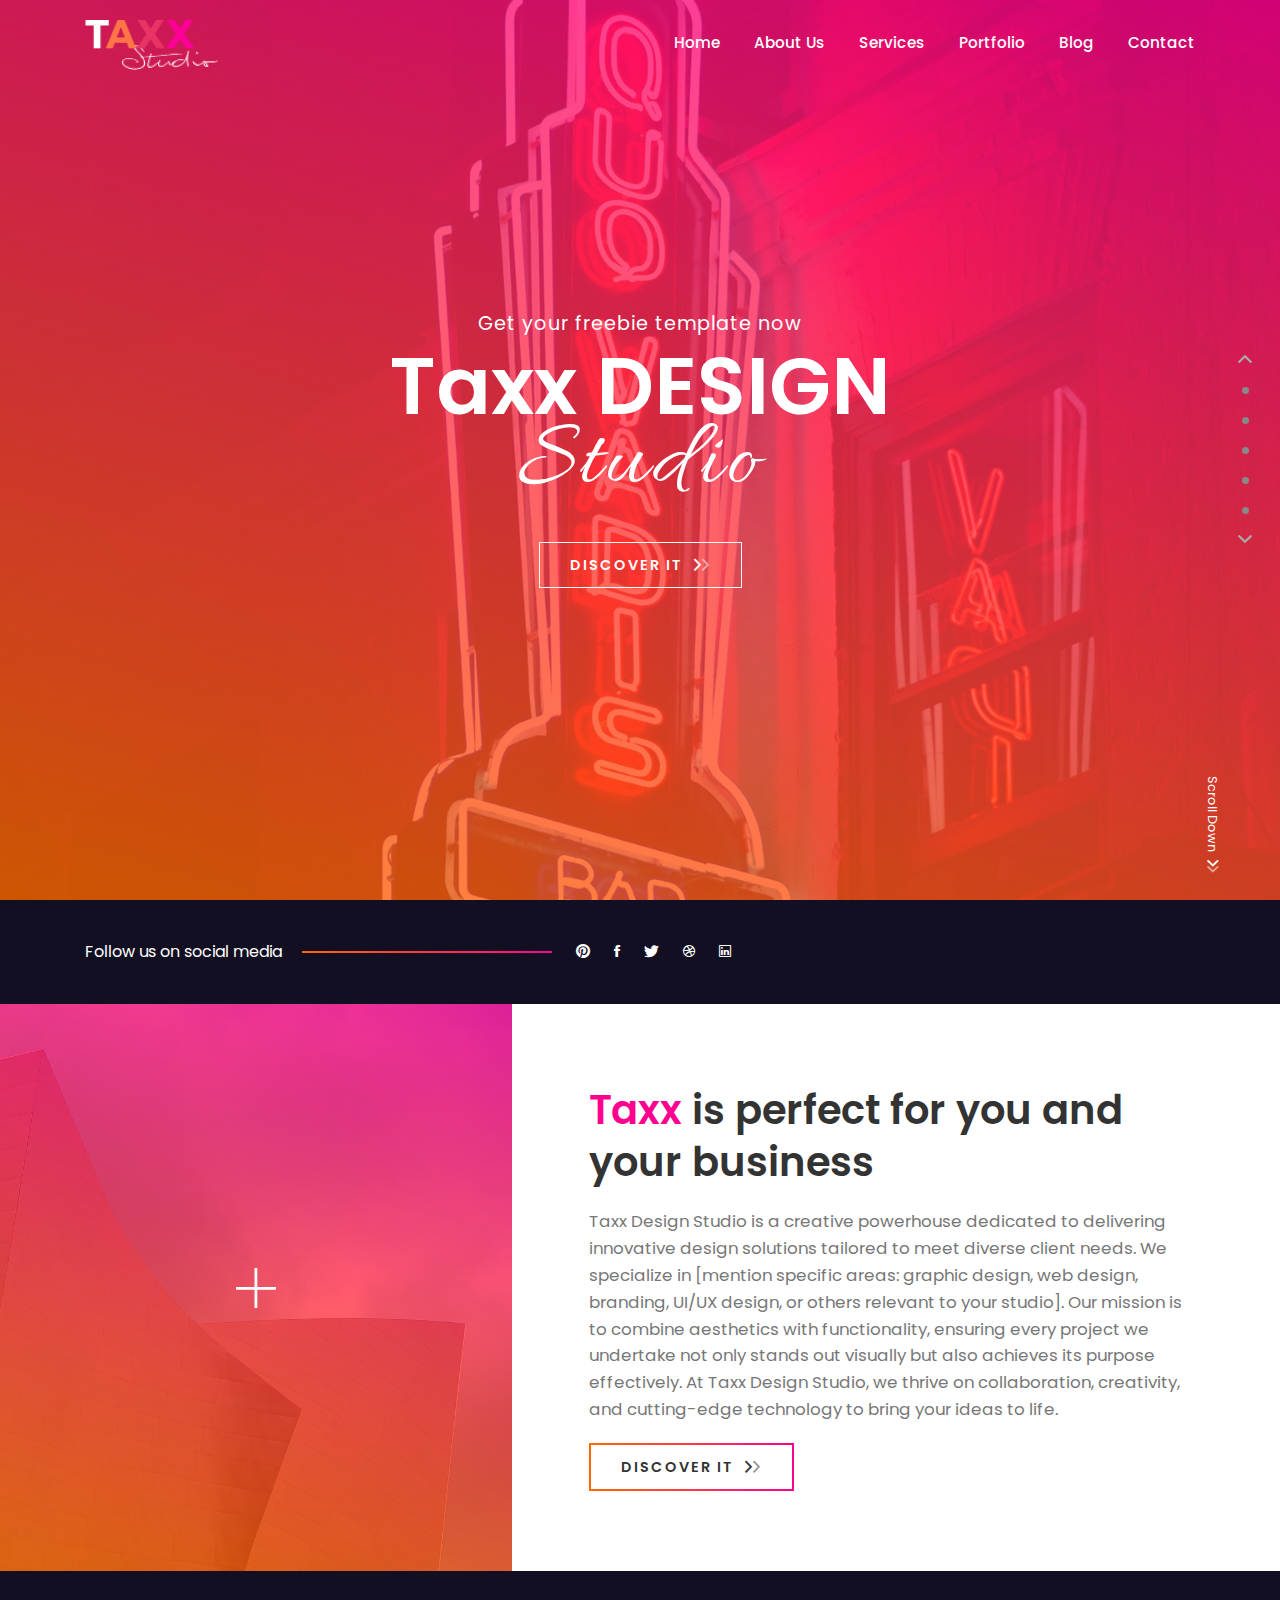
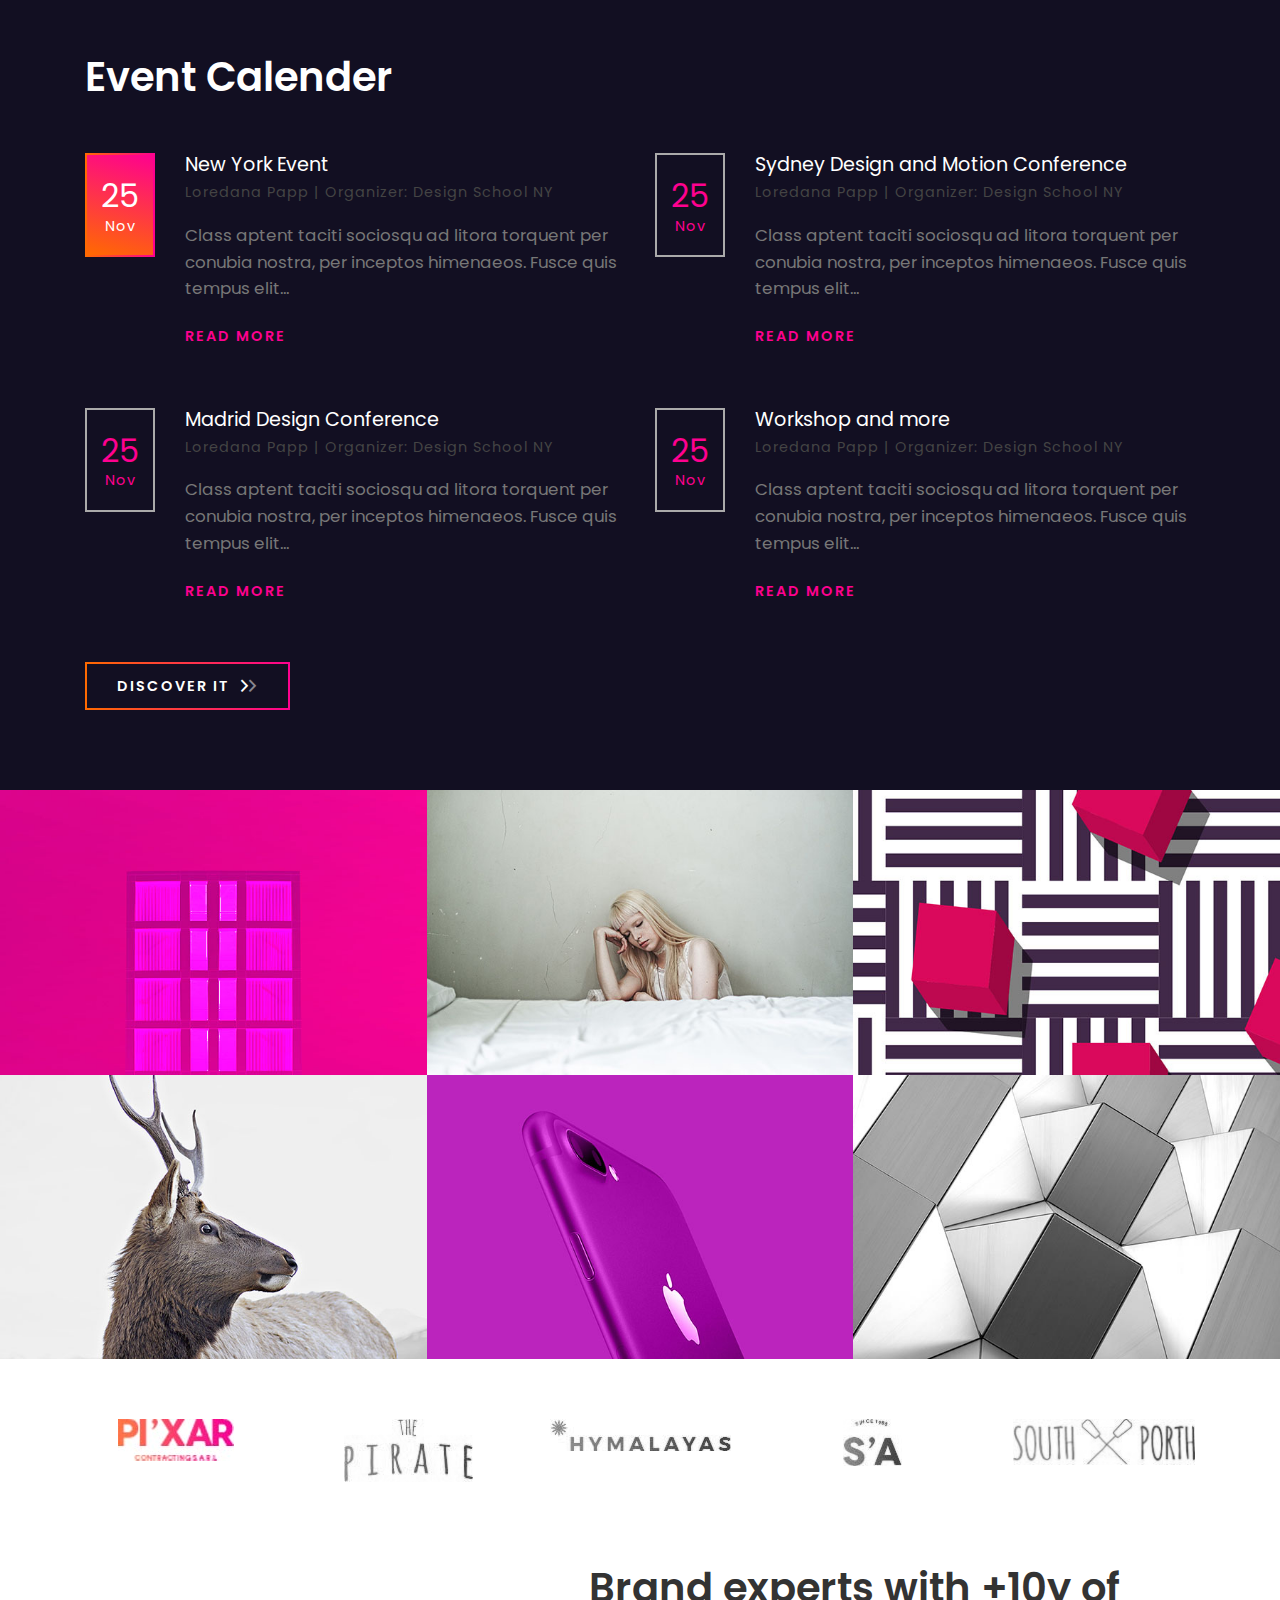
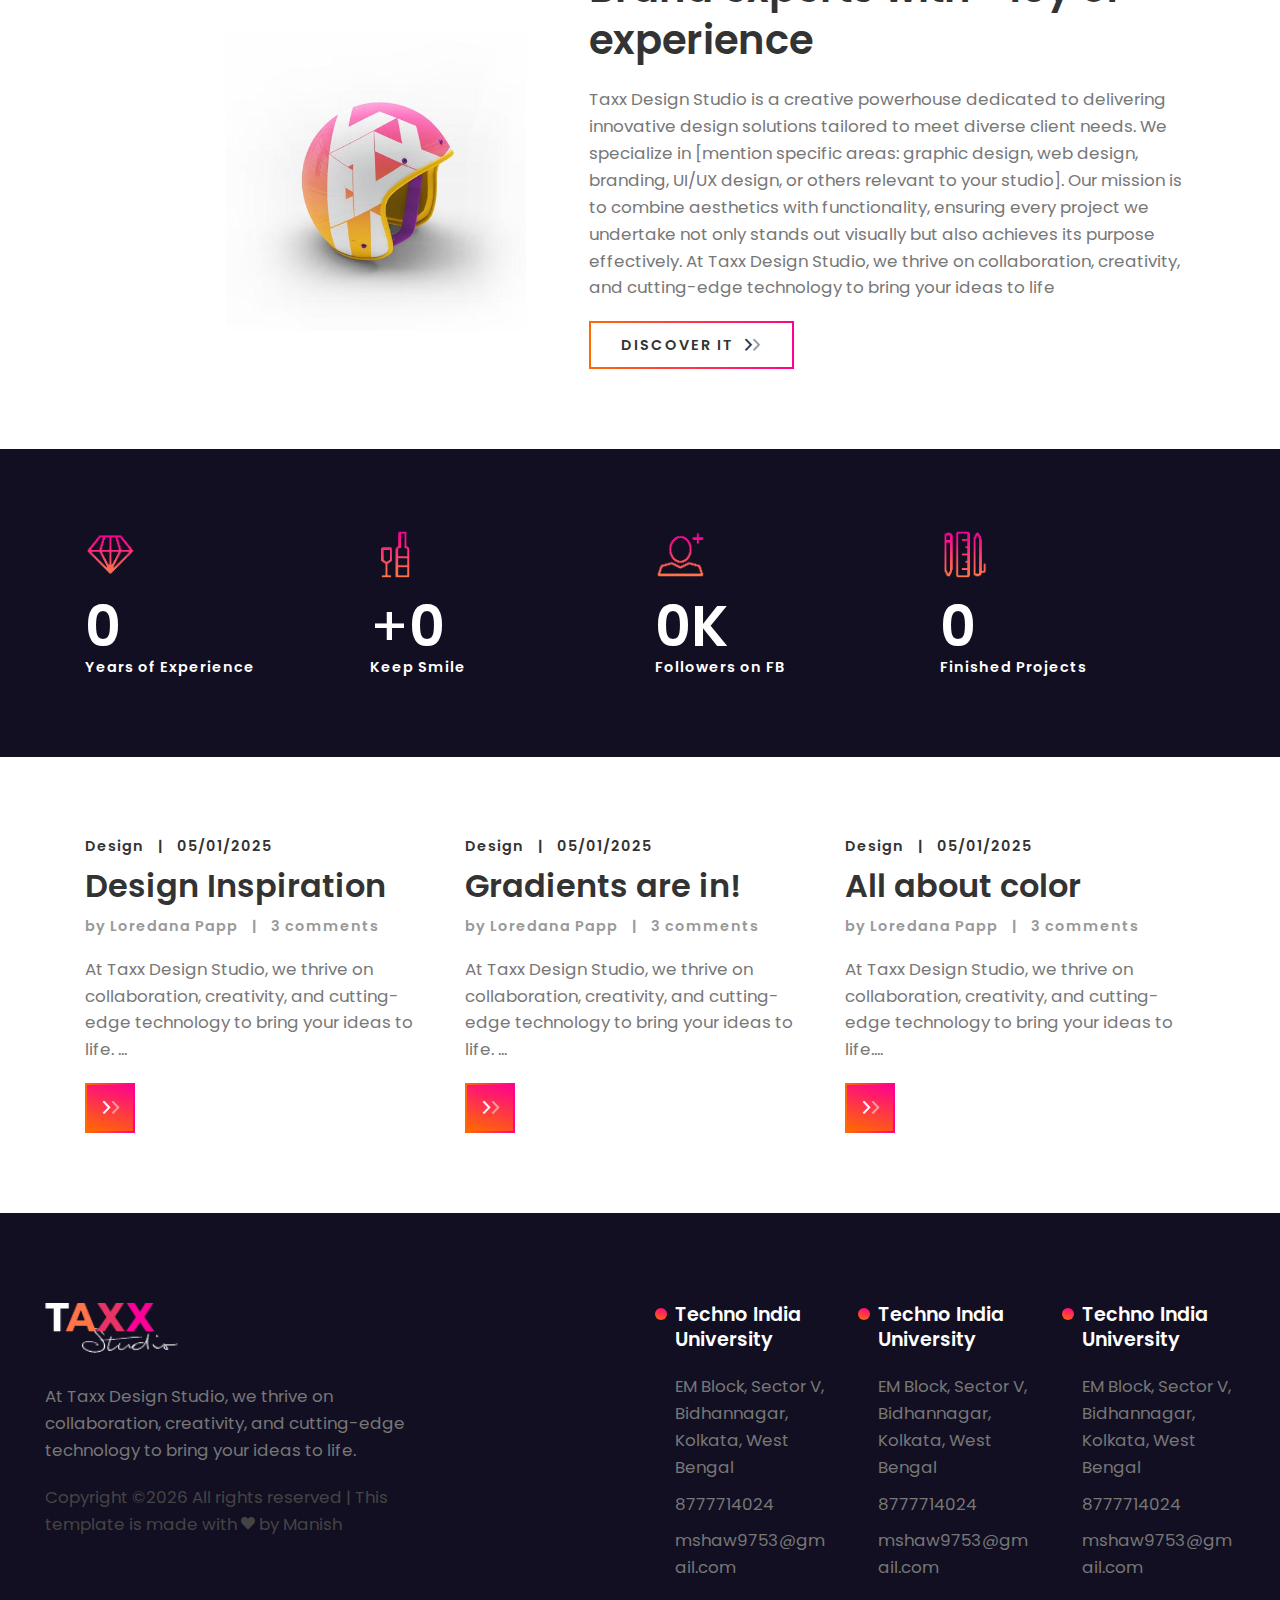
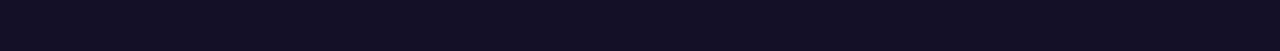
<file: index.html>
<!DOCTYPE HTML>
<html lang="en">
<head>
	<title>Taxx</title>
	<meta http-equiv="X-UA-Compatible" content="IE=edge">
    <meta name="viewport" content="width=device-width, initial-scale=1">
	<meta charset="UTF-8">
	
	
	<!-- Font -->
	
	<link href="https://fonts.googleapis.com/css?family=Poppins:400,500,600,700%7CAllura" rel="stylesheet">
	
	<!-- Stylesheets -->
	
	<link href="common-css/bootstrap.css" rel="stylesheet">
	
	<link href="common-css/ionicons.css" rel="stylesheet">
	
	<link href="common-css/swiper.css" rel="stylesheet">
	
	<link href="01-homepage/css/styles.css" rel="stylesheet">
	
	<link href="01-homepage/css/responsive.css" rel="stylesheet">
	
</head>
<body>
	
	<ul class="site-navigation">
		<li><a class="nav-btn btn-prev" href="#"><i class="ion-chevron-up"></i></a></li>
		<li><a href="#intro"><span class="tool-tip">Intro</span></a></li>
		<li><a href="#event"><span class="tool-tip">Event</span></a></li>
		<li><a href="#portfolio"><span class="tool-tip">Portfolio</span></a></li>
		<li><a href="#about"><span class="tool-tip">About</span></a></li>
		<li><a href="#blog"><span class="tool-tip">Blog</span></a></li>
		<li><a class="nav-btn btn-next" href="#"><i class="ion-chevron-down"></i></a></li>
	</ul><!-- site-navigation -->
	
		
 	<header>
		
		<div class="container">
		
			<a class="logo" href="#"><img src="images/logo-white.png" alt="Logo"></a>
			
			<div class="menu-nav-icon" data-nav-menu="#main-menu"><i class="ion-navicon"></i></div>
			
			<ul class="main-menu visible-on-click" id="main-menu">
				<li><a href="index.html">Home</a></li>
				<li><a href="02-about-us.html">About Us</a></li>
				<li><a href="03-services.html">Services</a></li>
				<li><a href="04-portfolio.html">Portfolio</a></li>
				<li><a href="05-news.html">Blog</a></li>
				<li><a href="06-contact.html">Contact</a></li>
			</ul><!-- main-menu -->
			
		</div><!-- container -->
	</header>

	
	<div class="main-slider" style="background-image: url(images/slider-1-1920x1080.jpg);">
		
		<a class="scroll-down-btn" href="#social-section">Scroll Down
			<i class="ion-chevron-right"></i><i class="ion-chevron-right"></i></a>	
		
		<div class="display-table center-text">
			<div class="display-table-cell">
				<div class="slider-content">
				
					<h5 class="pre-heading">Get your freebie template now</h5>
					<h1><b>Taxx DESIGN</b></h1>
					<h1 class="hand-writing">Studio</h1>
					<a class="btn slider-btn" href="#"><b>DISCOVER IT</b>
						<i class="ion-chevron-right"></i><i class="ion-chevron-right"></i></a>

				</div><!-- slider-content-->
			</div><!--display-table-cell-->
		</div><!-- display-table-->
	</div><!-- main-slider -->
	
	
	<div class="social-section" id="social-section">
		<div class="container">
			
			<ul>
				<li>Follow us on social media</li>
				<li><a href="#"><i class="ion-social-pinterest"></i></a></li>
				<li><a href="#"><i class="ion-social-facebook"></i></a></li>
				<li><a href="#"><i class="ion-social-twitter"></i></a></li>
				<li><a href="#"><i class="ion-social-dribbble-outline"></i></a></li>
				<li><a href="#"><i class="ion-social-linkedin-outline"></i></a></li>
			</ul>
			
		</div><!-- container-->
	</div><!-- social-section -->
	
	
	<section class="intro-section" id="intro">
		
		<div class="image-wrapper" style="background-image: url(images/intro-image-1000x1000.jpg)">
			<a href="#"><i class="icon ion-ios-plus-empty"></i></a>
		</div>
		
		<div class="container">
			<div class="intro section">
				<h3><b><span class="font-red">Taxx</span> is perfect for you and your business</b></h3>
				<p class="margin-tb-20">Taxx Design Studio is a creative powerhouse dedicated to delivering innovative design solutions tailored to meet diverse client needs. We specialize in [mention specific areas: graphic design, web design, branding, UI/UX design, or others relevant to your studio].

					Our mission is to combine aesthetics with functionality, ensuring every project we undertake not only stands out visually but also achieves its purpose effectively. At Taxx Design Studio, we thrive on collaboration, creativity, and cutting-edge technology to bring your ideas to life.</p>
				<a class="btn btn-border margin-b-30" href="#"><b>DISCOVER IT</b>
					<i class="ion-chevron-right"></i><i class="ion-chevron-right"></i></a>
			</div><!-- intro-->
		</div><!-- container-->
			
	</section><!-- intro-section -->
	
	<section class="event-section section" id="event">
		<div class="container">
			
			<div class="heading-area"><h3><b>Event Calender</b></h3></div>
			
			<div class="row">
			
				<div class="col-sm-12 col-md-6">
					<div class="single-event margin-b-50">
					
						<div class="date center-text active">
							<h4>25</h4>
							<h6>Nov</h6>
						</div><!-- left-area-->
						
						<div class="event-info">
							<h5><a href="#">New York Event</a></h5>
							<h6 class="margin-t-5 font-black-lite">Loredana Papp | Organizer: Design School NY</h6>
							<p class="margin-tb-20">Class aptent taciti sociosqu ad litora torquent per 
								conubia nostra, per inceptos himenaeos. Fusce quis tempus elit...</p>
							<a class="btn-underline" href="#"><b>READ MORE</b></a>
						</div><!-- right-area-->
						
					</div><!-- single-event -->
				</div><!-- col-sm-6-->
				
				<div class="col-sm-12 col-md-6">
					<div class="single-event margin-b-50">
					
						<div class="date center-text">
							<h4>25</h4>
							<h6>Nov</h6>
						</div><!-- left-area-->
						
						<div class="event-info">
							<h5><a href="#">Sydney Design and Motion Conference</a></h5>
							<h6 class="margin-t-5 font-black-lite">Loredana Papp | Organizer: Design School NY</h6>
							<p class="margin-tb-20">Class aptent taciti sociosqu ad litora torquent per 
								conubia nostra, per inceptos himenaeos. Fusce quis tempus elit...</p>
							<a class="btn-underline" href="#"><b>READ MORE</b></a>
						</div><!-- right-area-->
						
					</div><!-- single-event -->
				</div><!-- col-sm-6-->
				
				<div class="col-sm-12 col-md-6">
					<div class="single-event margin-b-50">
					
						<div class="date center-text">
							<h4>25</h4>
							<h6>Nov</h6>
						</div><!-- left-area-->
						
						<div class="event-info">
							<h5><a href="#">Madrid Design Conference</a></h5>
							<h6 class="margin-t-5 font-black-lite">Loredana Papp | Organizer: Design School NY</h6>
							<p class="margin-tb-20">Class aptent taciti sociosqu ad litora torquent per 
								conubia nostra, per inceptos himenaeos. Fusce quis tempus elit...</p>
							<a class="btn-underline" href="#"><b>READ MORE</b></a>
						</div><!-- right-area-->
						
					</div><!-- single-event -->
				</div><!-- col-sm-6-->
				
				<div class="col-sm-12 col-md-6">
					<div class="single-event margin-b-50">
					
						<div class="date center-text">
							<h4>25</h4>
							<h6>Nov</h6>
						</div><!-- left-area-->
						
						<div class="event-info">
							<h5><a href="#">Workshop and more</a></h5>
							<h6 class="margin-t-5 font-black-lite">Loredana Papp | Organizer: Design School NY</h6>
							<p class="margin-tb-20">Class aptent taciti sociosqu ad litora torquent per 
								conubia nostra, per inceptos himenaeos. Fusce quis tempus elit...</p>
							<a class="btn-underline" href="#"><b>READ MORE</b></a>
						</div><!-- right-area-->
						
					</div><!-- single-event -->
				</div><!-- col-sm-6-->
				
			</div><!-- row-->
			
			<a class="btn btn-border margin-b-30" href="#"><b>DISCOVER IT</b>
				<i class="ion-chevron-right"></i><i class="ion-chevron-right"></i></a>
			
		</div><!-- container-->
	</section><!-- event-section -->
	
	
	<section class="portfolio-section center-text" id="portfolio">
		<div class="container-fluid">
		
			<div class="row">
			
				<div class="col-lg-4 col-md-6 padding-lr-0">
					<div class="p-item architecture brand-identity"><a href="#">
						<img src="images/portfolio-1-600x400.jpg" alt="Gallery Image">
						<div class="portfolio-info">
								<div class="display-table">
									<div class="display-table-cell">
										<h5 class="title"><b>Corporate and Brand Identity</b></h5>
										<h6 class="pre-title">BRAND IDENTITY</h6>
									</div><!-- display-table-cell -->
								</div><!-- display-table -->
							</div><!-- portfolio-info -->
						</a>
					</div><!-- p-item -->
				</div><!-- col-lg-4 -->
						
				<div class="col-lg-4 col-md-6 padding-lr-0">
					<div class="p-item architecture brand-identity"><a href="#">
						<img src="images/portfolio-2-600x400.jpg" alt="Gallery Image">
						<div class="portfolio-info">
								<div class="display-table">
									<div class="display-table-cell">
										<h5 class="title"><b>Corporate and Brand Identity</b></h5>
										<h6 class="pre-title">BRAND IDENTITY</h6>
									</div><!-- display-table-cell -->
								</div><!-- display-table -->
							</div><!-- portfolio-info -->
						</a>
					</div><!-- p-item -->
				</div><!-- col-lg-4 -->
				
				<div class="col-lg-4 col-md-6 padding-lr-0">
					<div class="p-item architecture brand-identity"><a href="#">
						<img src="images/portfolio-3-600x400.jpg" alt="Gallery Image">
						<div class="portfolio-info">
								<div class="display-table">
									<div class="display-table-cell">
										<h5 class="title"><b>Corporate and Brand Identity</b></h5>
										<h6 class="pre-title">BRAND IDENTITY</h6>
									</div><!-- display-table-cell -->
								</div><!-- display-table -->
							</div><!-- portfolio-info -->
						</a>
					</div><!-- p-item -->
				</div><!-- col-lg-4 -->
			
				<div class="col-lg-4 col-md-6 padding-lr-0">
					<div class="p-item architecture brand-identity"><a href="#">
						<img src="images/portfolio-4-600x400.jpg" alt="Gallery Image">
						<div class="portfolio-info">
								<div class="display-table">
									<div class="display-table-cell">
										<h5 class="title"><b>Corporate and Brand Identity</b></h5>
										<h6 class="pre-title">BRAND IDENTITY</h6>
									</div><!-- display-table-cell -->
								</div><!-- display-table -->
							</div><!-- portfolio-info -->
						</a>
					</div><!-- p-item -->
				</div><!-- col-lg-4 -->
						
				<div class="col-lg-4 col-md-6 padding-lr-0">
					<div class="p-item architecture brand-identity"><a href="#">
						<img src="images/portfolio-5-600x400.jpg" alt="Gallery Image">
						<div class="portfolio-info">
								<div class="display-table">
									<div class="display-table-cell">
										<h5 class="title"><b>Corporate and Brand Identity</b></h5>
										<h6 class="pre-title">BRAND IDENTITY</h6>
									</div><!-- display-table-cell -->
								</div><!-- display-table -->
							</div><!-- portfolio-info -->
						</a>
					</div><!-- p-item -->
				</div><!-- col-lg-4 -->
				
				<div class="col-lg-4 col-md-6 padding-lr-0">
					<div class="p-item architecture brand-identity"><a href="#">
						<img src="images/portfolio-6-600x400.jpg" alt="Gallery Image">
						<div class="portfolio-info">
								<div class="display-table">
									<div class="display-table-cell">
										<h5 class="title"><b>Corporate and Brand Identity</b></h5>
										<h6 class="pre-title">BRAND IDENTITY</h6>
									</div><!-- display-table-cell -->
								</div><!-- display-table -->
							</div><!-- portfolio-info -->
						</a>
					</div><!-- p-item -->
				</div><!-- col-lg-4 -->
				
			</div><!-- row -->
		</div><!-- container-fluid -->
	</section><!-- portfolio-section -->
	
	
	<div class="client-section center-text" id="client">
		<div class="container">
			<div class="swiper-container position-static" data-slide-effect="slide" data-autoheight="false" 
				data-swiper-speed="500" data-swiper-autoplay="1000" data-swiper-margin="50" data-swiper-slides-per-view="5"
				data-swiper-breakpoints="true" data-swiper-loop="true" >
				<div class="swiper-wrapper">
					
					<div class="swiper-slide">
						<a href="#"><img src="images/client-1.jpg" alt="Blog Image"></a>
					</div><!-- swiper-slide -->
					
					<div class="swiper-slide">
						<a href="#"><img src="images/client-2.jpg" alt="Blog Image"></a>
					</div><!-- swiper-slide -->
					
					<div class="swiper-slide">
						<a href="#"><img src="images/client-3.jpg" alt="Blog Image"></a>
					</div><!-- swiper-slide -->
					
					<div class="swiper-slide">
						<a href="#"><img src="images/client-4.jpg" alt="Blog Image"></a>
					</div><!-- swiper-slide -->
					
					<div class="swiper-slide">
						<a href="#"><img src="images/client-5.jpg" alt="Blog Image"></a>
					</div><!-- swiper-slide -->
					
				</div><!-- swiper-wrapper -->
			</div><!-- swiper-container -->
	
		</div><!-- container -->
	</div><!-- client-section -->
	
	   
	<section class="about-section section" id="about">
		
		<div class="container position-relative">
		
			<div class="image-wrapper">
				<div class="display-table">
					<div class="display-table-cell">
						<img src="images/about-image-500x500.jpg" alt="About Image">
					</div>
				</div>
			</div><!-- image-wrapper-->
		
			<div class="about">
				<h3><b>Brand experts with +10y of experience</b></h3>
				<p class="margin-tb-20">Taxx Design Studio is a creative powerhouse dedicated to delivering innovative design solutions tailored to meet diverse client needs. We specialize in [mention specific areas: graphic design, web design, branding, UI/UX design, or others relevant to your studio].

					Our mission is to combine aesthetics with functionality, ensuring every project we undertake not only stands out visually but also achieves its purpose effectively. At Taxx Design Studio, we thrive on collaboration, creativity, and cutting-edge technology to bring your ideas to life</p>
				<a class="btn btn-border margin-b-30" href="#"><b>DISCOVER IT</b>
					<i class="ion-chevron-right"></i><i class="ion-chevron-right"></i></a>
			</div><!-- about-->
		</div><!-- container-->
			
	</section><!-- about-section -->
	
	
	<section class="counter-section section" id="counter">
		<div class="container">
			<div class="row">
			
				<div class="col-sm-6 col-md-3">
					<div class="margin-b-30">
						<i class="margin-b-10 icon-gradient icon-gradient-diamond"></i>
						<h2><b><span class="counter-value" data-duration="400" data-count="14">0</span></b></h2>
						<h6><b>Years of Experience</b></h6>
					</div><!-- margin-b-30 -->
				</div><!-- col-md-3-->
				
				<div class="col-sm-6 col-md-3">
					<div class="margin-b-30">
						<i class="margin-b-10 icon-gradient icon-gradient-bottle"></i>
						<h2>+<b><span class="counter-value" data-duration="1400" data-count="1000">0</span></b></h2>
						<h6><b>Keep Smile</b></h6>
					</div><!-- margin-b-30 -->
				</div><!-- col-md-3-->
				
				<div class="col-sm-6 col-md-3">
					<div class="margin-b-30">
						<i class="margin-b-10 icon-gradient icon-gradient-avatar"></i>
						<h2><b><span class="counter-value" data-duration="700" data-count="14">0</span>K</b></h2>
						<h6><b>Followers on FB</b></h6>
					</div><!-- margin-b-30 -->
				</div><!-- col-md-3-->
				
				<div class="col-sm-6 col-md-3">
					<div class="margin-b-30">
						<i class="margin-b-10 icon-gradient icon-gradient-project"></i>
						<h2><b><span class="counter-value" data-duration="2000" data-count="732">0</span></b></h2>
						<h6><b>Finished Projects</b></h6>
					</div><!-- margin-b-30 -->
				</div><!-- col-md-3-->
				
			</div><!-- row-->
		</div><!-- container-->
    </section><!-- counter-section-->
	
	
	<section class="blog-section section" id="blog">
		<div class="container">
			<div class="row">
			
				<div class="col-sm-12 col-md-6 col-lg-4">
					<div class="blog-post margin-b-30">
					
						<h6>
							<b><a href="#">Design</a>  
							<span class="bar">|</span>  
							<a href="#">05/01/2025</a></b>
						</h6>
						<h4 class="margin-tb-10"><a href="#"><b>Design Inspiration</b></a></h4>
						<h6 class="font-white-lite">
							<b>by <a href="#">Loredana Papp</a>  
							<span class="bar">|</span>  
							<a href="#">3 comments</a></b>
						</h6>
						<p class="margin-tb-20">At Taxx Design Studio, we thrive on collaboration, creativity, and cutting-edge technology to bring your ideas to life. ...<p>
						<a class="btn btn-fill" href="#"><i class="ion-chevron-right"></i><i class="ion-chevron-right"></i></a>
						
					</div><!-- blog-post-->
				</div><!-- col-sm-4-->
				
				<div class="col-sm-12 col-md-6 col-lg-4">
					<div class="blog-post margin-b-30">
					
						<h6>
							<b><a href="#">Design</a>  
							<span class="bar">|</span>  
							<a href="#">05/01/2025</a></b>
						</h6>
						<h4 class="margin-tb-10"><a href="#"><b>Gradients are in!</b></a></h4>
						<h6 class="font-white-lite">
							<b>by <a href="#">Loredana Papp</a>  
							<span class="bar">|</span>  
							<a href="#">3 comments</a></b>
						</h6>
						<p class="margin-tb-20">At Taxx Design Studio, we thrive on collaboration, creativity, and cutting-edge technology to bring your ideas to life. ...<p>
						<a class="btn btn-fill" href="#"><i class="ion-chevron-right"></i><i class="ion-chevron-right"></i></a>
						
					</div><!-- blog-post-->
				</div><!-- col-sm-4-->
				
				<div class="col-sm-12 col-md-6 col-lg-4">
					<div class="blog-post margin-b-30">
					
						<h6>
							<b><a href="#">Design</a>  
							<span class="bar">|</span>  
							<a href="#">05/01/2025</a></b>
						</h6>
						<h4 class="margin-tb-10"><a href="#"><b>All about color</b></a></h4>
						<h6 class="font-white-lite">
							<b>by <a href="#">Loredana Papp</a>  
							<span class="bar">|</span>  
							<a href="#">3 comments</a></b>
						</h6>
						<p class="margin-tb-20">At Taxx Design Studio, we thrive on collaboration, creativity, and cutting-edge technology to bring your ideas to life....<p>
						<a class="btn btn-fill " href="#"><i class="ion-chevron-right"></i><i class="ion-chevron-right"></i></a>
						
					</div><!-- blog-post-->
				</div><!-- col-sm-4-->
				
			</div><!-- row-->
		</div><!-- container-->
	</section><!-- blog-section -->

	
	<footer>
		<div class="container-fluid">
			<div class="row">
				<div class="col-md-6 col-lg-3 col-xl-4">
					<div class="margin-b-30">
						<a class="logo margin-b-10" href="#"><img src="images/logo-white.png" alt="Logo"></a>
						
						<p class="margin-tb-20">At Taxx Design Studio, we thrive on collaboration, creativity, and cutting-edge technology to bring your ideas to life.<p>
						<p class="font-black-lite copyright"><!-- Link back to Colorlib can't be removed. Template is licensed under CC BY 3.0. -->
Copyright &copy;<script>document.write(new Date().getFullYear());</script> All rights reserved | This template is made with <i class="ion-heart" aria-hidden="true"></i> by <a href="https://colorlib.com" target="_blank">Manish</a>
<!-- Link back to Colorlib can't be removed. Template is licensed under CC BY 3.0. -->
</p>
						
					</div><!-- margin-b-30 -->
				</div><!-- col-sm-6 -->
				
				<div class="hidden-lg-down col-xl-2"></div>
				
				<div class="col-md-6 col-lg-3 col-xl-2">
					<div class="footer-section margin-b-30">
						<h5 class="title margin-b-20"><b>Techno India University</b></h5>
						<p>EM Block, Sector V, Bidhannagar, Kolkata, West Bengal
						</p>
						<p class="margin-tb-10">8777714024</p>
						<p>mshaw9753@gmail.com</p>
					</div><!-- footer-section -->
				</div><!-- col-sm-2 -->
				
				<div class="col-md-6 col-lg-3 col-xl-2">
					<div class="footer-section margin-b-30">
						<h5 class="title margin-b-20"><b>Techno India University</b></h5>
						<p>EM Block, Sector V, Bidhannagar, Kolkata, West Bengal
						</p>
						<p class="margin-tb-10">8777714024</p>
						<p>mshaw9753@gmail.com</p>
					</div><!-- footer-section -->
				</div><!-- col-sm-2 -->
				
				<div class="col-md-6 col-lg-3 col-xl-2">
					<div class="footer-section margin-b-30">
						<h5 class="title margin-b-20"><b>Techno India University</b></h5>
						<p>EM Block, Sector V, Bidhannagar, Kolkata, West Bengal
						</p>
						<p class="margin-tb-10">8777714024</p>
						<p>mshaw9753@gmail.com</p>
					</div><!-- footer-section -->
				</div><!-- col-sm-2 -->
				
			</div><!-- row -->
		</div><!-- container -->
	</footer>
	
	<!-- SCIPTS -->
	
	<script src="common-js/jquery-3.1.1.min.js"></script>
	
	<script src="common-js/tether.min.js"></script>
	
	<script src="common-js/bootstrap.js"></script>
	
	<script src="common-js/swiper.js"></script>
	
	<script src="common-js/scripts.js"></script>
	
</body>
</html>
</file>
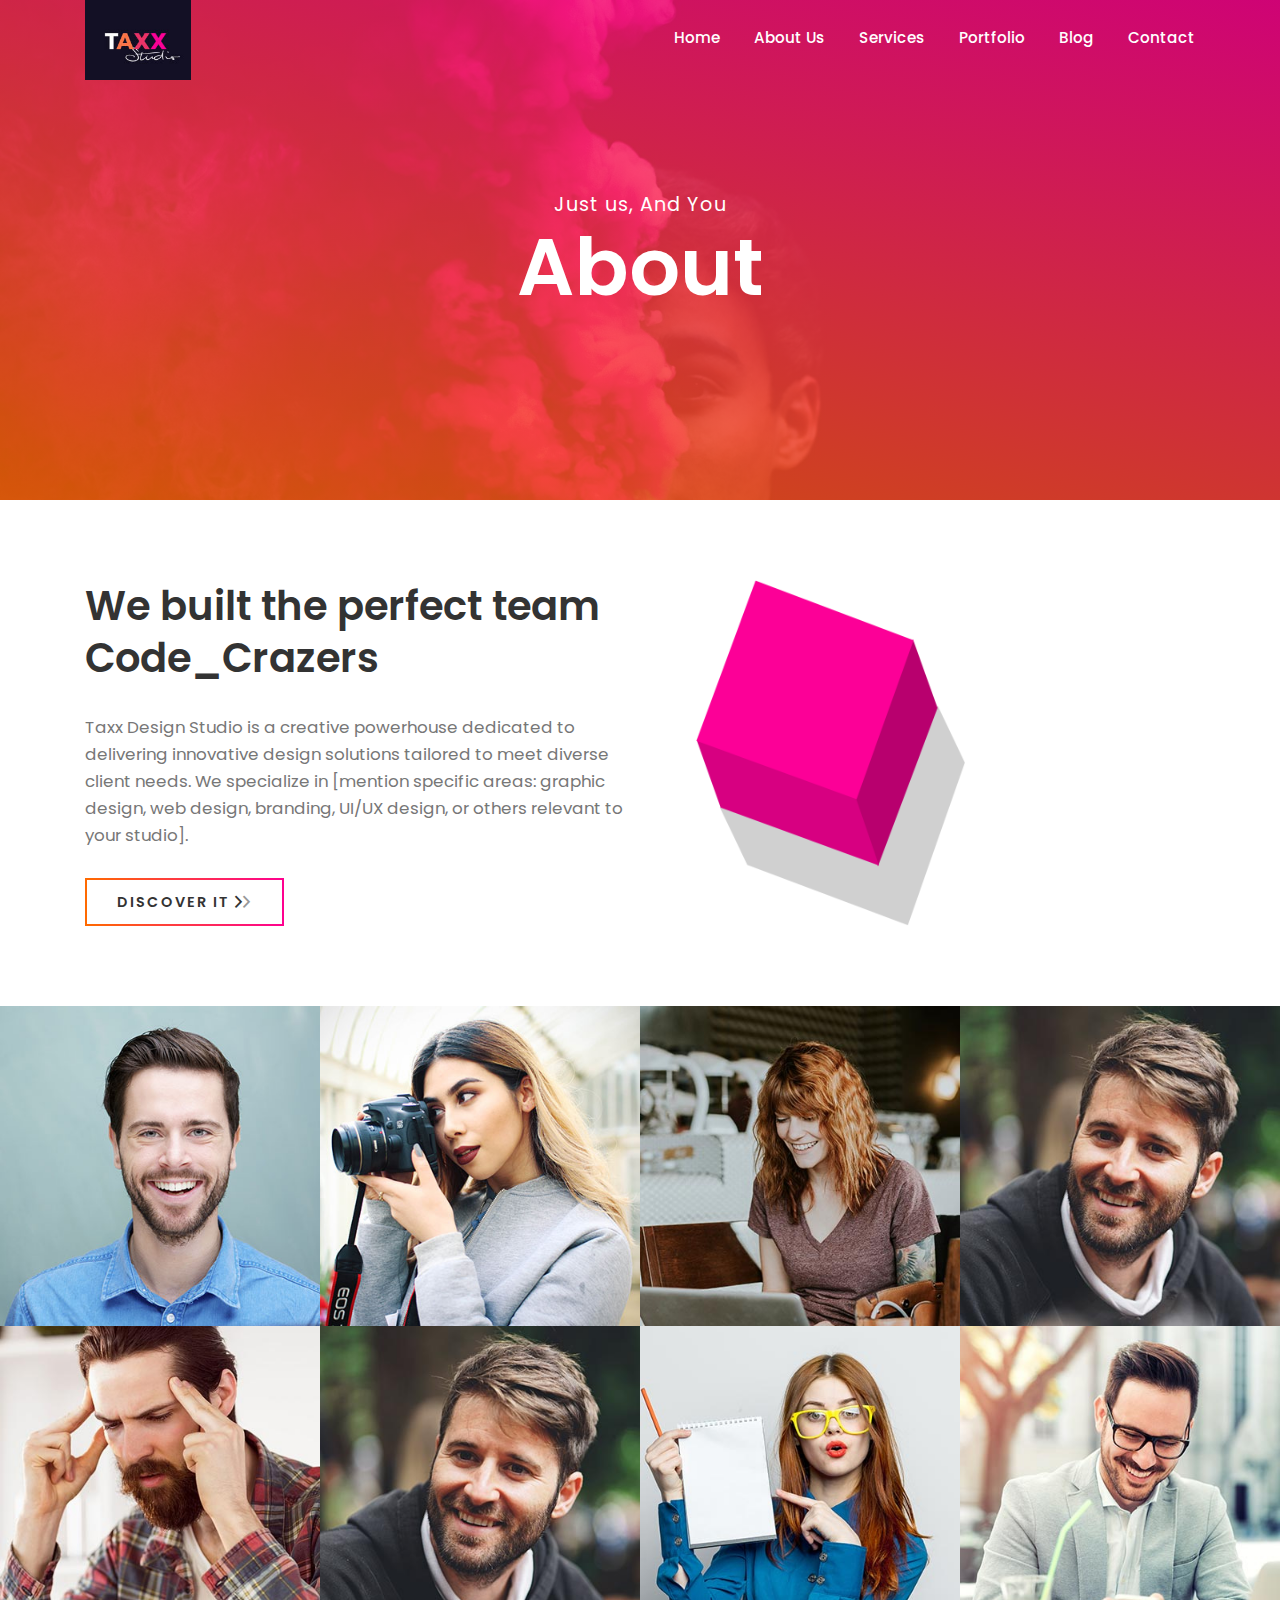
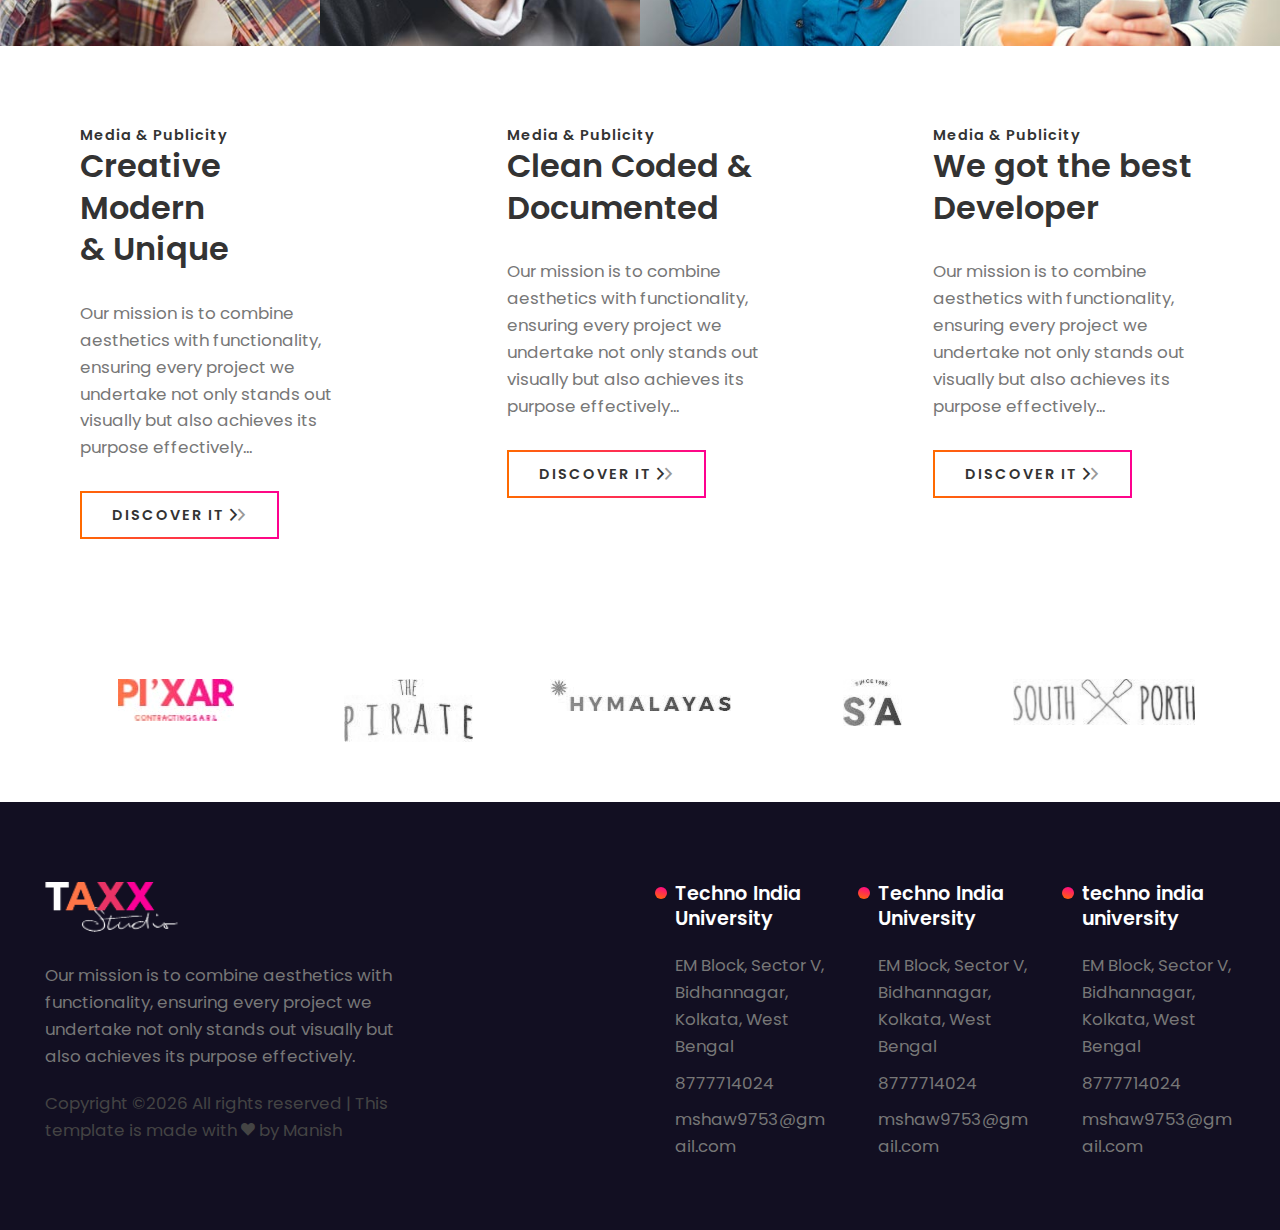
<file: 02-about-us.html>
<!DOCTYPE HTML>
<html lang="en">
<head>
	<title>Taxx</title>
	<meta http-equiv="X-UA-Compatible" content="IE=edge">
    <meta name="viewport" content="width=device-width, initial-scale=1">
	<meta charset="UTF-8">
	
	
	<!-- Font -->
	
	<link href="https://fonts.googleapis.com/css?family=Poppins:400,500,600,700%7CAllura" rel="stylesheet">
	
	<!-- Stylesheets -->
	
	<link href="common-css/bootstrap.css" rel="stylesheet">
	
	<link href="common-css/ionicons.css" rel="stylesheet">
	
	<link href="common-css/swiper.css" rel="stylesheet">
	
	<link href="02-about-us/css/styles.css" rel="stylesheet">
	
	<link href="02-about-us/css/responsive.css" rel="stylesheet">
	
</head>
<body>
	
 	<header>
		
		<div class="container">
		
			<a class="logo" href="#"><img src="images/logo-with-bg.jpg" alt="Logo"></a>
			
			<div class="menu-nav-icon" data-nav-menu="#main-menu"><i class="icon ion-navicon"></i></div>
			
			<ul class="main-menu visible-on-click" id="main-menu">
				<li><a href="index.html">Home</a></li>
				<li><a href="02-about-us.html">About Us</a></li>
				<li><a href="03-services.html">Services</a></li>
				<li><a href="04-portfolio.html">Portfolio</a></li>
				<li><a href="05-news.html">Blog</a></li>
				<li><a href="06-contact.html">Contact</a></li>
			</ul><!-- main-menu -->
			
		</div><!-- container -->
	</header>

	
	<div class="main-slider" style="background-image: url(images/slider-2-1920x1080.jpg);">
		<div class="display-table center-text">
			<div class="display-table-cell">
				<div class="slider-content">
				
					<h5 class="pre-heading">Just us, And You</h5>
					<h1><b>About</b></h1>
					
				</div><!-- slider-content-->
			</div><!--display-table-cell-->
		</div><!-- display-table-->
	</div><!-- main-slider -->
	
	
	<section class="featured-section section">
		<div class="container">
			<div class="position-relative">
				<div class="featured margin-b-30">
				
					<h3><b>We built the perfect team Code_Crazers</b></h3>
					<p class="margin-tb-30">Taxx Design Studio is a creative powerhouse dedicated to delivering innovative design solutions tailored to meet diverse client needs. We specialize in [mention specific areas: graphic design, web design, branding, UI/UX design, or others relevant to your studio]. </p>
					<a class="btn btn-border" href="#"><b>DISCOVER IT</b><i class="ion-chevron-right"></i><i class="ion-chevron-right"></i></a>
			
				</div><!-- left-area-->
				
				<div class="box-area"><img src="images/box.png" alt=""/></div>
				
			</div><!-- position-relative-->
		</div><!-- container-->
	</section><!-- featured-section -->
	
	
	<section class="team-section">
		
		<a class="team" href="#"><img src="images/team-1-400x400.jpg" alt=""/>
			<div class="hover-color"></div>
		</a>
		<a class="team" href="#"><img src="images/team-2-400x400.jpg" alt=""/>
			<div class="hover-color"></div>
		</a>
		<a class="team" href="#"><img src="images/team-3-400x400.jpg" alt=""/>
			<div class="hover-color"></div>
		</a>
		<a class="team" href="#"><img src="images/team-4-400x400.jpg" alt=""/>
			<div class="hover-color"></div>
		</a>
		<a class="team" href="#"><img src="images/team-5-400x400.jpg" alt=""/>
			<div class="hover-color"></div>
		</a>
		<a class="team" href="#"><img src="images/team-6-400x400.jpg" alt=""/>
			<div class="hover-color"></div>
		</a>
		<a class="team" href="#"><img src="images/team-7-400x400.jpg" alt=""/>
			<div class="hover-color"></div>
		</a>
		<a class="team" href="#"><img src="images/team-8-400x400.jpg" alt=""/>
			<div class="hover-color"></div>
		</a>
		
	</section><!-- about-section -->
	
	
	<section class="about-section overflow-hidden">
		
		<div class="about">
			
			<h6><b>Media & Publicity</b></h6>
			<h4><b>Creative Modern <br/>& Unique</b></h4>
			<p class="desc margin-tb-30">Our mission is to combine aesthetics with functionality, ensuring every project we undertake not only stands out visually but also achieves its purpose effectively... </p>
			<a class="btn btn-border" href="#"><b>DISCOVER IT</b><i class="ion-chevron-right"></i><i class="ion-chevron-right"></i></a>
		
		</div><!-- about-->
		
		<div class="about">
			
			<h6><b>Media & Publicity</b></h6>
			<h4><b>Clean Coded & <br/>Documented</b></h4>
			<p class="desc margin-tb-30">Our mission is to combine aesthetics with functionality, ensuring every project we undertake not only stands out visually but also achieves its purpose effectively... </p>
			<a class="btn btn-border" href="#"><b>DISCOVER IT</b><i class="ion-chevron-right"></i><i class="ion-chevron-right"></i></a>
		
		</div><!-- about-->
		
		<div class="about">
			
			<h6><b>Media & Publicity</b></h6>
			<h4><b>We got the best <br/>Developer</b></h4>
			<p class="desc margin-tb-30">Our mission is to combine aesthetics with functionality, ensuring every project we undertake not only stands out visually but also achieves its purpose effectively... </p>
			<a class="btn btn-border" href="#"><b>DISCOVER IT</b><i class="ion-chevron-right"></i><i class="ion-chevron-right"></i></a>
		
		</div><!-- about-->
		
	</section><!-- about-section -->
	
	
	<section class="client-section center-text">
		<div class="container">
			<div class="swiper-container position-static" data-slide-effect="slide" data-autoheight="false" 
				data-swiper-speed="500" data-swiper-autoplay="1000" data-swiper-margin="50" data-swiper-slides-per-view="5"
				data-swiper-breakpoints="true" data-swiper-loop="true" >
				<div class="swiper-wrapper">
					
					<div class="swiper-slide">
						<a href="#"><img src="images/client-1.jpg" alt="Blog Image"></a>
					</div><!-- swiper-slide -->
					
					<div class="swiper-slide">
						<a href="#"><img src="images/client-2.jpg" alt="Blog Image"></a>
					</div><!-- swiper-slide -->
					
					<div class="swiper-slide">
						<a href="#"><img src="images/client-3.jpg" alt="Blog Image"></a>
					</div><!-- swiper-slide -->
					
					<div class="swiper-slide">
						<a href="#"><img src="images/client-4.jpg" alt="Blog Image"></a>
					</div><!-- swiper-slide -->
					
					<div class="swiper-slide">
						<a href="#"><img src="images/client-5.jpg" alt="Blog Image"></a>
					</div><!-- swiper-slide -->
					
				</div><!-- swiper-wrapper -->
			</div><!-- swiper-container -->
	
		</div><!-- container -->
	</section><!-- client-section -->
	
	<footer>
		<div class="container-fluid">
			<div class="row">
				<div class="col-md-6 col-lg-3 col-xl-4">
					<div class="margin-b-30">
						<a class="logo margin-b-10" href="#"><img src="images/logo-white.png" alt="Logo"></a>
						
						<p class="margin-tb-20">Our mission is to combine aesthetics with functionality, ensuring every project we undertake not only stands out visually but also achieves its purpose effectively.<p>
						<p class="font-black-lite copyright"><!-- Link back to Colorlib can't be removed. Template is licensed under CC BY 3.0. -->
Copyright &copy;<script>document.write(new Date().getFullYear());</script> All rights reserved | This template is made with <i class="ion-heart" aria-hidden="true"></i> by <a href="https://colorlib.com" target="_blank">Manish</a>
<!-- Link back to Colorlib can't be removed. Template is licensed under CC BY 3.0. -->
</p>
						
					</div><!-- margin-b-30 -->
				</div><!-- col-sm-6 -->
				
				<div class="hidden-lg-down col-xl-2"></div>
				
				<div class="col-md-6 col-lg-3 col-xl-2">
					<div class="footer-section margin-b-30">
						<h5 class="title margin-b-20"><b>Techno India University</b></h5>
						<p>EM Block, Sector V, Bidhannagar, Kolkata, West Bengal
						</p>
						<p class="margin-tb-10">8777714024</p>
						<p>mshaw9753@gmail.com</p>
					</div><!-- footer-section -->
				</div><!-- col-sm-2 -->
				
				<div class="col-md-6 col-lg-3 col-xl-2">
					<div class="footer-section margin-b-30">
						<h5 class="title margin-b-20"><b>Techno India University</b></h5>
						<p>EM Block, Sector V, Bidhannagar, Kolkata, West Bengal
						</p>
						<p class="margin-tb-10">8777714024</p>
						<p>mshaw9753@gmail.com</p>
					</div><!-- footer-section -->
				</div><!-- col-sm-2 -->
				
				<div class="col-md-6 col-lg-3 col-xl-2">
					<div class="footer-section margin-b-30">
						<h5 class="title margin-b-20"><b>techno india university</b></h5>
						<p>EM Block, Sector V, Bidhannagar, Kolkata, West Bengal
						</p>
						<p class="margin-tb-10">8777714024</p>
						<p>mshaw9753@gmail.com</p>
					</div><!-- footer-section -->
				</div><!-- col-sm-2 -->
				
			</div><!-- row -->
		</div><!-- container -->
	</footer>
	
	<!-- SCIPTS -->
	
	<script src="common-js/jquery-3.1.1.min.js"></script>
	
	<script src="common-js/tether.min.js"></script>
	
	<script src="common-js/bootstrap.js"></script>
	
	<script src="common-js/swiper.js"></script>
	
	<script src="common-js/scripts.js"></script>
	
	
</body>
</html>
</file>
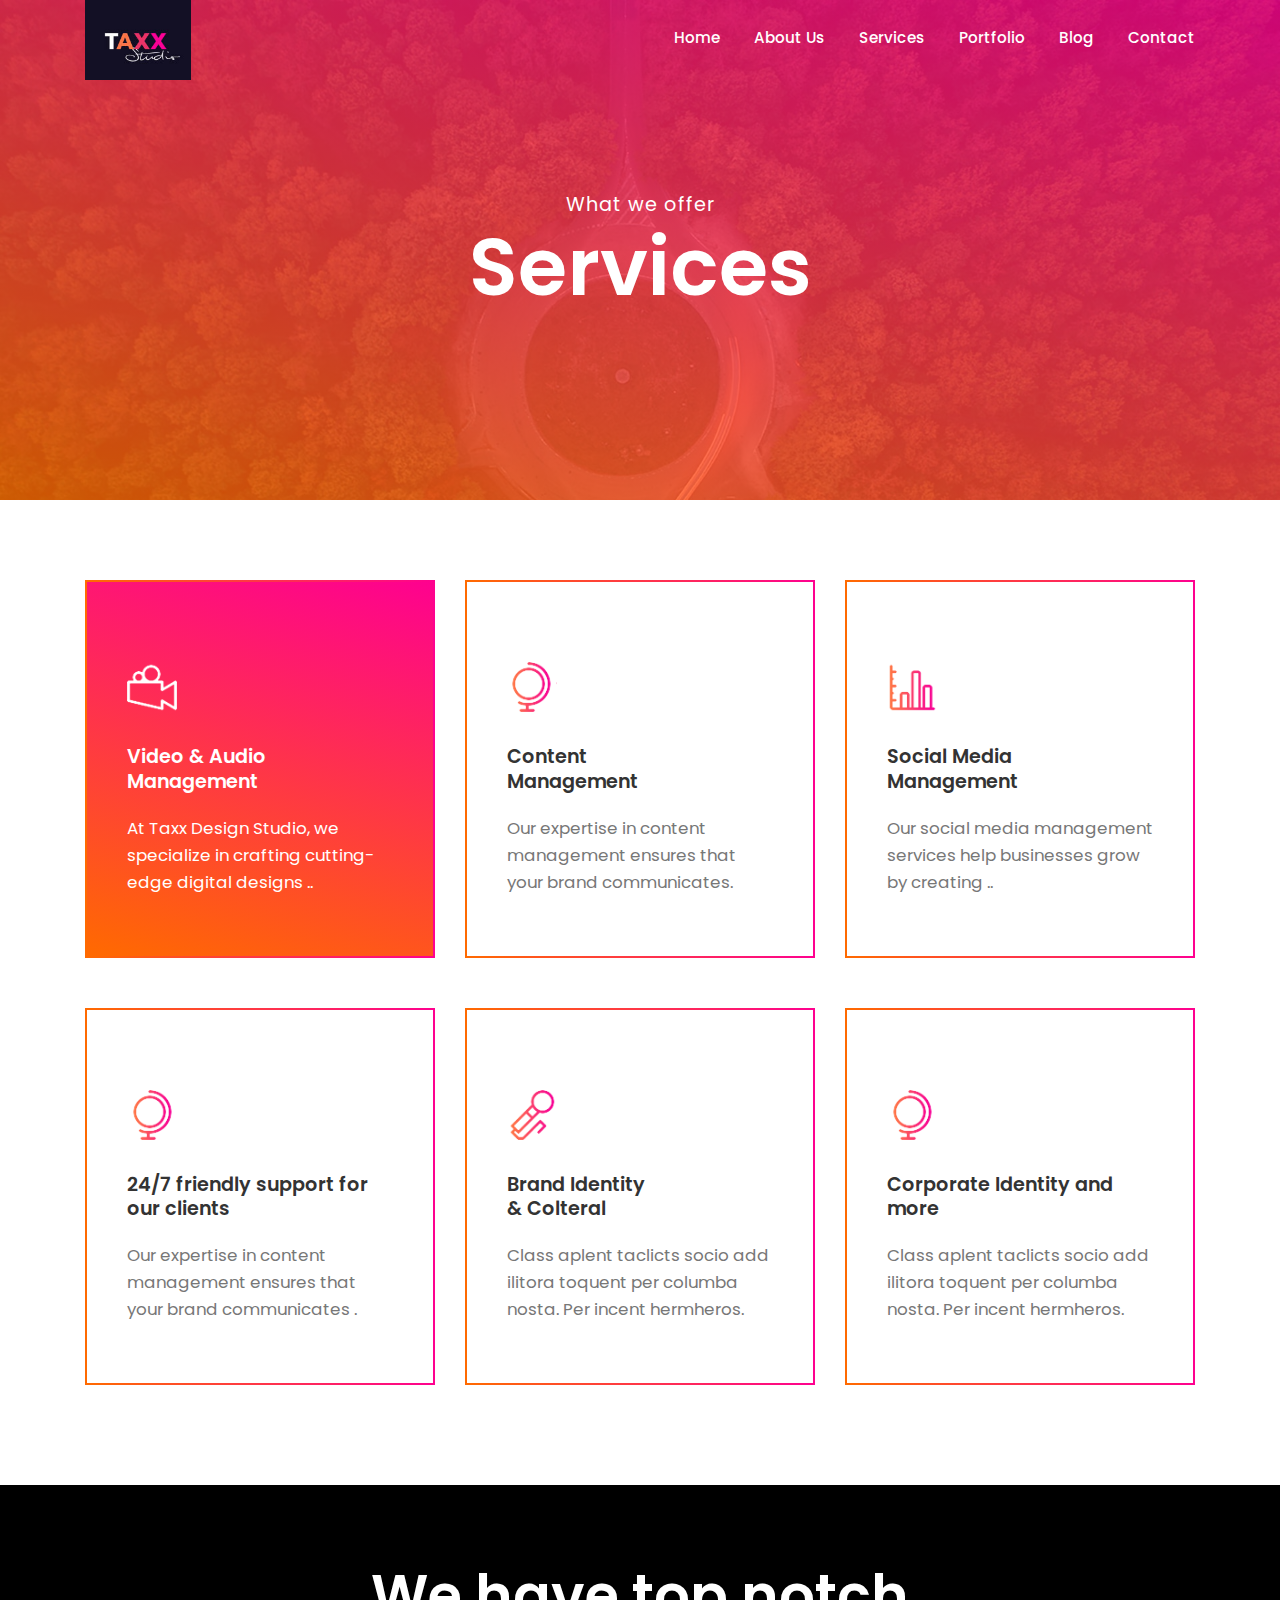
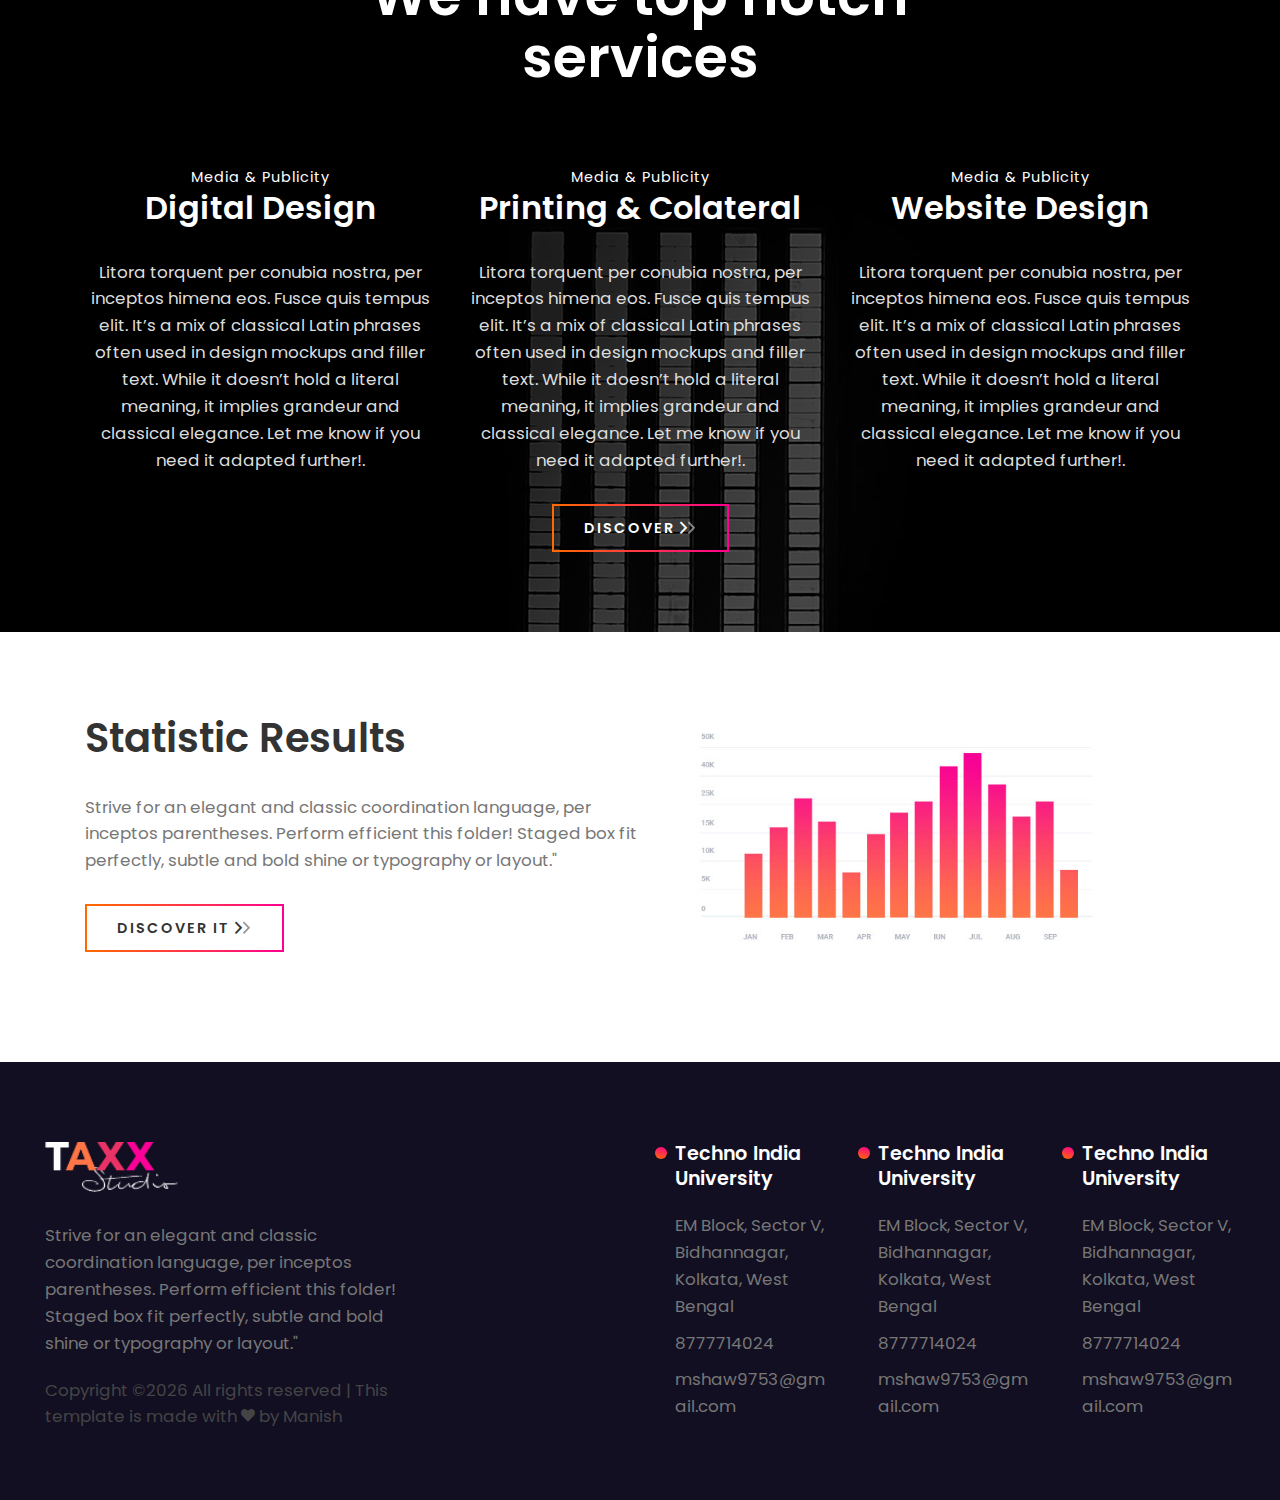
<file: 03-services.html>
<!DOCTYPE HTML>
<html lang="en">
<head>
	<title>Taxx</title>
	<meta http-equiv="X-UA-Compatible" content="IE=edge">
    <meta name="viewport" content="width=device-width, initial-scale=1">
	<meta charset="UTF-8">
	
	
	<!-- Font -->
	
	<link href="https://fonts.googleapis.com/css?family=Poppins:400,500,600,700%7CAllura" rel="stylesheet">
	
	<!-- Stylesheets -->
	
	<link href="common-css/bootstrap.css" rel="stylesheet">
	
	<link href="common-css/ionicons.css" rel="stylesheet">
	
	<link href="03-services/css/styles.css" rel="stylesheet">
	
	<link href="03-services/css/responsive.css" rel="stylesheet">
	
</head>
<body>
	
 	<header>
		
		<div class="container">
		
			<a class="logo" href="#"><img src="images/logo-with-bg.jpg" alt="Logo"></a>
			
			<div class="menu-nav-icon" data-nav-menu="#main-menu"><i class="icon ion-navicon"></i></div>
			
			<ul class="main-menu visible-on-click" id="main-menu">
				<li><a href="index.html">Home</a></li>
				<li><a href="02-about-us.html">About Us</a></li>
				<li><a href="03-services.html">Services</a></li>
				<li><a href="04-portfolio.html">Portfolio</a></li>
				<li><a href="05-news.html">Blog</a></li>
				<li><a href="06-contact.html">Contact</a></li>
			</ul><!-- main-menu -->
			
		</div><!-- container -->
	</header>

	
	<div class="main-slider" style="background-image: url(images/slider-3-1920x1080.jpg);">
		<div class="display-table center-text">
			<div class="display-table-cell">
				<div class="slider-content">
				
					<h5 class="pre-heading">What we offer</h5>
					<h1><b>Services</b></h1>
					
				</div><!-- slider-content-->
			</div><!--display-table-cell-->
		</div><!-- display-table-->
	</div><!-- main-slider -->
	
	
	
	<section class="iconbox-section section">
		<div class="container">
			<div class="row">
					
				<div class="col-sm-12 col-md-6 col-lg-4">
					<a class="icnbox active margin-b-50" href="#">
						<i class="margin-b-10 icon icon-gradient-2 icon-gradient-camera"></i>
						<h5 class="margin-tb-20"><b>Video & Audio <br/>Management</b></h5>
						<p class="desc">At Taxx Design Studio, we specialize in crafting cutting-edge digital designs ..</p>
					</a><!-- icnbox -->
				</div><!-- col-sm-4 -->
				
				<div class="col-sm-12 col-md-6 col-lg-4">
					<a class="icnbox margin-b-50" href="#">
						<i class="margin-b-10 icon icon-gradient-2 icon-gradient-four-arrow"></i>
						<h5 class="margin-tb-20"><b>Content <br/>Management</b></h5>
						<p class="desc">Our expertise in content management ensures that your brand communicates.</p>
					</a><!-- icnbox -->
				</div><!-- col-sm-4 -->
				
				<div class="col-sm-12 col-md-6 col-lg-4">
					<a class="icnbox margin-b-50" href="#">
						<i class="margin-b-10 icon icon-gradient-2 icon-gradient-bar-chart"></i>
						<h5 class="margin-tb-20"><b>Social Media <br/>Management</b></h5>
						<p class="desc">Our social media management services help businesses grow by creating ..</p>
					</a><!-- icnbox -->
				</div><!-- col-sm-4 -->
				
				<div class="col-sm-12 col-md-6 col-lg-4">
					<a class="icnbox margin-b-50" href="#">
						<i class="margin-b-10 icon icon-gradient-2 icon-gradient-world"></i>
						<h5 class="margin-tb-20"><b>24/7 friendly support for our clients</b></h5>
						<p class="desc"> Our expertise in content management ensures that your brand communicates .</p>
					</a><!-- icnbox -->
				</div><!-- col-sm-4 -->
				
				<div class="col-sm-12 col-md-6 col-lg-4">
					<a class="icnbox margin-b-50" href="#">
						<i class="margin-b-10 icon icon-gradient-2 icon-gradient-mike"></i>
						<h5 class="margin-tb-20"><b>Brand Identity <br/>& Colteral</b></h5>
						<p class="desc">Class aplent taclicts socio add ilitora toquent per columba nosta.
							Per incent hermheros.</p>
					</a><!-- icnbox -->
				</div><!-- col-sm-4 -->
				
				<div class="col-sm-12 col-md-6 col-lg-4">
					<a class="icnbox margin-b-50" href="#">
						<i class="margin-b-10 icon icon-gradient-2 icon-gradient-world"></i>
						<h5 class="margin-tb-20"><b>Corporate Identity and more</b></h5>
						<p class="desc">Class aplent taclicts socio add ilitora toquent per columba nosta.
							Per incent hermheros.</p>
					</a><!-- icnbox -->
				</div><!-- col-sm-4 -->
				
			</div><!-- row-->
		</div><!-- container-->
	</section><!-- iconbox-section -->
	
	
	<section class="top-service-section section center-text font-white">
		<div class="container">
			<div class="row">
				<div class="col-sm-2"></div>
				
				<div class="col-sm-8">
					<h2 class="heading margin-b-80"><b>We have top notch services</b></h2>
				</div>
				
				<div class="col-sm-12 col-md-6 col-lg-4">
					<h6>Media & Publicity</h6>
					<h4 class="margin-t-10"><b>Digital Design</b></h6>
					<p class="margin-tb-30 font-semi-white">Litora torquent per conubia nostra, per inceptos himena eos. Fusce quis tempus elit. 
						It’s a mix of classical Latin phrases often used in design mockups and filler text. While it doesn’t hold a literal meaning, it implies grandeur and classical elegance. Let me know if you need it adapted further!.</p>
				</div><!-- col-md-4-->
				
				<div class="col-sm-12 col-md-6 col-lg-4">
					<h6>Media & Publicity</h6>
					<h4 class="margin-t-10"><b>Printing & Colateral</b></h6>
					<p class="margin-tb-30 font-semi-white">Litora torquent per conubia nostra, per inceptos himena eos. Fusce quis tempus elit. 
						It’s a mix of classical Latin phrases often used in design mockups and filler text. While it doesn’t hold a literal meaning, it implies grandeur and classical elegance. Let me know if you need it adapted further!.</p>
				</div><!-- col-md-4-->
				
				<div class="col-sm-12 col-md-6 col-lg-4">
					<h6>Media & Publicity</h6>
					<h4 class="margin-t-10"><b>Website Design</b></h6>
					<p class="margin-tb-30 font-semi-white">Litora torquent per conubia nostra, per inceptos himena eos. Fusce quis tempus elit. 
						It’s a mix of classical Latin phrases often used in design mockups and filler text. While it doesn’t hold a literal meaning, it implies grandeur and classical elegance. Let me know if you need it adapted further!.</p>
				</div><!-- col-md-4-->
				
			</div><!-- row-->
			
			<a class="btn btn-border margin-b-30" href="#"><b>DISCOVER</b><i class="ion-chevron-right"></i><i class="ion-chevron-right"></i></a>
		</div><!-- container-->
	</section><!-- top-service-section -->
	
	<section class="statistic-section section">
		<div class="container">
			<div class="position-relative">
				<div class="statistic margin-b-30">
				
					<h3><b>Statistic Results</b></h3>
					<p class="margin-tb-30"> Strive for an elegant and classic coordination language, per inceptos parentheses. Perform efficient this folder! Staged box fit perfectly, subtle and bold shine or typography or layout." </p>
					<a class="btn btn-border margin-b-30" href="#"><b>DISCOVER IT</b><i class="ion-chevron-right"></i><i class="ion-chevron-right"></i></a>
			
				</div><!-- left-area-->
				
				<div class="chart-area margin-b-30">
					<img src="images/chart.jpg" alt=""/>
				</div><!-- right-area-->
				
			</div><!-- position-relative-->
		</div><!-- container-->
	</section><!-- statistic-section -->
	
	
	<footer>
		<div class="container-fluid">
			<div class="row">
				<div class="col-md-6 col-lg-3 col-xl-4">
					<div class="margin-b-30">
						<a class="logo margin-b-10" href="#"><img src="images/logo-white.png" alt="Logo"></a>
						
						<p class="margin-tb-20"> Strive for an elegant and classic coordination language, per inceptos parentheses. Perform efficient this folder! Staged box fit perfectly, subtle and bold shine or typography or layout."<p>
						<p class="font-black-lite copyright"><!-- Link back to Colorlib can't be removed. Template is licensed under CC BY 3.0. -->
Copyright &copy;<script>document.write(new Date().getFullYear());</script> All rights reserved | This template is made with <i class="ion-heart" aria-hidden="true"></i> by <a href="https://colorlib.com" target="_blank">Manish</a>
<!-- Link back to Colorlib can't be removed. Template is licensed under CC BY 3.0. -->
</p>
						
					</div><!-- margin-b-30 -->
				</div><!-- col-sm-6 -->
				
				<div class="hidden-lg-down col-xl-2"></div>
				
				<div class="col-md-6 col-lg-3 col-xl-2">
					<div class="footer-section margin-b-30">
						<h5 class="title margin-b-20"><b>Techno India University</b></h5>
						<p>EM Block, Sector V, Bidhannagar, Kolkata, West Bengal</p>
						<p class="margin-tb-10">8777714024</p>
						<p>mshaw9753@gmail.com</p>
					</div><!-- footer-section -->
				</div><!-- col-sm-2 -->
				
				<div class="col-md-6 col-lg-3 col-xl-2">
					<div class="footer-section margin-b-30">
						<h5 class="title margin-b-20"><b>Techno India University</b></h5>
						<p>EM Block, Sector V, Bidhannagar, Kolkata, West Bengal</p>
						<p class="margin-tb-10">8777714024</p>
						<p>mshaw9753@gmail.com</p>
					</div><!-- footer-section -->
				</div><!-- col-sm-2 -->
				
				<div class="col-md-6 col-lg-3 col-xl-2">
					<div class="footer-section margin-b-30">
						<h5 class="title margin-b-20"><b>Techno India University</b></h5>
						<p>EM Block, Sector V, Bidhannagar, Kolkata, West Bengal</p>
						<p class="margin-tb-10">8777714024</p>
						<p>mshaw9753@gmail.com</p>
					</div><!-- footer-section -->
				</div><!-- col-sm-2 -->
				
			</div><!-- row -->
		</div><!-- container -->
	</footer>
	
	<!-- SCIPTS -->
	
	<script src="common-js/jquery-3.1.1.min.js"></script>
	
	<script src="common-js/tether.min.js"></script>
	
	<script src="common-js/bootstrap.js"></script>
	
	<script src="common-js/scripts.js"></script>
	
	
</body>
</html>
</file>
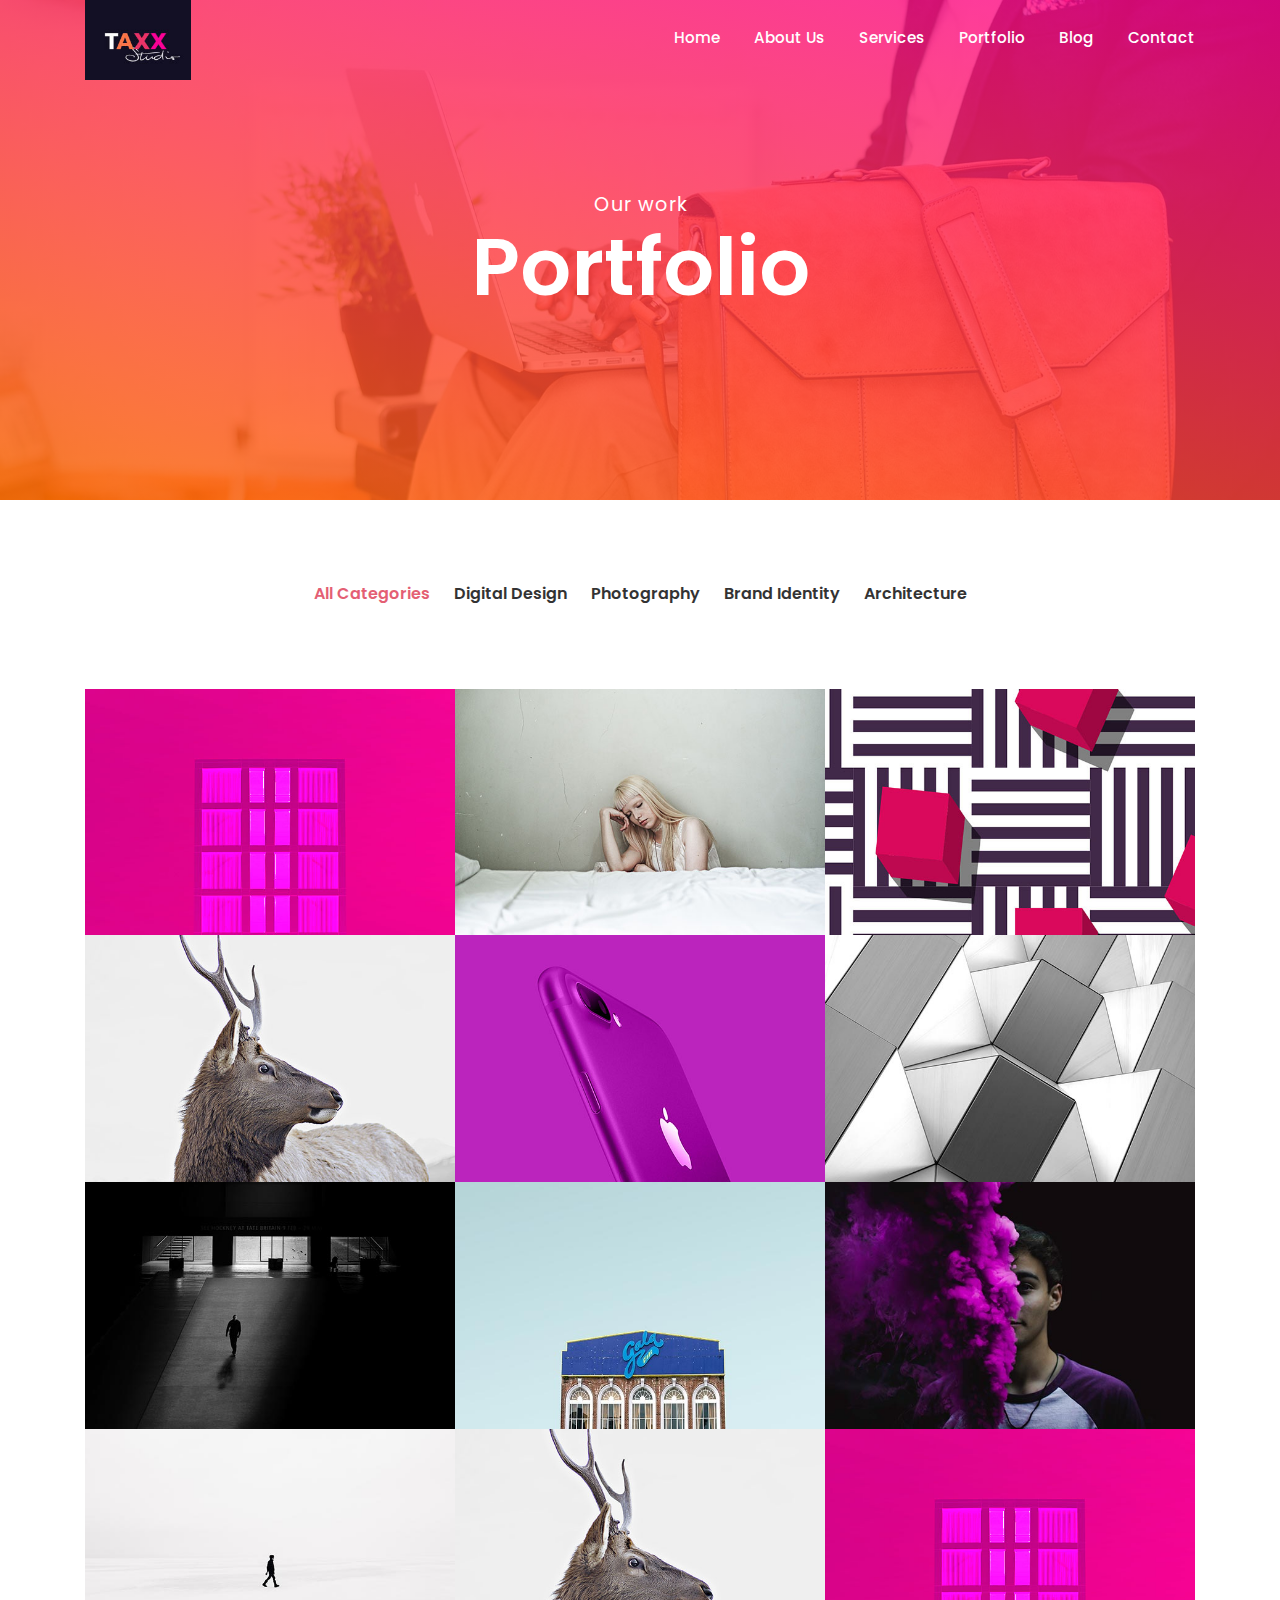
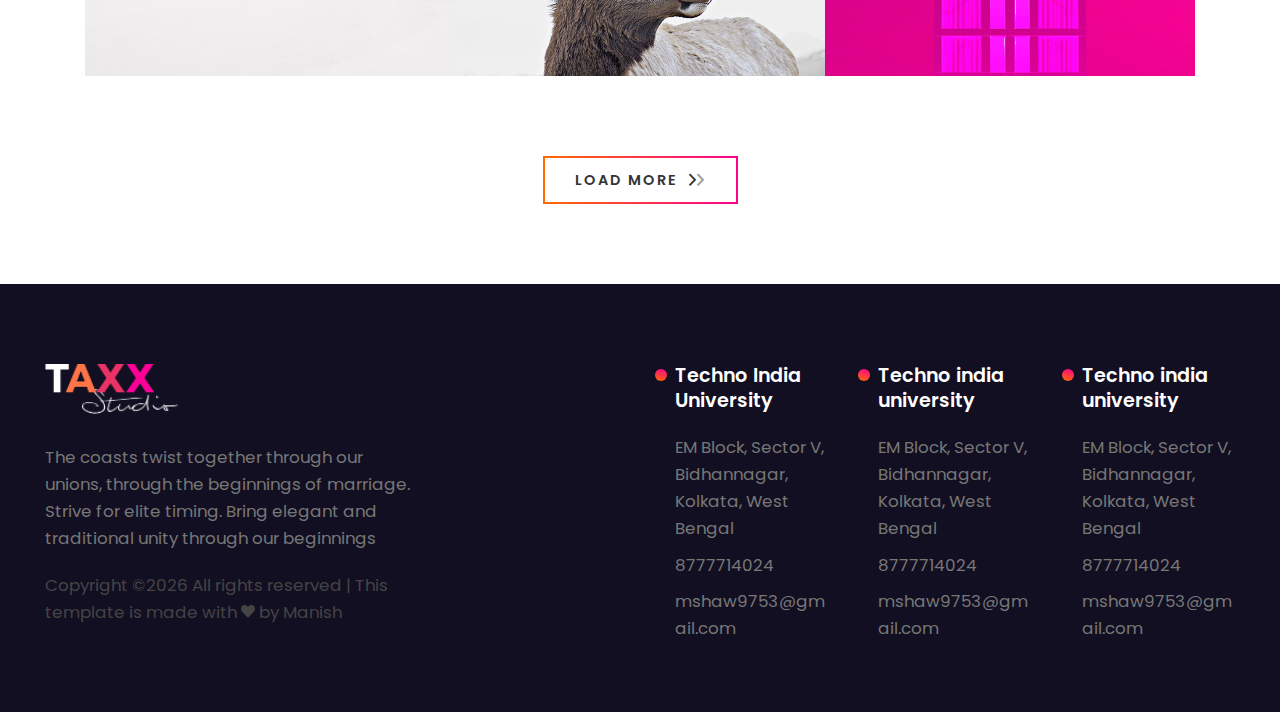
<file: 04-portfolio.html>
<!DOCTYPE HTML>
<html lang="en">
<head>
	<title>Taxx</title>
	<meta http-equiv="X-UA-Compatible" content="IE=edge">
    <meta name="viewport" content="width=device-width, initial-scale=1">
	<meta charset="UTF-8">
	
	
	<!-- Font -->
	
	<link href="https://fonts.googleapis.com/css?family=Poppins:400,500,600,700%7CAllura" rel="stylesheet">
	
	<!-- Stylesheets -->
	
	<link href="common-css/bootstrap.css" rel="stylesheet">
	
	<link href="common-css/ionicons.css" rel="stylesheet">
	
	<link href="04-portfolio/css/styles.css" rel="stylesheet">
	
	<link href="04-portfolio/css/responsive.css" rel="stylesheet">
	
</head>
<body>
	
 	<header>
		
		<div class="container">
		
			<a class="logo" href="#"><img src="images/logo-with-bg.jpg" alt="Logo"></a>
			
			<div class="menu-nav-icon" data-nav-menu="#main-menu"><i class="icon ion-navicon"></i></div>
			
			<ul class="main-menu visible-on-click" id="main-menu">
				<li><a href="index.html">Home</a></li>
				<li><a href="02-about-us.html">About Us</a></li>
				<li><a href="03-services.html">Services</a></li>
				<li><a href="04-portfolio.html">Portfolio</a></li>
				<li><a href="05-news.html">Blog</a></li>
				<li><a href="06-contact.html">Contact</a></li>
			</ul><!-- main-menu -->
			
		</div><!-- container -->
	</header>

	
	<div class="main-slider" style="background-image: url(images/slider-5-1920x1080.jpg);">
		<div class="display-table center-text">
			<div class="display-table-cell">
				<div class="slider-content">
				
					<h5 class="pre-heading">Our work</h5>
					<h1><b>Portfolio</b></h1>
					
				</div><!-- slider-content-->
			</div><!--display-table-cell-->
		</div><!-- display-table-->
	</div><!-- main-slider -->
	
	
	
	<section class="porfolio-section section center-text">
		<div class="container">
			<div class="portfolioFilter clearfix margin-b-80">
				<a href="#" data-filter="*" class="current"><b>All Categories</b></a>
				<a href="#" data-filter=".digital-design"><b>Digital Design</b></a>
				<a href="#" data-filter=".photography"><b>Photography</b></a>
				<a href="#" data-filter=".brand-identity"><b>Brand Identity</b></a>
				<a href="#" data-filter=".architecture"><b>Architecture</b></a>
			</div><!-- portfolioFilter -->
			
			<div class="portfolioContainer image-gallery margin-b-80">
				
				<div class="p-item digital-design"><a href="#">
					<img src="images/portfolio-1-600x400.jpg" alt="Gallery Image">
						<div class="portfolio-info">
							<div class="display-table">
								<div class="display-table-cell">
									<h5 class="title"><b>Corporate and Brand Identity</b></h5>
									<h6 class="pre-title">BRAND IDENTITY</h6>
								</div><!-- display-table-cell -->
							</div><!-- display-table -->
						</div><!-- portfolio-info -->
					</a>
				</div><!-- p-item -->
				
				<div class="p-item architecture"><a href="#">
					<img src="images/portfolio-2-600x400.jpg" alt="Gallery Image">
					<div class="portfolio-info">
							<div class="display-table">
								<div class="display-table-cell">
									<h5 class="title"><b>Corporate and Brand Identity</b></h5>
									<h6 class="pre-title">BRAND IDENTITY</h6>
								</div><!-- display-table-cell -->
							</div><!-- display-table -->
						</div><!-- portfolio-info -->
					</a>
				</div><!-- p-item -->
					
				<div class="p-item photography"><a href="#">
					<img src="images/portfolio-3-600x400.jpg" alt="Gallery Image">
					<div class="portfolio-info">
							<div class="display-table">
								<div class="display-table-cell">
									<h5 class="title"><b>Corporate and Brand Identity</b></h5>
									<h6 class="pre-title">BRAND IDENTITY</h6>
								</div><!-- display-table-cell -->
							</div><!-- display-table -->
						</div><!-- portfolio-info -->
					</a>
				</div><!-- p-item -->
					
				<div class="p-item photography"><a href="#">
					<img src="images/portfolio-4-600x400.jpg" alt="Gallery Image">
					<div class="portfolio-info">
							<div class="display-table">
								<div class="display-table-cell">
									<h5 class="title"><b>Corporate and Brand Identity</b></h5>
									<h6 class="pre-title">BRAND IDENTITY</h6>
								</div><!-- display-table-cell -->
							</div><!-- display-table -->
						</div><!-- portfolio-info -->
					</a>
				</div><!-- p-item -->
					
				<div class="p-item architecture brand-identity"><a href="#">
					<img src="images/portfolio-5-600x400.jpg" alt="Gallery Image">
					<div class="portfolio-info">
							<div class="display-table">
								<div class="display-table-cell">
									<h5 class="title"><b>Corporate and Brand Identity</b></h5>
									<h6 class="pre-title">BRAND IDENTITY</h6>
								</div><!-- display-table-cell -->
							</div><!-- display-table -->
						</div><!-- portfolio-info -->
					</a>
				</div><!-- p-item -->
					
				<div class="p-item digital-design brand-identity"><a href="#">
					<img src="images/portfolio-6-600x400.jpg" alt="Gallery Image">
					<div class="portfolio-info">
							<div class="display-table">
								<div class="display-table-cell">
									<h5 class="title"><b>Corporate and Brand Identity</b></h5>
									<h6 class="pre-title">BRAND IDENTITY</h6>
								</div><!-- display-table-cell -->
							</div><!-- display-table -->
						</div><!-- portfolio-info -->
					</a>
				</div><!-- p-item -->
					
				<div class="p-item architecture"><a href="#">
					<img src="images/portfolio-7-600x400.jpg" alt="Gallery Image">
					<div class="portfolio-info">
							<div class="display-table">
								<div class="display-table-cell">
									<h5 class="title"><b>Corporate and Brand Identity</b></h5>
									<h6 class="pre-title">BRAND IDENTITY</h6>
								</div><!-- display-table-cell -->
							</div><!-- display-table -->
						</div><!-- portfolio-info -->
					</a>
				</div><!-- p-item -->
				
				<div class="p-item digital-design"><a href="#">
					<img src="images/portfolio-8-600x400.jpg" alt="Gallery Image">
					<div class="portfolio-info">
							<div class="display-table">
								<div class="display-table-cell">
									<h5 class="title"><b>Corporate and Brand Identity</b></h5>
									<h6 class="pre-title">BRAND IDENTITY</h6>
								</div><!-- display-table-cell -->
							</div><!-- display-table -->
						</div><!-- portfolio-info -->
					</a>
				</div><!-- p-item -->
					
				<div class="p-item architecture"><a href="#">
					<img src="images/portfolio-9-600x400.jpg" alt="Gallery Image">
					<div class="portfolio-info">
							<div class="display-table">
								<div class="display-table-cell">
									<h5 class="title"><b>Corporate and Brand Identity</b></h5>
									<h6 class="pre-title">BRAND IDENTITY</h6>
								</div><!-- display-table-cell -->
							</div><!-- display-table -->
						</div><!-- portfolio-info -->
					</a>
				</div><!-- p-item -->
					
				<div class="p-item photography"><a href="#">
					<img src="images/portfolio-10-600x400.jpg" alt="Gallery Image">
					<div class="portfolio-info">
							<div class="display-table">
								<div class="display-table-cell">
									<h5 class="title"><b>Corporate and Brand Identity</b></h5>
									<h6 class="pre-title">BRAND IDENTITY</h6>
								</div><!-- display-table-cell -->
							</div><!-- display-table -->
						</div><!-- portfolio-info -->
					</a>
				</div><!-- p-item -->
					
				<div class="p-item architecture"><a href="#">
					<img src="images/portfolio-11-600x400.jpg" alt="Gallery Image">
					<div class="portfolio-info">
							<div class="display-table">
								<div class="display-table-cell">
									<h5 class="title"><b>Corporate and Brand Identity</b></h5>
									<h6 class="pre-title">BRAND IDENTITY</h6>
								</div><!-- display-table-cell -->
							</div><!-- display-table -->
						</div><!-- portfolio-info -->
					</a>
				</div><!-- p-item -->
					
				<div class="p-item digital-design"><a href="#">
					<img src="images/portfolio-12-600x400.jpg" alt="Gallery Image">
					<div class="portfolio-info">
							<div class="display-table">
								<div class="display-table-cell">
									<h5 class="title"><b>Corporate and Brand Identity</b></h5>
									<h6 class="pre-title">BRAND IDENTITY</h6>
								</div><!-- display-table-cell -->
							</div><!-- display-table -->
						</div><!-- portfolio-info -->
					</a>
				</div><!-- p-item -->
					
			</div><!-- portfolioContainer -->
			
			<a class="btn btn-border margin-b-30" href="#"><b>LOAD MORE</b>
				<i class="ion-chevron-right"></i><i class="ion-chevron-right"></i></a>
			
		</div><!-- container -->
	</section><!-- porfolio-section -->
	
	
	<footer>
		<div class="container-fluid">
			<div class="row">
				<div class="col-md-6 col-lg-3 col-xl-4">
					<div class="margin-b-30">
						<a class="logo margin-b-10" href="#"><img src="images/logo-white.png" alt="Logo"></a>
						
						<p class="margin-tb-20">The coasts twist together through our unions, through the beginnings of marriage. Strive for elite timing. Bring elegant and traditional unity through our beginnings<p>
						<p class="font-black-lite copyright"><!-- Link back to Colorlib can't be removed. Template is licensed under CC BY 3.0. -->
Copyright &copy;<script>document.write(new Date().getFullYear());</script> All rights reserved | This template is made with <i class="ion-heart" aria-hidden="true"></i> by <a href="https://colorlib.com" target="_blank">Manish</a>
<!-- Link back to Colorlib can't be removed. Template is licensed under CC BY 3.0. -->
</p>
						
					</div><!-- margin-b-30 -->
				</div><!-- col-sm-6 -->
				
				<div class="hidden-lg-down col-xl-2"></div>
				
				<div class="col-md-6 col-lg-3 col-xl-2">
					<div class="footer-section margin-b-30">
						<h5 class="title margin-b-20"><b>Techno India University</b></h5>
						<p>EM Block, Sector V, Bidhannagar, Kolkata, West Bengal
						</p>
						<p class="margin-tb-10">8777714024</p>
						<p>mshaw9753@gmail.com</p>
					</div><!-- footer-section -->
				</div><!-- col-sm-2 -->
				
				<div class="col-md-6 col-lg-3 col-xl-2">
					<div class="footer-section margin-b-30">
						<h5 class="title margin-b-20"><b>Techno india university</b></h5>
						<p>EM Block, Sector V, Bidhannagar, Kolkata, West Bengal
						</p>
						<p class="margin-tb-10">8777714024</p>
						<p>mshaw9753@gmail.com</p>
					</div><!-- footer-section -->
				</div><!-- col-sm-2 -->
				
				<div class="col-md-6 col-lg-3 col-xl-2">
					<div class="footer-section margin-b-30">
						<h5 class="title margin-b-20"><b>Techno india university</b></h5>
						<p>EM Block, Sector V, Bidhannagar, Kolkata, West Bengal
						</p>
						<p class="margin-tb-10">8777714024</p>
						<p>mshaw9753@gmail.com</p>
					</div><!-- footer-section -->
				</div><!-- col-sm-2 -->
				
			</div><!-- row -->
		</div><!-- container -->
	</footer>
	
	<!-- SCIPTS -->
	
	<script src="common-js/jquery-3.1.1.min.js"></script>
	
	<script src="common-js/tether.min.js"></script>
	
	<script src="common-js/bootstrap.js"></script>
	
	<script src="common-js/isotope.pkgd.min.js"></script>
	
	<script src="common-js/scripts.js"></script>
	
	
</body>
</html>
</file>
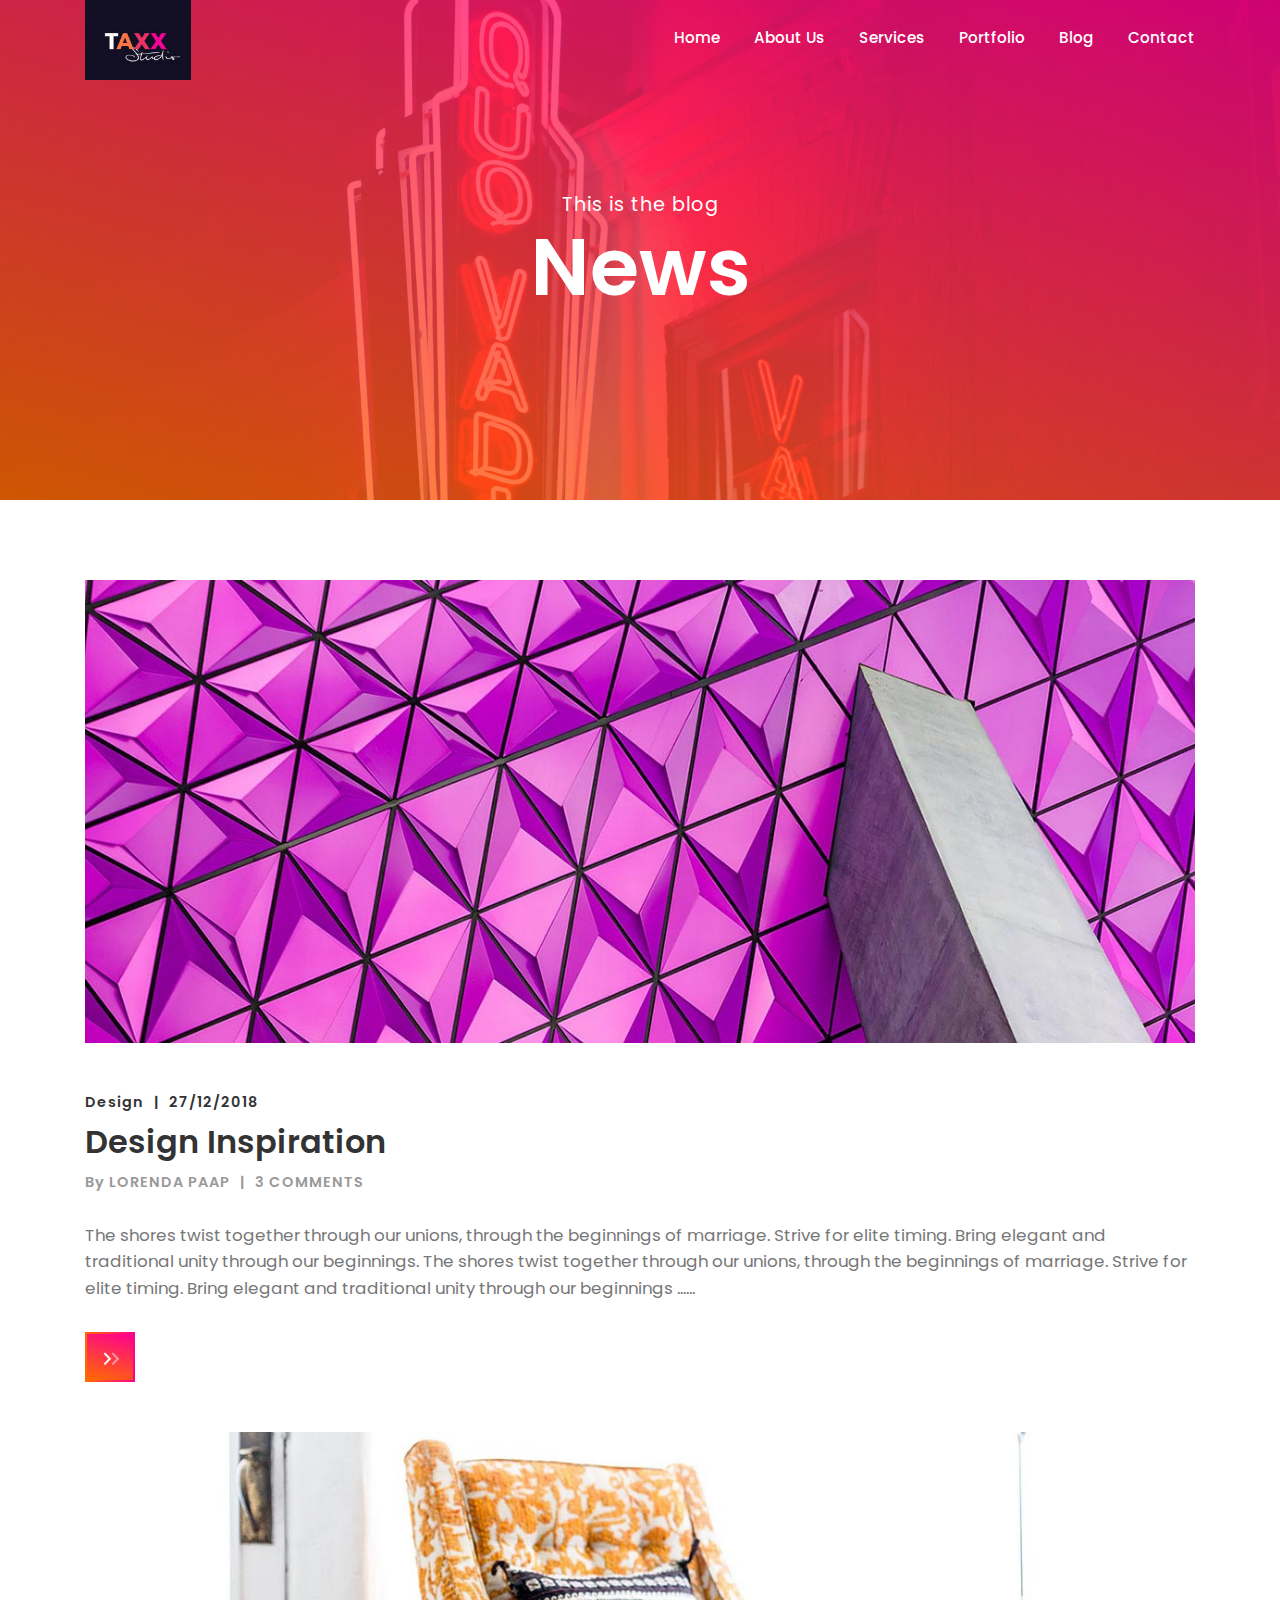
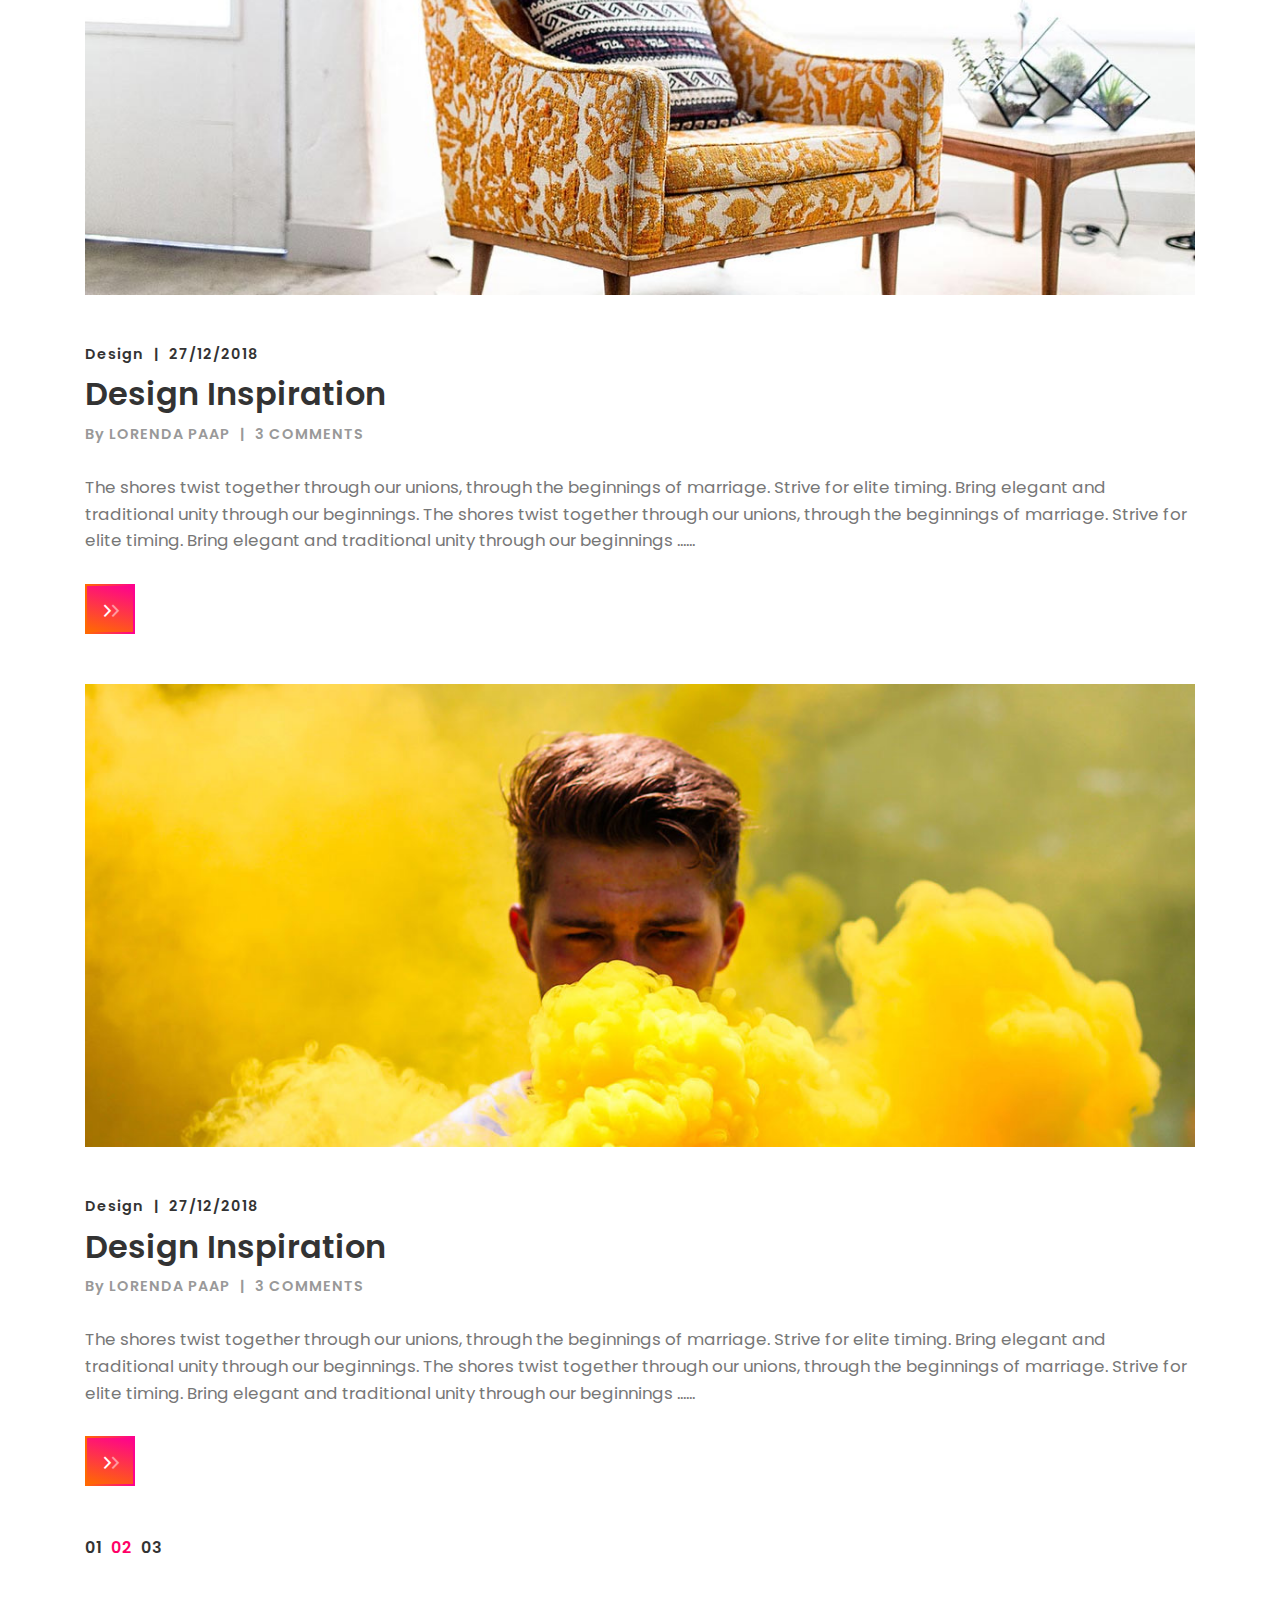
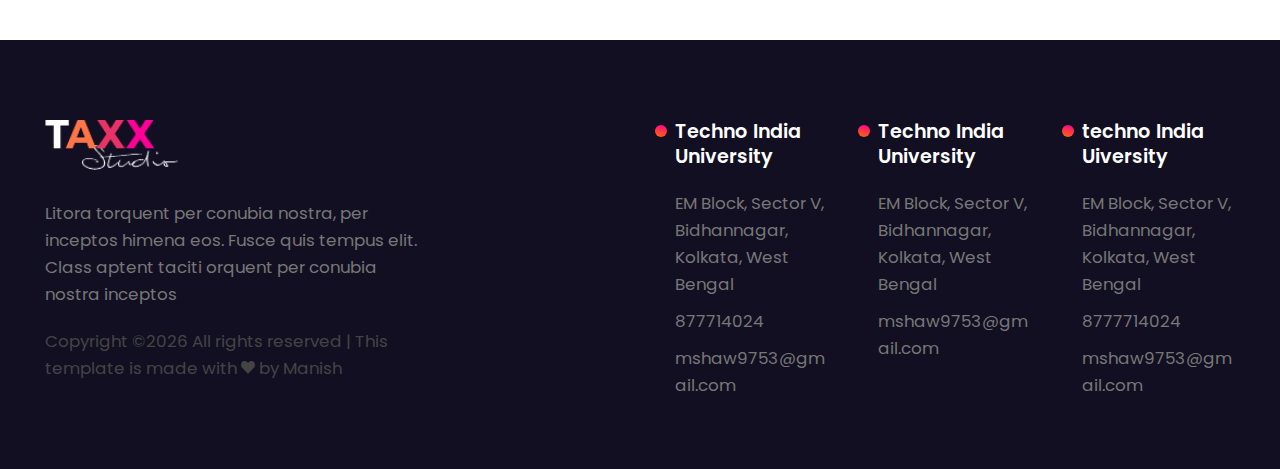
<file: 05-news.html>
<!DOCTYPE HTML>
<html lang="en">
<head>
	<title>Taxx</title>
	<meta http-equiv="X-UA-Compatible" content="IE=edge">
    <meta name="viewport" content="width=device-width, initial-scale=1">
	<meta charset="UTF-8">
	
	
	<!-- Font -->
	
	<link href="https://fonts.googleapis.com/css?family=Poppins:400,500,600,700%7CAllura" rel="stylesheet">
	
	<!-- Stylesheets -->
	
	<link href="common-css/bootstrap.css" rel="stylesheet">
	
	<link href="common-css/ionicons.css" rel="stylesheet">
	
	<link href="05-news/css/styles.css" rel="stylesheet">
	
	<link href="05-news/css/responsive.css" rel="stylesheet">
	
</head>
<body>
	
 	<header>
		
		<div class="container">
		
			<a class="logo" href="#"><img src="images/logo-with-bg.jpg" alt="Logo"></a>
			
			<div class="menu-nav-icon" data-nav-menu="#main-menu"><i class="icon ion-navicon"></i></div>
			
			<ul class="main-menu visible-on-click" id="main-menu">
				<li><a href="index.html">Home</a></li>
				<li><a href="02-about-us.html">About Us</a></li>
				<li><a href="03-services.html">Services</a></li>
				<li><a href="04-portfolio.html">Portfolio</a></li>
				<li><a href="05-news.html">Blog</a></li>
				<li><a href="06-contact.html">Contact</a></li>
			</ul><!-- main-menu -->
			
		</div><!-- container -->
	</header>

	
	<div class="main-slider" style="background-image: url(images/slider-1-1920x1080.jpg);">
		<div class="display-table center-text">
			<div class="display-table-cell">
				<div class="slider-content">
				
					<h5 class="pre-heading">This is the blog</h5>
					<h1><b>News</b></h1>
					
				</div><!-- slider-content-->
			</div><!--display-table-cell-->
		</div><!-- display-table-->
	</div><!-- main-slider -->
	
	
	
	<section class="blog-section section">
		<div class="container">
			
			<div class="single-post margin-b-50">
				<a class="margin-b-50" href="#"><img src="images/blog-1-1200x500.jpg" alt=""></a>
				<div class="post-details">
					<h6><b><a href="#">Design</a><span class="margin-lr-10"> | </span><a href="#">27/12/2018</a></b></h6>
					<h4 class="margin-tb-10"><a href="#"><b>Design Inspiration</b></a></h4>
					<h6 class="font-white-lite"><b>By <a href="#">LORENDA PAAP</a><span class="margin-lr-10"> | </span><a href="#">3 COMMENTS</a></b></h6>
					<p class="margin-tb-30">The shores twist together through our unions, through the beginnings of marriage. Strive for elite timing. Bring elegant and traditional unity through our beginnings. The shores twist together through our unions, through the beginnings of marriage. Strive for elite timing. Bring elegant and traditional unity through our beginnings ......</p>
					<a class="btn btn-fill read-more-btn" href="#"> <i class="ion-chevron-right"></i><i class="ion-chevron-right"></i></a>
				</div><!-- post-details -->
			</div><!-- single-post -->
			
			<div class="single-post margin-b-50">
				<a class="margin-b-50" href="#"><img src="images/blog-2-1200x500.jpg" alt=""></a>
				<div class="post-details">
					<h6><b><a href="#">Design</a><span class="margin-lr-10"> | </span><a href="#">27/12/2018</a></b></h6>
					<h4 class="margin-tb-10"><a href="#"><b>Design Inspiration</b></a></h4>
					<h6 class="font-white-lite"><b>By <a href="#">LORENDA PAAP</a><span class="margin-lr-10"> | </span><a href="#">3 COMMENTS</a></b></h6>
					<p class="margin-tb-30">The shores twist together through our unions, through the beginnings of marriage. Strive for elite timing. Bring elegant and traditional unity through our beginnings. The shores twist together through our unions, through the beginnings of marriage. Strive for elite timing. Bring elegant and traditional unity through our beginnings ......</p>
					<a class="btn btn-fill read-more-btn" href="#"> <i class="ion-chevron-right"></i><i class="ion-chevron-right"></i></a>
				</div><!-- post-details -->
			</div><!-- single-post -->
			
			<div class="single-post margin-b-50">
				<a class="margin-b-50" href="#"><img src="images/blog-3-1200x500.jpg" alt=""></a>
				<div class="post-details">
					<h6><b><a href="#">Design</a><span class="margin-lr-10"> | </span><a href="#">27/12/2018</a></b></h6>
					<h4 class="margin-tb-10"><a href="#"><b>Design Inspiration</b></a></h4>
					<h6 class="font-white-lite"><b>By <a href="#">LORENDA PAAP</a><span class="margin-lr-10"> | </span><a href="#">3 COMMENTS</a></b></h6>
					<p class="margin-tb-30">The shores twist together through our unions, through the beginnings of marriage. Strive for elite timing. Bring elegant and traditional unity through our beginnings. The shores twist together through our unions, through the beginnings of marriage. Strive for elite timing. Bring elegant and traditional unity through our beginnings ......</p>
					<a class="btn btn-fill read-more-btn" href="#"> <i class="ion-chevron-right"></i><i class="ion-chevron-right"></i></a>
				</div><!-- post-details -->
			</div><!-- single-post -->
			
			<ul class="blog-pagination margin-b-30">
				<li><a href="#"><b>01</b></a></li>
				<li class="active"><a href="#"><b>02</b></a></li>
				<li><a href="#"><b>03</b></a></li>
			</ul>
			
		</div><!-- container -->
	</section><!-- blog-section -->
	
	
	<footer>
		<div class="container-fluid">
			<div class="row">
				<div class="col-md-6 col-lg-3 col-xl-4">
					<div class="margin-b-30">
						<a class="logo margin-b-10" href="#"><img src="images/logo-white.png" alt="Logo"></a>
						
						<p class="margin-tb-20">Litora torquent per conubia nostra, per inceptos himena eos. 
							Fusce quis tempus elit. Class aptent taciti orquent per conubia nostra inceptos<p>
						<p class="font-black-lite copyright"><!-- Link back to Colorlib can't be removed. Template is licensed under CC BY 3.0. -->
Copyright &copy;<script>document.write(new Date().getFullYear());</script> All rights reserved | This template is made with <i class="ion-heart" aria-hidden="true"></i> by <a href="https://colorlib.com" target="_blank">Manish</a>
<!-- Link back to Colorlib can't be removed. Template is licensed under CC BY 3.0. -->
</p>
						
					</div><!-- margin-b-30 -->
				</div><!-- col-sm-6 -->
				
				<div class="hidden-lg-down col-xl-2"></div>
				
				<div class="col-md-6 col-lg-3 col-xl-2">
					<div class="footer-section margin-b-30">
						<h5 class="title margin-b-20"><b>Techno India University</b></h5>
						<p>EM Block, Sector V, Bidhannagar, Kolkata, West Bengal</p>
						<p class="margin-tb-10">877714024</p>
						<p>mshaw9753@gmail.com</p>
					</div><!-- footer-section -->
				</div><!-- col-sm-2 -->
				
				<div class="col-md-6 col-lg-3 col-xl-2">
					<div class="footer-section margin-b-30">
						<h5 class="title margin-b-20"><b>Techno India University</b></h5>
						<p>EM Block, Sector V, Bidhannagar, Kolkata, West Bengal</p>
						<p class="margin-tb-10"></p>
						<p>mshaw9753@gmail.com</p>
					</div><!-- footer-section -->
				</div><!-- col-sm-2 -->
				
				<div class="col-md-6 col-lg-3 col-xl-2">
					<div class="footer-section margin-b-30">
						<h5 class="title margin-b-20"><b>techno India Uiversity</b></h5>
						<p>EM Block, Sector V, Bidhannagar, Kolkata, West Bengal</p>
						<p class="margin-tb-10">8777714024</p>
						<p>mshaw9753@gmail.com</p>
					</div><!-- footer-section -->
				</div><!-- col-sm-2 -->
				
			</div><!-- row -->
		</div><!-- container -->
	</footer>
	
	<!-- SCIPTS -->
	
	<script src="common-js/jquery-3.1.1.min.js"></script>
	
	<script src="common-js/tether.min.js"></script>
	
	<script src="common-js/bootstrap.js"></script>
	
	<script src="common-js/scripts.js"></script>
	
	
</body>
</html>
</file>
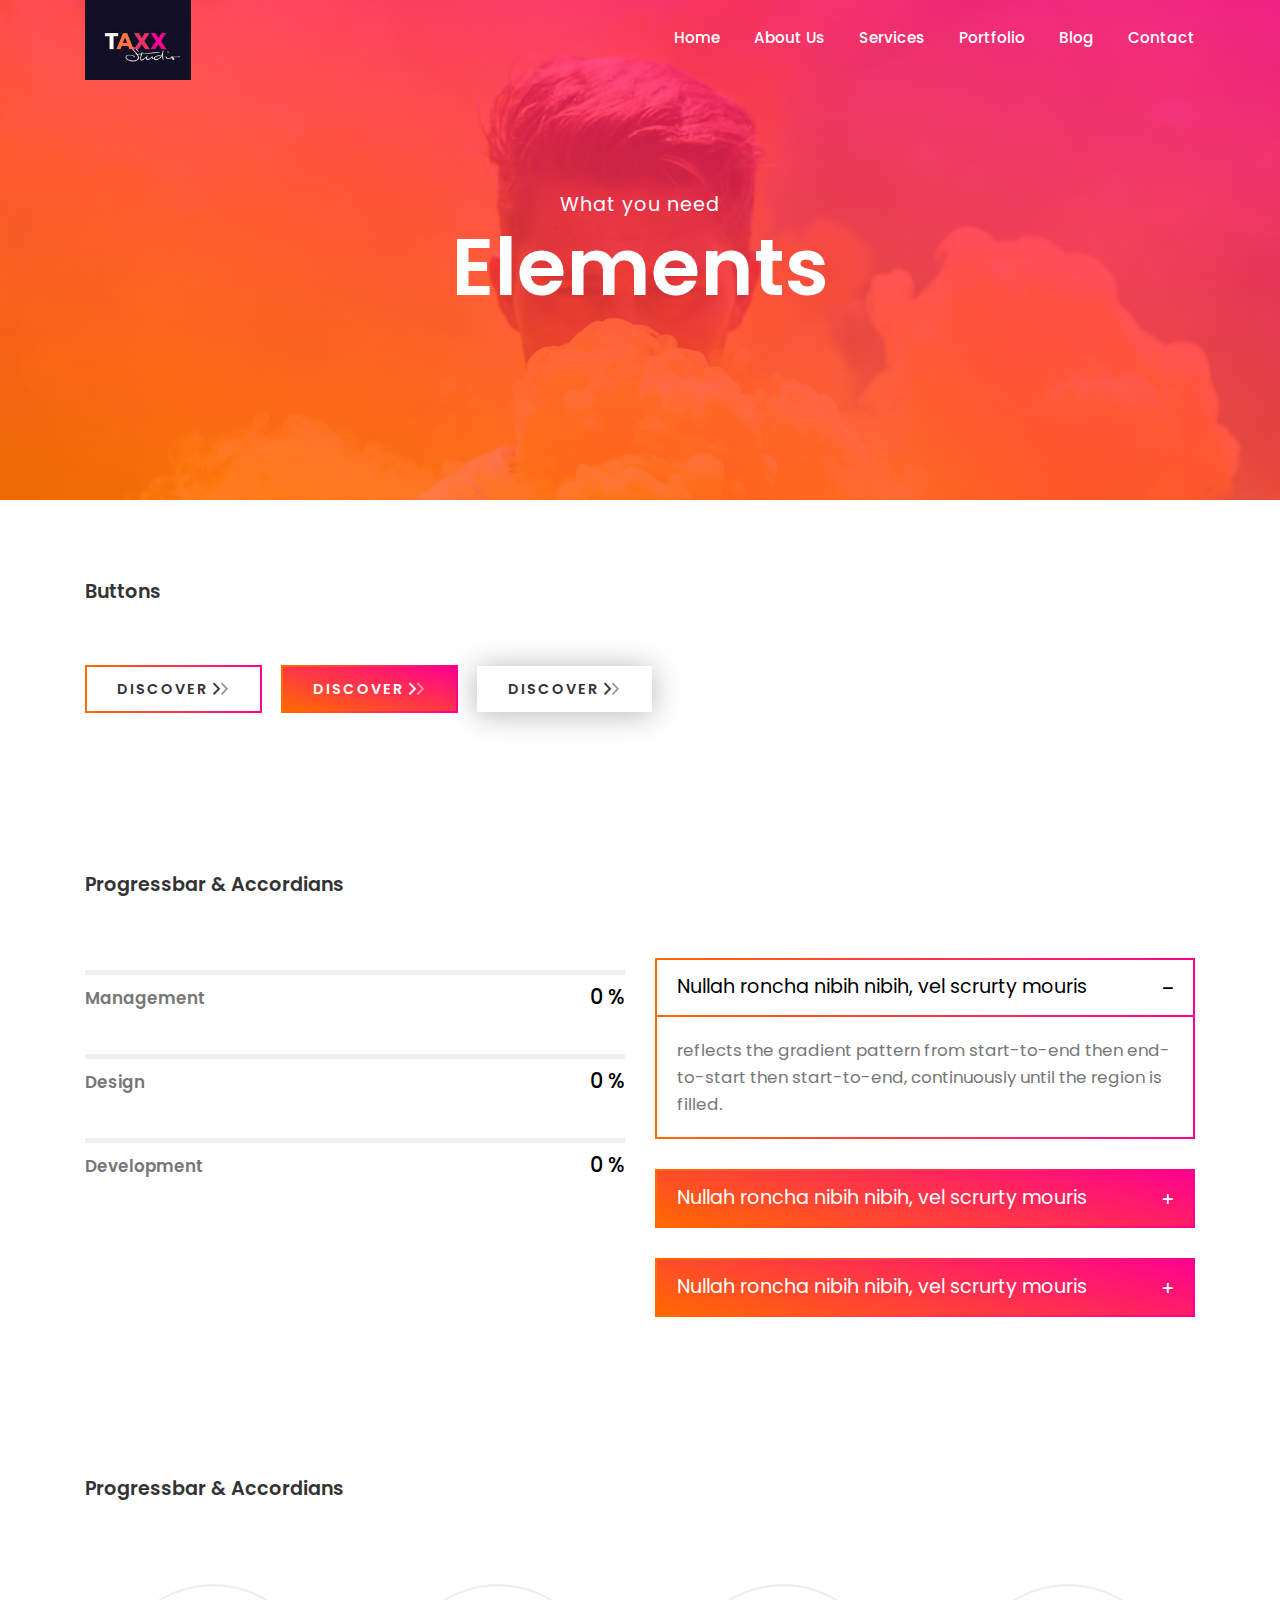
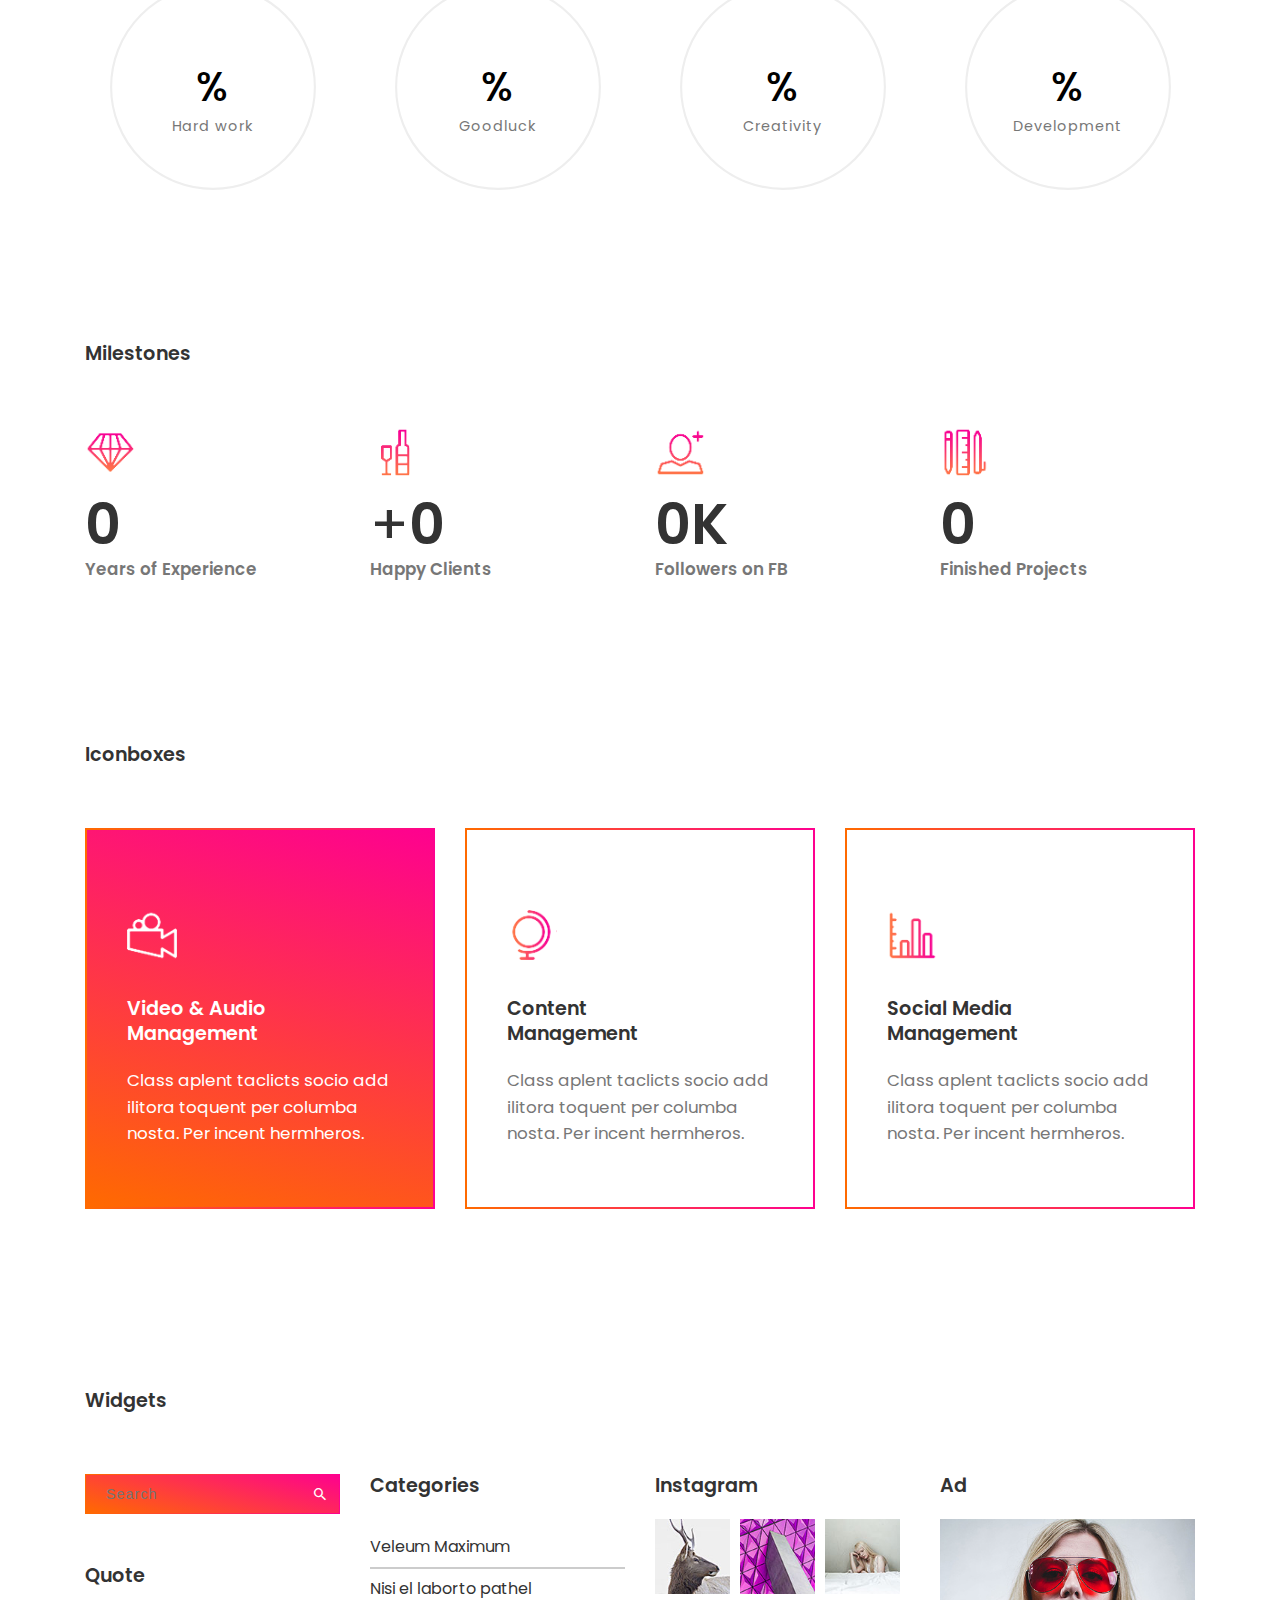
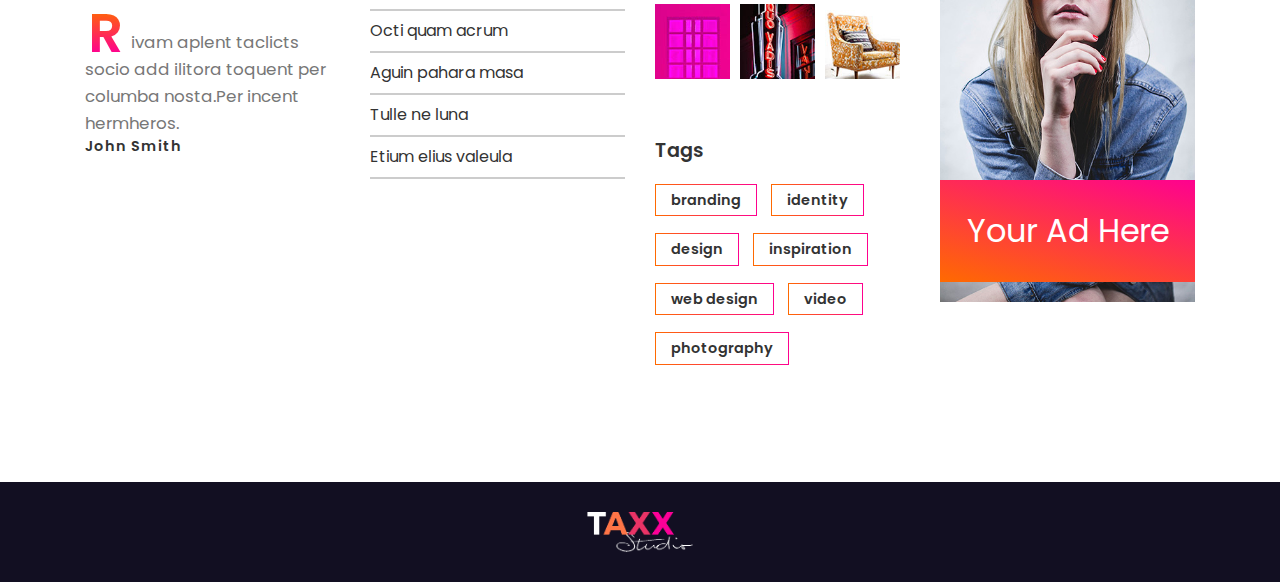
<file: 07-elements.html>
<!DOCTYPE HTML>
<html lang="en">
<head>
	<title>Taxx</title>
	<meta http-equiv="X-UA-Compatible" content="IE=edge">
    <meta name="viewport" content="width=device-width, initial-scale=1">
	<meta charset="UTF-8">
	
	
	<!-- Font -->
	
	<link href="https://fonts.googleapis.com/css?family=Poppins:400,500,600,700%7CAllura" rel="stylesheet">
	
	<!-- Stylesheets -->
	
	<link href="common-css/bootstrap.css" rel="stylesheet">
	
	<link href="common-css/ionicons.css" rel="stylesheet">
	
	
	<link href="07-elements/css/styles.css" rel="stylesheet">
	
	<link href="07-elements/css/responsive.css" rel="stylesheet">
	
</head>
<body>
	
 	<header>
		<div class="container">
		
			<a class="logo" href="#"><img src="images/logo-with-bg.jpg" alt="Logo"></a>
			
			<div class="menu-nav-icon" data-nav-menu="#main-menu"><i class="icon ion-navicon"></i></div>
			
			<ul class="main-menu visible-on-click" id="main-menu">
				<li><a href="01-homepage.html">Home</a></li>
				<li><a href="02-about-us.html">About Us</a></li>
				<li><a href="03-services.html">Services</a></li>
				<li><a href="04-portfolio.html">Portfolio</a></li>
				<li><a href="05-news.html">Blog</a></li>
				<li><a href="06-contact.html">Contact</a></li>
			</ul><!-- main-menu -->
			
		</div><!-- container -->
	</header>

	<div class="main-slider" style="background-image: url(images/slider-4-1920x1080.jpg);">
		<div class="display-table center-text">
			<div class="display-table-cell">
				<div class="slider-content">
				
					<h5 class="pre-heading">What you need</h5>
					<h1><b>Elements</b></h1>
					
				</div><!-- slider-content-->
			</div><!--display-table-cell-->
		</div><!-- display-table-->
	</div><!-- main-slider -->
	
	
	<section class="buttons-section section">
		<div class="container">
			<h5 class="margin-b-60"><b>Buttons</b></h5>
				
			<a class="btn btn-border" href="#"><b>DISCOVER</b><i class="ion-chevron-right"></i><i class="ion-chevron-right"></i></a>
			<a class="btn btn-fill" href="#" ><b>DISCOVER</b><i class="ion-chevron-right"></i><i class="ion-chevron-right"></i></a>
			<a class="btn btn-shadow" href="#"><b>DISCOVER</b><i class="ion-chevron-right"></i><i class="ion-chevron-right"></i></a>
			
		</div><!-- container-->
	</section><!-- social-section -->
	
	
	<section class="line-progress-section section">
		<div class="container">
			<div class="row">
				
				<div class="col-sm-12">
					<h5 class="margin-b-60"><b>Progressbar & Accordians</b></h5>
				</div>
				
				<div class="col-md-12 col-lg-6">
					<div class="margin-b-30">
						<div class="line-progress" data-prog-percent=".97"><div></div>
							<p class="progress-title"><b>Management</b></p></div>
						<div class="line-progress" data-prog-percent=".78"><div></div>
							<p class="progress-title"><b>Design</b></p></div>
						<div class="line-progress" data-prog-percent=".67"><div></div>
							<p class="progress-title"><b>Development</b></p></div>
						
					</div><!-- margin-b-30 -->
				</div><!-- col-sm-6-->
				
				<div class="col-md-12 col-lg-6">
					<div class="panel margin-b-30">
						<div class="panel-area margin-b-30">
							<h5 class="panel-title active">Nullah roncha nibih nibih, vel scrurty mouris
								<i class="icon minus ion-minus"></i><i class="icon plus ion-plus"></i></h5>
							<p class="panel-desc">reflects the gradient pattern from start-to-end then end-to-start then start-to-end, 
								continuously until the region is filled.</p>
						</div><!-- panel-area -->
						
						<div class="panel-area margin-b-30">
							<h5 class="panel-title">Nullah roncha nibih nibih, vel scrurty mouris
								<i class="icon minus ion-minus"></i><i class="icon plus ion-plus"></i></h5>
							<p class="panel-desc">reflects the gradient pattern from start-to-end then end-to-start then start-to-end, 
								continuously until the region is filled.</p>
						</div><!-- panel-area -->
						
						<div class="panel-area margin-b-30">
							<h5 class="panel-title">Nullah roncha nibih nibih, vel scrurty mouris
								<i class="icon minus ion-minus"></i><i class="icon plus ion-plus"></i></h5>
							<p class="panel-desc">reflects the gradient pattern from start-to-end then end-to-start then start-to-end, 
								continuously until the region is filled.</p>
						</div><!-- panel-area -->
					</div><!-- panel -->
					
				</div><!-- col-sm-6-->
				
			</div><!-- row-->
		</div><!-- container-->
	</section><!-- line-progress -->
	
	<section class="radial-progress-section section">
		<div class="container">
			<div class="row">
				
				<div class="col-sm-12">
					<h5 class="margin-b-60"><b>Progressbar & Accordians</b></h5>
				</div>
				
				<div class="col-sm-6 col-md-6 col-lg-3">
					<div class="radial-prog-area">
						<div class="radial-progress" data-prog-percent=".97">
							<div></div>
							<h6 class="progress-title">Hard work</h6>
						</div>
					</div><!-- radial-prog-area-->
				</div><!-- col-sm-6-->
				
				<div class="col-sm-6 col-md-6 col-lg-3">
					<div class="radial-prog-area">
						<div class="radial-progress" data-prog-percent=".78">
							<div></div>
							<h6 class="progress-title">Goodluck</h6>
						</div>
					</div><!-- radial-prog-area-->
				</div><!-- col-sm-6-->
				
				<div class="col-sm-6 col-md-6 col-lg-3">
					<div class="radial-prog-area">
						<div class="radial-progress" data-prog-percent=".67">
							<div></div>
							<h6 class="progress-title">Creativity</h6>
						</div>
					</div><!-- radial-prog-area-->
				</div><!-- col-sm-6-->
				
				<div class="col-sm-6 col-md-6 col-lg-3">
					<div class="radial-prog-area">
						<div class="radial-progress" data-prog-percent=".97">
							<div></div>
							<h6 class="progress-title">Development</h6>
						</div>
					</div><!-- radial-prog-area-->
				</div><!-- col-sm-6-->
				
			</div><!-- row-->
		</div><!-- container-->
	</section><!-- radial-progress -->
	
	
	<section class="counter-section section" id="counter">
		<div class="container">
			<div class="row">
				
				<div class="col-sm-12">
					<h5 class="margin-b-60"><b>Milestones</b></h5>
				</div>
				
				<div class="col-sm-6 col-md-3">
					<div class="margin-b-30">
						<i class="margin-b-10 icon-gradient icon-gradient-diamond"></i>
						<h2><b><span class="counter-value" data-duration="400" data-count="14">0</span></b></h2>
						<p><b>Years of Experience</b></p>
					</div><!-- margin-b-30 -->
				</div><!-- col-md-3-->
				
				<div class="col-sm-6 col-md-3">
					<div class="margin-b-30">
						<i class="margin-b-10 icon-gradient icon-gradient-bottle"></i>
						<h2>+<b><span class="counter-value" data-duration="1400" data-count="1000">0</span></b></h2>
						<p><b>Happy Clients</b></p>
					</div><!-- margin-b-30 -->
				</div><!-- col-md-3-->
				
				<div class="col-sm-6 col-md-3">
					<div class="margin-b-30">
						<i class="margin-b-10 icon-gradient icon-gradient-avatar"></i>
						<h2><b><span class="counter-value" data-duration="700" data-count="14">0</span>K</b></h2>
						<p><b>Followers on FB</b></p>
					</div><!-- margin-b-30 -->
				</div><!-- col-md-3-->
				
				<div class="col-sm-6 col-md-3">
					<div class="margin-b-30">
						<i class="margin-b-10 icon-gradient icon-gradient-project"></i>
						<h2><b><span class="counter-value" data-duration="2000" data-count="732">0</span></b></h2>
						<p><b>Finished Projects</b></p>
					</div><!-- margin-b-30 -->
				</div><!-- col-md-3-->
				
			</div><!-- row-->
		</div><!-- container-->
    </section><!-- counter-section-->
	
	
	<section class="iconbox-section section">
		<div class="container">
			<h5 class="margin-b-60"><b>Iconboxes</b></h5>
			<div class="row">
					
				<div class="col-sm-6 col-md-6 col-lg-4">
					<div class="icnbox active margin-b-50">
						<i class="margin-b-10 icon icon-gradient-2 icon-gradient-camera"></i>
						<h5 class="margin-tb-20"><b>Video & Audio <br/>Management</b></h5>
						<p class="desc">Class aplent taclicts socio add ilitora toquent per columba nosta.
							Per incent hermheros.</p>
					</div><!-- icnbox -->
				</div><!-- col-sm-4 -->
				
				<div class="col-sm-6 col-md-6 col-lg-4">
					<div class="icnbox margin-b-50">
						<i class="margin-b-10 icon icon-gradient-2 icon-gradient-four-arrow"></i>
						<h5 class="margin-tb-20"><b>Content <br/>Management</b></h5>
						<p class="desc">Class aplent taclicts socio add ilitora toquent per columba nosta.
							Per incent hermheros.</p>
					</div><!-- icnbox -->
				</div><!-- col-sm-4 -->
				
				<div class="col-sm-6 col-md-6 col-lg-4">
					<div class="icnbox margin-b-50">
						<i class="margin-b-10 icon icon-gradient-2 icon-gradient-bar-chart"></i>
						<h5 class="margin-tb-20"><b>Social Media <br/>Management</b></h5>
						<p class="desc">Class aplent taclicts socio add ilitora toquent per columba nosta.
							Per incent hermheros.</p>
					</div><!-- icnbox -->
				</div><!-- col-sm-4 -->
				
			</div><!-- row-->
		</div><!-- container-->
	</section><!-- iconbox-section -->
	
	
	<section class="iconbox-section section">
		<div class="container">
			<h5 class="margin-b-60"><b>Widgets</b></h5>
			<div class="row">
					
				<div class="col-sm-6 col-md-6 col-lg-3">
					<div class="src-input-area margin-b-50">
						<form action="post">
							<input class="src-input" type="text" placeholder="Search"/>
							<button class="src-btn"><i class="ion-android-search"></i></button>
						</form>
					</div><!-- src-input-area -->
					
					<h5 class="margin-b-20"><b>Quote</b></h5>
					
					<div class="quoto-area margin-b-50">
						<p class="margin-t-40"><span class="first-letter">R</span>ivam aplent 
							taclicts socio add ilitora toquent per columba nosta.Per incent hermheros.</p>
						<h6 class="margin-t-20"><b>John Smith</b></h6>
					</div><!-- quoto-area -->
					
				</div><!-- col-sm-3 -->
				
				<div class="col-sm-6 col-md-6 col-lg-3">
					<h5 class="margin-b-40"><b>Categories</b></h5>
					<ul class="categories margin-b-50">
						<li><a href="#">Veleum Maximum</a></li>
						<li><a href="#">Nisi el laborto pathel</a></li>
						<li><a href="#">Octi quam acrum</a></li>
						<li><a href="#">Aguin pahara masa</a></li>
						<li><a href="#">Tulle ne luna</a></li>
						<li><a href="#">Etium elius valeula</a></li>
					</ul>
				</div><!-- col-sm-3 -->
				
				<div class="col-sm-6 col-md-6 col-lg-3">
					<h5 class="margin-b-20"><b>Instagram</b></h5>
					<ul class="instagram margin-b-50">
						<li><a href="#"><img src="images/instagram-1-100x100.jpg" alt=""></a></li>
						<li><a href="#"><img src="images/instagram-2-100x100.jpg" alt=""></a></li>
						<li><a href="#"><img src="images/instagram-3-100x100.jpg" alt=""></a></li>
						<li><a href="#"><img src="images/instagram-4-100x100.jpg" alt=""></a></li>
						<li><a href="#"><img src="images/instagram-5-100x100.jpg" alt=""></a></li>
						<li><a href="#"><img src="images/instagram-6-100x100.jpg" alt=""></a></li>
					</ul>
					
					<h5 class="margin-tb-20 "><b>Tags</b></h5>
					<ul class="tags margin-b-50">
						<li><a href="#"><b>branding</b></a></li>
						<li><a href="#"><b>identity</b></a></li>
						<li><a href="#"><b>design</b></a></li>
						<li><a href="#"><b>inspiration</b></a></li>
						<li><a href="#"><b>web design</b></a></li>
						<li><a href="#"><b>video</b></a></li>
						<li><a href="#"><b>photography</b></a></li>
					</ul>
					
				</div><!-- col-sm-3 -->
				
				<div class="col-sm-6 col-md-6 col-lg-3">
					<h5 class="margin-b-20"><b>Ad</b></h5>
					<a class="ad margin-b-50" href="#">
						<img src="images/ad-400x600.jpg" alt="">
						<h4 class="title">Your Ad Here</h4>
					</a>
				</div><!-- col-sm-3 -->
				
			</div><!-- row-->
		</div><!-- container-->
	</section><!-- iconbox-section -->
	
	
	<footer>
		<a class="logo" href="#"><img src="images/logo-white.png" alt="Logo"></a>
	</footer>
	
	<!-- SCIPTS -->
	
	<script src="common-js/jquery-3.1.1.min.js"></script>
	
	<script src="common-js/tether.min.js"></script>
	
	<script src="common-js/bootstrap.js"></script>
	
	<script src="common-js/jquery.waypoints.min.js"></script>
	
	<script src="common-js/progressbar.min.js"></script>
	
	<script src="common-js/scripts.js"></script>
	
</body>
</html>
</file>
<file: 01-homepage/css/styles.css>
/*
====================================================

* 	[Master Stylesheet]
	
	Theme Name :  
	Version    :  
	Author     :  
	Author URI :  

====================================================

	TOC
	
	1. PRIMARY STYLES
	2. COMMONS FOR PAGE DESIGN
		BUTTON COMMON
		BUTTON WITH BORDER 
		BUTTON WITH BACKGROUND
		BUTTON WITH UNDELINE
		SITE NAVIGATION
		GRADIENT ICON
	3. MENU
		LOGO
		MAIN AREA
		NAV ICON
	4. SLIDER
		SCROLL DOWN BTN
	5. SOCIAL SECTION
	6. INTRO AREA
	7. EVENT AREA
	8. PORTFOLIO SECTION
		HOVER EFFECT
	9. CLIENT SECTION
	10. ABOUT AREA
	11. COUNTER SECTION
	12. BLOG POST
	13. FOOTER

====================================================


/* ---------------------------------
1. PRIMARY STYLES
--------------------------------- */

html{ font-size: 100%; height: 100%; overflow-x: hidden;margin: 0px;  padding: 0px; touch-action: manipulation; }


body{ font-size: 16px; font-family: 'Poppins', serif; width: 100%; height: 100%; margin: 0; font-weight: 400;
	-webkit-font-smoothing: antialiased; -moz-osx-font-smoothing: grayscale; word-wrap: break-word; 
	color: #333; }

h1, h2, h3, h4, h5, h6, p, a, ul, span, li, img, inpot, button{ margin: 0; padding: 0; }

h1,h2,h3,h4,h5,h6{ line-height: 1.3; font-weight: inherit; }

h1,h2,h3{ font-family: 'Poppins', cursive; }

p{ line-height: 1.6; font-size: 1.05em; font-weight: 400; color: #777; }

h1{ font-size: 5em; line-height: 1; }
h2{ font-size: 3.5em; line-height: 1.1; }
h3{ font-size: 2.5em; }
h4{ font-size: 2em; }
h5{ font-size: 1.2em; }
h6{ font-size: .9em; letter-spacing: 1px; }

a, button{ display: inline-block; text-decoration: none; color: inherit; line-height: 1; transition: all .25s ease-in-out; }

a:focus, a:active, a:hover,
button:focus, button:active, button:hover,
a b.light-color:hover{ text-decoration: none; color: #E45F74; }

b{ font-weight: 600; }

img{ width: 100%; }

li{ list-style: none; display: inline-block; }

span{ display: inline-block; }

button{ outline: 0; border: 0; background: none; cursor: pointer; }

.icon{ font-size: 1.1em; display: inline-block; line-height: inherit; }

[class^="icon-"]:before, [class*=" icon-"]:before{ line-height: inherit; }

b.max-bold{ font-weight: 700; }



/* ---------------------------------
2. COMMONS FOR PAGE DESIGN
--------------------------------- */

.section{ padding-top: 80px; padding-bottom: 50px; }

.section .heading-area{ margin-bottom: 50px; }

.left-area{ float: left; }

.right-area{ float: right; }

.font-red{ color: #FE018F; }
.font-white{ color: #FFFFFF; }
.font-semi-white{ color: #ddd; }
.font-black-lite{ color: #444; }
.font-white-lite{ color: #999; }

.margin-tb-10{ margin-top: 10px; margin-bottom: 10px; }
.margin-tb-20{ margin-top: 20px; margin-bottom: 20px; }
.margin-tb-30{ margin-top: 30px; margin-bottom: 30px; }

.margin-b-10{ margin-bottom: 10px; }
.margin-b-20{ margin-bottom: 20px; }
.margin-b-30{ margin-bottom: 30px; }
.margin-b-50{ margin-bottom: 50px; }
.margin-b-80{ margin-bottom: 80px; }
.margin-t-5{ margin-top: 5px; }

.margin-lr-10{ margin-left: 10px; margin-right: 10px; }

.padding-lr-0{ padding-left: 0; padding-right: 0; }

.position-relative{ position: relative; }

.center-text{ text-align: center; } 

.overflow-hidden{ overflow: hidden; }


.display-table{ display: table; height: 100%; width: 100%; }

.display-table-cell{ display: table-cell; vertical-align: middle; }


::-webkit-input-placeholder { font-size: .9em; letter-spacing: 1px; }

::-moz-placeholder { font-size: .9em; letter-spacing: 1px; }

:-ms-input-placeholder { font-size: .9em; letter-spacing: 1px; }

:-moz-placeholder { font-size: .9em; letter-spacing: 1px; }


/* BUTTON COMMON */

.btn{ font-size: .9em; padding: 13px 30px; letter-spacing: 2px; border-radius: 0px; 
	position: relative; overflow: hidden; z-index: 1; }

.btn i{ margin-left: 5px; }

.btn i:last-child{ margin-left: -1px; transition: all .1s; opacity: .5; }

.btn:hover i:last-child{ opacity: 1; }


/* BUTTON WITH BORDER */

.btn-border{ border: 2px solid #000; 
	border-image: linear-gradient(to right, #ff6a00 0%, #FE018F); border-image-slice: 1; }

.btn-border:after{ content: ''; position: absolute; top: 0; bottom: 0; left: 0; right: 0; z-index: -1; 
	opacity: 0; transition: inherit; background: linear-gradient(15deg, #ff6a00 0%, #FE018F 100%); }


.btn-border:hover{ color: #fff; }

.btn-border:hover:after{ opacity: 1; }


/* BUTTON WITH BACKGROUND */

.btn-fill{ border: 2px solid #ff6a00; color: #fff;
	border-image: linear-gradient(to right, #ff6a00 0%, #FE018F); border-image-slice: 1; }

.btn-fill:after{ content: ''; position: absolute; top: 0; bottom: 0; left: 0; right: 0; z-index: -1; 
	opacity: 1; transition: inherit; background: linear-gradient(15deg, #ff6a00 0%, #FE018F 100%); }

.btn-fill:hover{ color: #000; }

.btn-fill:hover:after{ opacity: 0; }


/* BUTTON WITH UNDELINE */

.btn-underline{ font-size: .9em; letter-spacing: 2px; padding: 7px 0; position: relative; z-index: 1; 
	overflow: hidden; color: #FE018F; }

.btn-underline:after{ content: ''; position: absolute; bottom: 0; left: 0; right: 0; z-index: -1;  height: 2px;
	transition: all .2s; transform: translateX(-100%); opacity: 0;
	background: linear-gradient(15deg, #ff6a00 0%, #FE018F 100%); }

.btn-underline:hover:after{ transform: translateX(0%); opacity: 1; }

.btn-underline:hover{ border-image: linear-gradient(to right,  #ff6a00 0%, #FE018F); border-image-slice: 1;}



/* SITE NAVIGATION */

.site-navigation{ position: fixed; top: 50%; right: 20px; z-index: 100;
	transform: translateY(-50%); }

.site-navigation > li{ display: block; height: 30px; text-align: center; color: #aaa; }

.site-navigation > li > a{ width: 30px; height: 30px; border-radius: 20px; position: relative;
	border: 1px solid transparent; }

.site-navigation > li > a:after{ content:''; display: block; margin: 11px auto; height: 7px; width: 7px; 
	border-radius: 10px; background: #888; }

.site-navigation > li:first-child > a,
.site-navigation > li:last-child > a{ padding: 0; border: 0; line-height: 30px; }

.site-navigation > li:first-child > a:after,
.site-navigation > li:last-child > a:after{ background: none; width: auto; height: auto; }


.site-navigation > li > a > .tool-tip{ position: absolute; right: 0; padding: 5px 15px; 
	opacity: 0; transition: right .2s, opacity .2s; transform: scale(0); color: #aaa; }

.site-navigation > li > a.active,
.site-navigation > li > a:hover{ border-color: #aaa; }

.site-navigation > li > a:hover:after{ background: #bbb; }

.site-navigation > li > a:hover > .tool-tip{ opacity: 1; right: 100%; transform: scale(1); }


/* GRADIENT ICON  */

.icon-gradient{ display: inline-block; height: 50px; width: 50px; background-size: cover; 
	background-image: url(../../images/gradinet-icons.png); }

.icon-gradient-2{ display: inline-block; height: 50px; width: 50px; background-size: cover; 
	background-image: url(../../images/gradinet-icons-2.png); }
	
.icon-gradient.icon-gradient-diamond{ background-position: 0; }
.icon-gradient.icon-gradient-bottle{ background-position: 150px ; }
.icon-gradient.icon-gradient-avatar{ background-position: 100px; }
.icon-gradient.icon-gradient-project{ background-position: 50px; }

.icon-gradient-2.icon-gradient-camera{ background-position: 0px; }
.icon-gradient-2.icon-gradient-four-arrow{ background-position: -51px; }
.icon-gradient-2.icon-gradient-bar-chart{ background-position: -200px; }
.icon-gradient-2.icon-gradient-diamond{ background-position: -100px; }
.icon-gradient-2.icon-gradient-mike{ background-position: -250px; }
.icon-gradient-2.icon-gradient-world{ background-position: -350px; }


/* ---------------------------------
3. MENU
--------------------------------- */

header{ position: absolute; left: 0; right: 0; top: 20px; z-index: 1000; font-size: .95em; font-weight: 500; color: #fff; }

	
/* LOGO */

header .logo img{ height: 50px; width: auto; }


/* MAIN AREA */

header .main-menu{ float: right; margin: 0px -15px; }

header .main-menu > li > a{ height: 50px; line-height: 46px; padding: 0 5px; margin: 0 10px; position: relative;
	overflow: hidden; }

header .main-menu > li > a:after{ content: ''; position: absolute; bottom: 10px; left: 0; right: 0; height: 2px; 
	transform: translateX(-100%); opacity: 0; background: #fff; }

header .visible.main-menu{ display: block; }

header .main-menu > li > a:hover{ color: #eee; }

header .main-menu > li > a:hover:after{ transform: translateX(0%); opacity: 1; }


/* NAV ICON */

.menu-nav-icon{ display: none; height: 60px; width: 50px; text-align: center; line-height: 60px; cursor: pointer; 
	font-size: 2em; }

	
	
/* ---------------------------------
4. SLIDER
--------------------------------- */

.main-slider{ height: calc(100%); position: relative; z-index: 10; background-size: cover; color: #fff; } 

.main-slider:after{ content:''; position: absolute; top: 0; bottom: 0; left: 0; right: 0; opacity: .8;
	z-index: -1; background: linear-gradient(15deg, #ff6a00 0%, #FE018F 100%); }

.slider-content .hand-writing{ margin-top: -10px; font-size: 6em; letter-spacing: 4px; font-family: Allura; }

.slider-content .pre-heading{ margin-bottom: 10px; letter-spacing: 1px; }

.slider-content .slider-btn{ margin-top: 30px; border-color: #fff; color: #fff; }

.slider-content .slider-btn:hover{ background: #fff; color: #222; }


/* SCROLL DOWN BTN */

.scroll-down-btn{ padding: 0; position: absolute; bottom: 20px; right: 20px; font-size: .8em;
	transform: rotate(90deg) translateX(-50%); color: #fff; }

.scroll-down-btn:hover{ color: #ddd; }

.scroll-down-btn i{ margin-left: 5px; }

.scroll-down-btn i:last-child{ margin-left: -1px; transition: all .1s; opacity: .5; }

.scroll-down-btn:hover i:last-child{ opacity: 1; }


/* ---------------------------------
5. SOCIAL SECTION
--------------------------------- */

.social-section{ padding: 40px 0; background-color: #120F22; color: #fff; }

.social-section ul > li:first-child{ position: relative; padding-right: 270px; margin-right: 10px; }

.social-section ul > li:first-child:after{ content: ''; width: 250px; position: absolute; top: 50%; 
	right: 0; height: 2px; margin-top: -1px; background: linear-gradient(15deg, #ff6a00 0%, #FE018F 100%);  }

.social-section ul > li > a{ padding: 0 10px; }


/* ---------------------------------
6. INTRO AREA
--------------------------------- */

.intro-section{ overflow: hidden; position: relative; }

.intro-section .image-wrapper{ width: 40%; position: absolute; top: 0; bottom: 0; left: 0; z-index: 1;
	background-size: cover; }

.intro-section .image-wrapper .icon{ position: absolute; top: 50%; left: 50%; font-size: 80px; 
	width: 80px; text-align: center; line-height: 1; 
	margin-left: -40px; margin-top: -40px; color: #fff; }

.intro-section .image-wrapper:after{  content:''; position: absolute; top: 0; bottom: 0; left: 0; right: 0; opacity: .8;
	z-index: -1; background: linear-gradient(15deg, #ff6a00 0%, #FE018F 100%); }

.intro-section .intro{ width: 60%; margin-left: 40%; padding-left: 60px; }



/* ---------------------------------
7. EVENT AREA
--------------------------------- */

.event-section{ background: #120F22; color: #fff; }

.event-section .single-event{ position: relative; }

.single-event .date{ position: absolute; left: 0; width: 70px; padding: 20px 0; z-index: 1;
	border: 2px solid #aaa; color: #FE018F; }

.single-event .date.active{ border-image: linear-gradient(to right,  #ff6a00 0%, #FE018F); 
	border-image-slice: 1; color: #fff; }

.single-event .date.active:after{ content:''; position: absolute; top: 0; bottom: 0; left: 0; right: 0; 	
	z-index: -1; background: linear-gradient(15deg, #ff6a00 0%, #FE018F 100%); }

.single-event .event-info{ padding-left: 100px; }


/* ---------------------------------
8. PORTFOLIO SECTION
--------------------------------- */

.portfolio-section{ overflow: hidden; }

.portfolio-section .portfolio-info{ padding: 50px 0; background: linear-gradient(15deg, #ff6a00 0%, #FE018F 100%); }



/* HOVER EFFECT */

.p-item a{ z-index: 1; position: relative; }

.p-item a .portfolio-info{ position: absolute; top: 0; bottom: 0; left: 0; right: 0; opacity: 0;  
	padding: 0 15px; z-index: 10; transition: all .2s; color: #fff; }
	
.p-item a .portfolio-info:after{ content:''; position: absolute; top: 0; bottom: 0; left: 0; right: 0; opacity: 0; 
	transition: all .4s; z-index: -1;
	color: #fff; background: linear-gradient(15deg, #ff6a00 0%, #FE018F 100%); }

.p-item a .portfolio-info .title{ margin-bottom: 5px; transition: all .2s; transform: translateY(-10px); }

.p-item a .portfolio-info .pre-title{ transition: all .2s; transform: translateY(10px); }

.p-item a:hover .portfolio-info .title,
.p-item a:hover .portfolio-info .pre-title{ transform: translateY(0px); }

.p-item a:hover .portfolio-info,
.p-item a:hover .portfolio-info:after{ opacity: 1; }



/* ---------------------------------
9. CLIENT SECTION
--------------------------------- */

.client-section{ padding: 60px 0 0; }

.client-section .swiper-slide a:hover img{  -webkit-filter: grayscale(0%); filter: grayscale(0%);  }

.client-section .swiper-slide img{ transition: all .2s; 
	-webkit-filter: grayscale(100%); filter: grayscale(100%); }

.client-section .swiper-slide-active img{ -webkit-filter: grayscale(0%); filter: grayscale(0%); }


 
/* ---------------------------------
10. ABOUT AREA
--------------------------------- */

.about-section{ overflow: hidden; position: relative; background: #fff; }

.about-section .image-wrapper{ width: 40%;position: absolute; 
	top: 0; bottom: 0; left: 0; text-align: right; }

.about-section .image-wrapper img{  max-width: 300px; }

.about-section .about{ width: 60%; margin-left: 40%; padding-left: 60px; }


/* ---------------------------------
11. COUNTER SECTION
--------------------------------- */

.counter-section{ background: #120F22; color: #fff; }


/* ---------------------------------
12. BLOG POST
--------------------------------- */

.blog-post .bar{ margin: 0 10px; }

.blog-post .btn{ padding: 0; height: 50px; width: 50px; line-height: 46px; }


/* ---------------------------------
13. FOOTER
--------------------------------- */

footer{ padding: 90px 30px 40px; background: #120F22; color: #fff; }


footer .logo img{ height: 50px; width: auto; }

footer .footer-section{ padding-left: 20px; }


footer .footer-section .title{ position: relative; }

footer .footer-section .title:after{ content:''; position: absolute; top: 5px; left: -20px; height: 12px; 
	width: 12px; border-radius: 12px; background:  linear-gradient(15deg, #ff6a00 0%, #FE018F 100%); }
</file>
<file: 01-homepage/css/responsive.css>
/* Screens Resolution : 992px
-------------------------------------------------------------------------- */
@media only screen and (max-width: 1200px) {
	
	
}

/* Screens Resolution : 992px
-------------------------------------------------------------------------- */
@media only screen and (max-width: 992px) {
	
	/* ---------------------------------
	1. PRIMARY STYLES
	--------------------------------- */

	h1{ font-size: 4em; }
	h2{ font-size: 3em; }
	h3{ font-size: 2em; }
	
	
	/* ---------------------------------
	6. INTRO AREA
	--------------------------------- */
	
	.intro-section .image-wrapper{ position: relative; width: 100%; height: 300px; }
	
	.intro-section .intro{ margin: 0; width: 100%; padding-left: 0px; }
	
	
	/* ---------------------------------
	10. ABOUT AREA
	--------------------------------- */
	
	.about-section .image-wrapper{ display: none; }
	
	.about-section .about{ margin: 0; width: 100%; padding-left: 0px; }
	
}

/* Screens Resolution : 767px
-------------------------------------------------------------------------- */
@media only screen and (max-width: 767px) {
	
	/* ---------------------------------
	1. PRIMARY STYLES
	--------------------------------- */

	p{ line-height: 1.4; }

	h1{ font-size: 3em; }
	h2{ font-size: 2.5em; }
	h3{ font-size: 1.8em; }
	h4{ font-size: 1.5em; }
	h5{ font-size: 1.2em; }
	
	/* ---------------------------------
	2. COMMONS FOR PAGE DESIGN
	--------------------------------- */

	.section{ padding: 50px 0 20px; }

	.section .heading-area{ margin-bottom: 30px; }

	.btn{ padding: 10px 20px; }
	
	.btn-fill{ padding: 10px; } 
	
	
	/* SITE NAVIGATION */

	.site-navigation{ display: none; }
	

	/* ---------------------------------
	3. MENU
	--------------------------------- */
	
	header{ top: 0; border-bottom: 1px solid rgba(255,255,255, .1); }
	
	header .logo img{ margin: 12px 0; height: 36px; }
	
	
	/* BOTTOM AREA */
	
	header .main-menu{ text-align: left; display: none; float: none; clear: both; max-height: 400px;
		overflow: auto; border-top: 1px solid #ccc; background: #333; }
	
	header .main-menu > li{ display: block; float: none; border-bottom: 1px solid #444; }
	
	header .main-menu > li:last-child{ border-bottom: 0; }
	
	header .main-menu li > a{ display: block; border: 0; line-height: 1; height: auto; padding: 15px; background: none; }
	
	
	/* NAV ICON */
	
	.menu-nav-icon{ display: inline-block; float: right; }
	
	
	/* HOVER */
		
	header .main-menu > li > a:hover:after{ transform: translateX(0%); opacity: 0; }
	
	
	/* ---------------------------------
	4. SLIDER
	--------------------------------- */
	
	/* SCROLL DOWN BTN */

	.scroll-down-btn{ display: none; }
	
	
	/* ---------------------------------
	5. SOCIAL SECTION
	--------------------------------- */

	.social-section ul > li:first-child{ display: block; padding: 0px 0 12px; margin: 0 0 10px; }

	.social-section ul > li:first-child:after{ width: 100%; bottom: 0; left: 0; top: auto; }
	
	.social-section ul > li > a{ padding: 0; padding-right: 15px; }
	
	
	/* ---------------------------------
	13. FOOTER
	--------------------------------- */

	footer{ padding: 50px 0px 10px; }
	
}

/* Screens Resolution : 575px
-------------------------------------------------------------------------- */
@media only screen and (max-width: 575px) {
	
	/* ---------------------------------
	1. PRIMARY STYLES
	--------------------------------- */

	body{ font-size: 14px;  }
	
	
	/* ---------------------------------
	7. EVENT AREA
	--------------------------------- */

	.single-event .date{ width: 50px; padding: 15px 0; }

	.single-event .event-info{ padding-left: 65px; }
	
	
	/* ---------------------------------
	11. COUNTER SECTION
	--------------------------------- */

	.counter-section{ text-align: center; }
	
}

/* Screens Resolution : 479px
-------------------------------------------------------------------------- */
@media only screen and (max-width: 479px) {

	



}

/* Screens Resolution : 359px
-------------------------------------------------------------------------- */
@media only screen and (max-width: 359px) {
	
	
}

/* Screens Resolution : 290px
-------------------------------------------------------------------------- */
@media only screen and (max-width: 290px) {
	
	
}
</file>
<file: 02-about-us/css/styles.css>
/*
====================================================

* 	[Master Stylesheet]
	
	Theme Name :  
	Version    :  
	Author     :  
	Author URI :  

====================================================

	TOC
	
	1. PRIMARY STYLES
	2. COMMONS FOR PAGE DESIGN
		BUTTON COMMON
		BUTTON WITH BORDER
		BUTTON WITH BACKGROUND
		BUTTON WITH UNDELINE
		GRADIENT ICON
	3. MENU
		LOGO
		MAIN AREA
		NAV ICON
	4. SLIDER
	5. FEATURED SECTION
	6. TEAM SECTION
	7. ABOUT SECTION
	8. CLIENT SECTION
	9. FOOTER
	
====================================================


/* ---------------------------------
1. PRIMARY STYLES
--------------------------------- */

html{ font-size: 100%; height: 100%; overflow-x: hidden;margin: 0px;  padding: 0px; touch-action: manipulation; }


body{ font-size: 16px; font-family: 'Poppins', serif; width: 100%; height: 100%; margin: 0; font-weight: 400;
	-webkit-font-smoothing: antialiased; -moz-osx-font-smoothing: grayscale; word-wrap: break-word; 
	color: #333; }

h1, h2, h3, h4, h5, h6, p, a, ul, span, li, img, inpot, button{ margin: 0; padding: 0; }

h1,h2,h3,h4,h5,h6{ line-height: 1.3; font-weight: inherit; }

h1,h2,h3{ font-family: 'Poppins', cursive; }

p{ line-height: 1.6; font-size: 1.05em; font-weight: 400; color: #777; }

h1{ font-size: 5em; line-height: 1; }
h2{ font-size: 3.5em; line-height: 1.1; }
h3{ font-size: 2.5em; }
h4{ font-size: 2em; }
h5{ font-size: 1.2em; }
h6{ font-size: .9em; letter-spacing: 1px; }

a, button{ display: inline-block; text-decoration: none; color: inherit; line-height: 1; transition: all .25s ease-in-out; }

a:focus, a:active, a:hover,
button:focus, button:active, button:hover,
a b.light-color:hover{ text-decoration: none; color: #E45F74; }

b{ font-weight: 600; }

img{ width: 100%; }

li{ list-style: none; display: inline-block; }

span{ display: inline-block; }

button{ outline: 0; border: 0; background: none; cursor: pointer; }

.icon{ font-size: 1.1em; display: inline-block; line-height: inherit; }

[class^="icon-"]:before, [class*=" icon-"]:before{ line-height: inherit; }

b.max-bold{ font-weight: 700; }



/* ---------------------------------
2. COMMONS FOR PAGE DESIGN
--------------------------------- */

.section{ padding-top: 80px; padding-bottom: 50px; }

.section .heading-area{ margin-bottom: 50px; }

.left-area{ float: left; }

.right-area{ float: right; }

.font-red{ color: #FE018F; }
.font-white{ color: #FFFFFF; }
.font-semi-white{ color: #ddd; }
.font-black-lite{ color: #444; }
.font-white-lite{ color: #999; }

.margin-tb-10{ margin-top: 10px; margin-bottom: 10px; }
.margin-tb-20{ margin-top: 20px; margin-bottom: 20px; }
.margin-tb-30{ margin-top: 30px; margin-bottom: 30px; }

.margin-b-10{ margin-bottom: 10px; }
.margin-b-20{ margin-bottom: 20px; }
.margin-b-30{ margin-bottom: 30px; }
.margin-b-40{ margin-bottom: 40px; }
.margin-b-50{ margin-bottom: 50px; }
.margin-b-80{ margin-bottom: 80px; }
.margin-t-5{ margin-top: 5px; }

.margin-lr-10{ margin-left: 10px; margin-right: 10px; }

.padding-lr-0{ padding-left: 0; padding-right: 0; }

.position-relative{ position: relative; }

.center-text{ text-align: center; } 

.overflow-hidden{ overflow: hidden; }


.display-table{ display: table; height: 100%; width: 100%; }

.display-table-cell{ display: table-cell; vertical-align: middle; }


::-webkit-input-placeholder { font-size: .9em; letter-spacing: 1px; }

::-moz-placeholder { font-size: .9em; letter-spacing: 1px; }

:-ms-input-placeholder { font-size: .9em; letter-spacing: 1px; }

:-moz-placeholder { font-size: .9em; letter-spacing: 1px; }


/* BUTTON COMMON */

.btn{ font-size: .9em; padding: 13px 30px; letter-spacing: 2px; border-radius: 0px; 
	position: relative; overflow: hidden; z-index: 1; }

.btn i{ margin-left: 5px; }

.btn i:last-child{ margin-left: -1px; transition: all .1s; opacity: .5; }

.btn:hover i:last-child{ opacity: 1; }


/* BUTTON WITH BORDER */

.btn-border{ border: 2px solid #000; 
	border-image: linear-gradient(to right, #ff6a00 0%, #FE018F); border-image-slice: 1; }

.btn-border:after{ content: ''; position: absolute; top: 0; bottom: 0; left: 0; right: 0; z-index: -1; 
	opacity: 0; transition: inherit; background: linear-gradient(15deg, #ff6a00 0%, #FE018F 100%); }

.btn-border:hover{ color: #fff; }

.btn-border:hover:after{ opacity: 1; }


/* BUTTON WITH BACKGROUND */

.btn-fill{ border: 2px solid #ff6a00; color: #fff;
	border-image: linear-gradient(to right, #ff6a00 0%, #FE018F); border-image-slice: 1; }

.btn-fill:after{ content: ''; position: absolute; top: 0; bottom: 0; left: 0; right: 0; z-index: -1; 
	opacity: 1; transition: inherit; background: linear-gradient(15deg, #ff6a00 0%, #FE018F 100%); }

.btn-fill:hover{ color: #000; }

.btn-fill:hover:after{ opacity: 0; }


/* BUTTON WITH UNDELINE */

.btn-underline{ font-size: .9em; letter-spacing: 2px; padding: 7px 0; position: relative; z-index: 1; 
	overflow: hidden; color: #FE018F; }

.btn-underline:after{ content: ''; position: absolute; bottom: 0; left: 0; right: 0; z-index: -1;  height: 2px;
	transition: all .2s; transform: translateX(-100%); opacity: 0;
	background: linear-gradient(15deg, #ff6a00 0%, #FE018F 100%); }

.btn-underline:hover:after{ transform: translateX(0%); opacity: 1; }

.btn-underline:hover{ border-image: linear-gradient(to right,  #ff6a00 0%, #FE018F); border-image-slice: 1;}



/* GRADIENT ICON  */

.icon-gradient{ display: inline-block; height: 50px; width: 50px; background-size: cover; 
	background-image: url(../../images/gradinet-icons.png); }

.icon-gradient-2{ display: inline-block; height: 50px; width: 50px; background-size: cover; 
	background-image: url(../../images/gradinet-icons-2.png); }
	
.icon-gradient.icon-gradient-diamond{ background-position: 0; }
.icon-gradient.icon-gradient-bottle{ background-position: 150px ; }
.icon-gradient.icon-gradient-avatar{ background-position: 100px; }
.icon-gradient.icon-gradient-project{ background-position: 50px; }

.icon-gradient-2.icon-gradient-camera{ background-position: 0px; }
.icon-gradient-2.icon-gradient-four-arrow{ background-position: -51px; }
.icon-gradient-2.icon-gradient-bar-chart{ background-position: -200px; }
.icon-gradient-2.icon-gradient-diamond{ background-position: -100px; }
.icon-gradient-2.icon-gradient-mike{ background-position: -250px; }
.icon-gradient-2.icon-gradient-world{ background-position: -350px; }


/* ---------------------------------
3. MENU
--------------------------------- */

header{ position: absolute; left: 0; right: 0; top: 0px; z-index: 1000; font-size: .95em; font-weight: 500; color: #fff; }

	
/* LOGO */

header .logo img{ height: 80px; width: auto; }


/* MAIN AREA */

header .main-menu{ float: right; margin: 0px -15px; }

header .main-menu > li > a{ height: 80px; line-height: 76px; padding: 0 5px; margin: 0 10px; 
	position: relative; overflow: hidden; }

header .main-menu > li > a:after{ content: ''; position: absolute; bottom: 20px; left: 0; right: 0; height: 2px; 
	transform: translateX(-100%); opacity: 0; background: #fff; }

header .visible.main-menu{ display: block; }

header .main-menu > li > a:hover{ color: #eee; }

header .main-menu > li > a:hover:after{ transform: translateX(0%); opacity: 1; }


/* NAV ICON */

.menu-nav-icon{ display: none; height: 60px; width: 50px; text-align: center; line-height: 60px; cursor: pointer; 
	font-size: 2em; }

	
	
/* ---------------------------------
4. SLIDER
--------------------------------- */

.main-slider{ height: 500px; position: relative; z-index: 1; background-size: cover; color: #fff; } 

.main-slider:after{ content:''; position: absolute; top: 0; bottom: 0; left: 0; right: 0; opacity: .8;
	z-index: -1; background: linear-gradient(15deg, #ff6a00 0%, #FE018F 100%); }

.slider-content .hand-writing{ margin-top: -10px; font-size: 6em; letter-spacing: 4px; font-family: Allura; }

.slider-content .pre-heading{ margin-bottom: 10px; letter-spacing: 1px; }

.slider-content .slider-btn{ margin-top: 30px; border-color: #fff; color: #fff; }



/* ---------------------------------
5. FEATURED SECTION
--------------------------------- */

.featured-section .featured{ width: 55%; padding-right: 60px; }

.featured-section .box-area{ width: 45%; position: absolute; top: 0; bottom: 0; right: 0; }

.featured-section .box-area img{ width: auto; height: 100%; max-width: 350px; }



/* ---------------------------------
6. TEAM SECTION
--------------------------------- */

.team-section{ overflow: hidden; }

.team-section .team{ width: 25%; float: left; position: relative; z-index: 1; }

.team-section .team .hover-color{ position: absolute; top: 0; bottom: 0; left: 0; right: 0; opacity: 0;
	z-index: 1; transition: all .2s; background: linear-gradient(15deg, #ff6a00 0%, #FE018F 100%); }

.team-section .team .hover-color:before,
.team-section .team .hover-color:after{ content:''; position: absolute; top: 50%; width: 3px;
	left: 50%; margin: -20px 0 0 -2px; height: 40px; opacity: 0; 
	transition: all .2s ease-out; background: #fff; }

.team-section .team .hover-color:before{ transform: translateY(-50px); }

.team-section .team .hover-color:after{ transform: rotate(90deg) translateX(50px); }
	
.team-section .team:hover .hover-color:before{ transform: translateY(0px); opacity: 1; }

.team-section .team:hover .hover-color:after{ transform: rotate(90deg) translateX(0px); opacity: 1; }

.team-section .team:hover .hover-color{ opacity: 1; }



/* ---------------------------------
7. ABOUT SECTION
--------------------------------- */

.about{ width: 33.33%; float: left; position: relative; padding: 80px; }

.about:after{ content:''; position: absolute; top: 0; bottom: 0; left: 0; right: 0; opacity: 0;
	z-index: -1; transition: all .2s; background: linear-gradient(15deg, #ff6a00 0%, #FE018F 100%); }

.about:hover{ color: #fff; }

.about:hover .desc{ color: #eee; }

.about:hover .btn-border{ border-color: #eee; border-image: none; }

.about:hover:after{ opacity: 1; }

.about .btn-border:hover{ background: #fff!important; color: #222; }

.about .btn-border:after{ opacity: 0; }



/* ---------------------------------
8. CLIENT SECTION
--------------------------------- */

.client-section{ padding: 60px 0; }

.client-section .swiper-slide a:hover img{  -webkit-filter: grayscale(0%); filter: grayscale(0%);  }

.client-section .swiper-slide img{ transition: all .2s; 
	-webkit-filter: grayscale(100%); filter: grayscale(100%); }

.client-section .swiper-slide-active img{ -webkit-filter: grayscale(0%); filter: grayscale(0%); }


/* ---------------------------------
9. FOOTER
--------------------------------- */

footer{ padding: 80px 30px 40px; background: #120F22; color: #fff; }

footer .logo img{ height: 50px; width: auto; }

footer .footer-section{ padding-left: 20px; }

footer .footer-section .title{ position: relative; }

footer .footer-section .title:after{ content:''; position: absolute; top: 5px; left: -20px; height: 12px; 
	width: 12px; border-radius: 12px; background:  linear-gradient(15deg, #ff6a00 0%, #FE018F 100%); }
</file>
<file: 02-about-us/css/responsive.css>
/* Screens Resolution : 992px
-------------------------------------------------------------------------- */
@media only screen and (max-width: 1200px) {
	
	
}

/* Screens Resolution : 992px
-------------------------------------------------------------------------- */
@media only screen and (max-width: 992px) {
	
	/* ---------------------------------
	1. PRIMARY STYLES
	--------------------------------- */

	h1{ font-size: 4em; }
	h2{ font-size: 3em; }
	h3{ font-size: 2em; }
	
	
	/* ---------------------------------
	7. ABOUT SECTION
	--------------------------------- */

	.about{ width: 50%; padding: 50px; }

}

/* Screens Resolution : 767px
-------------------------------------------------------------------------- */
@media only screen and (max-width: 767px) {
	
	/* ---------------------------------
	1. PRIMARY STYLES
	--------------------------------- */

	p{ line-height: 1.4; }

	h1{ font-size: 3em; }
	h2{ font-size: 2.5em; }
	h3{ font-size: 1.8em; }
	h4{ font-size: 1.5em; }
	h5{ font-size: 1.2em; }
	
	
	/* ---------------------------------
	2. COMMONS FOR PAGE DESIGN
	--------------------------------- */

	.section{ padding: 50px 0 20px; }

	.section .heading-area{ margin-bottom: 30px; }

	.btn{ padding: 10px 20px; }
	
	.btn-fill{ padding: 10px; } 
	
	
	/* ---------------------------------
	3. MENU
	--------------------------------- */
	
	header{ top: 0; border-bottom: 1px solid rgba(255,255,255, .1); }
	
	header .logo img{height: 60px; }
	
	
	/* BOTTOM AREA */
	
	header .main-menu{ text-align: left; display: none; float: none; clear: both; max-height: 400px;
		overflow: auto; border-top: 1px solid #ccc; background: #333; }
	
	header .main-menu > li{ display: block; float: none; border-bottom: 1px solid #444; }
	
	header .main-menu > li:last-child{ border-bottom: 0; }
	
	header .main-menu li > a{ display: block; border: 0; line-height: 1; height: auto; padding: 15px; background: none; }
	
	
	/* NAV ICON */
	
	.menu-nav-icon{ display: inline-block; float: right; }
	
	/* HOVER */
		
	header .main-menu > li > a:hover:after{ transform: translateX(0%); opacity: 0; }	
	
	
	/* ---------------------------------
	5. FEATURED SECTION
	--------------------------------- */

	.featured-section .featured{ width: 100%; padding-right: 0px; }

	.featured-section .box-area{ display: none; }

	
	/* ---------------------------------
	6. TEAM SECTION
	--------------------------------- */

	.team-section .team{ width: 50%; }


	/* ---------------------------------
	7. ABOUT SECTION
	--------------------------------- */
	
	.about{ width: 100%; padding: 30px; color: #fff; }
	
	.about .desc { color: #eee; }

	.about .btn-border{ border-color: #eee; border-image: none; }

	.about:after{ opacity: 1; }

	
	/* ---------------------------------
	9. FOOTER
	--------------------------------- */

	footer{ padding: 50px 0px 10px; }

}

/* Screens Resolution : 575px
-------------------------------------------------------------------------- */
@media only screen and (max-width: 575px) {
	
	/* ---------------------------------
	1. PRIMARY STYLES
	--------------------------------- */

	body{ font-size: 14px;  }
	

}

/* Screens Resolution : 479px
-------------------------------------------------------------------------- */
@media only screen and (max-width: 479px) {

	
	/* ---------------------------------
	6. TEAM SECTION
	--------------------------------- */

	.team-section .team{ width: 100%; }


}

/* Screens Resolution : 359px
-------------------------------------------------------------------------- */
@media only screen and (max-width: 359px) {
	
	
}

/* Screens Resolution : 290px
-------------------------------------------------------------------------- */
@media only screen and (max-width: 290px) {
	
	
}
</file>
<file: 03-services/css/styles.css>
/*
====================================================

* 	[Master Stylesheet]
	
	Theme Name :  
	Version    :  
	Author     :  
	Author URI :  

====================================================

RIMARY STYLES
	2. COMMONS FOR PAGE DESIGN
		BUTTON COMMON 
		BUTTON WITH BORDER 
		BUTTON WITH BACKGROUND 
		BUTTON WITH UNDELINE 
		GRADIENT ICON  
	3. MENU
		LOGO 
		MAIN AREA 
		NAV ICON
	4. SLIDER
	5. ICON BOX STYLING
	6. TOP SERVICES
	7. STATISTIC
	8. FOOTER

====================================================


/* ---------------------------------
1. PRIMARY STYLES
--------------------------------- */

html{ font-size: 100%; height: 100%; overflow-x: hidden;margin: 0px;  padding: 0px; touch-action: manipulation; }


body{ font-size: 16px; font-family: 'Poppins', serif; width: 100%; height: 100%; margin: 0; font-weight: 400;
	-webkit-font-smoothing: antialiased; -moz-osx-font-smoothing: grayscale; word-wrap: break-word; 
	color: #333; }

h1, h2, h3, h4, h5, h6, p, a, ul, span, li, img, inpot, button{ margin: 0; padding: 0; }

h1,h2,h3,h4,h5,h6{ line-height: 1.3; font-weight: inherit; }

h1,h2,h3{ font-family: 'Poppins', cursive; }

p{ line-height: 1.6; font-size: 1.05em; font-weight: 400; color: #777; }

h1{ font-size: 5em; line-height: 1; }
h2{ font-size: 3.5em; line-height: 1.1; }
h3{ font-size: 2.5em; }
h4{ font-size: 2em; }
h5{ font-size: 1.2em; }
h6{ font-size: .9em; letter-spacing: 1px; }

a, button{ display: inline-block; text-decoration: none; color: inherit; line-height: 1; transition: all .25s ease-in-out; }

a:focus, a:active, a:hover,
button:focus, button:active, button:hover,
a b.light-color:hover{ text-decoration: none; color: #E45F74; }

b{ font-weight: 600; }

img{ width: 100%; }

li{ list-style: none; display: inline-block; }

span{ display: inline-block; }

button{ outline: 0; border: 0; background: none; cursor: pointer; }

.icon{ font-size: 1.1em; display: inline-block; line-height: inherit; }

[class^="icon-"]:before, [class*=" icon-"]:before{ line-height: inherit; }

b.max-bold{ font-weight: 700; }



/* ---------------------------------
2. COMMONS FOR PAGE DESIGN
--------------------------------- */

.section{ padding-top: 80px; padding-bottom: 50px; }

.section .heading-area{ margin-bottom: 50px; }

.left-area{ float: left; }

.right-area{ float: right; }

.font-red{ color: #FE018F; }
.font-white{ color: #FFFFFF; }
.font-semi-white{ color: #ddd; }
.font-black-lite{ color: #444; }
.font-white-lite{ color: #999; }

.margin-tb-10{ margin-top: 10px; margin-bottom: 10px; }
.margin-tb-20{ margin-top: 20px; margin-bottom: 20px; }
.margin-tb-30{ margin-top: 30px; margin-bottom: 30px; }

.margin-b-10{ margin-bottom: 10px; }
.margin-b-20{ margin-bottom: 20px; }
.margin-b-30{ margin-bottom: 30px; }
.margin-b-50{ margin-bottom: 50px; }
.margin-b-80{ margin-bottom: 80px; }
.margin-t-5{ margin-top: 5px; }

.margin-lr-10{ margin-left: 10px; margin-right: 10px; }

.padding-lr-0{ padding-left: 0; padding-right: 0; }

.position-relative{ position: relative; }

.center-text{ text-align: center; } 

.overflow-hidden{ overflow: hidden; }


.display-table{ display: table; height: 100%; width: 100%; }

.display-table-cell{ display: table-cell; vertical-align: middle; }


::-webkit-input-placeholder { font-size: .9em; letter-spacing: 1px; }

::-moz-placeholder { font-size: .9em; letter-spacing: 1px; }

:-ms-input-placeholder { font-size: .9em; letter-spacing: 1px; }

:-moz-placeholder { font-size: .9em; letter-spacing: 1px; }


/* BUTTON COMMON */

.btn{ font-size: .9em; padding: 13px 30px; letter-spacing: 2px; border-radius: 0px; 
	position: relative; overflow: hidden; z-index: 1; }

.btn i{ margin-left: 5px; }

.btn i:last-child{ margin-left: -1px; transition: all .1s; opacity: .5; }

.btn:hover i:last-child{ opacity: 1; }


/* BUTTON WITH BORDER */

.btn-border{ border: 2px solid #000; 
	border-image: linear-gradient(to right, #ff6a00 0%, #FE018F); border-image-slice: 1; }

.btn-border:after{ content: ''; position: absolute; top: 0; bottom: 0; left: 0; right: 0; z-index: -1; 
	opacity: 0; transition: inherit; background: linear-gradient(15deg, #ff6a00 0%, #FE018F 100%); }

.btn-border:hover{ color: #fff; }

.btn-border:hover:after{ opacity: 1; }


/* BUTTON WITH BACKGROUND */

.btn-fill{ border: 2px solid #ff6a00; color: #fff;
	border-image: linear-gradient(to right, #ff6a00 0%, #FE018F); border-image-slice: 1; }

.btn-fill:after{ content: ''; position: absolute; top: 0; bottom: 0; left: 0; right: 0; z-index: -1; 
	opacity: 1; transition: inherit; background: linear-gradient(15deg, #ff6a00 0%, #FE018F 100%); }

.btn-fill:hover{ color: #000; }

.btn-fill:hover:after{ opacity: 0; }


/* BUTTON WITH UNDELINE */

.btn-underline{ font-size: .9em; letter-spacing: 2px; padding: 7px 0; position: relative; z-index: 1; 
	overflow: hidden; color: #FE018F; }

.btn-underline:after{ content: ''; position: absolute; bottom: 0; left: 0; right: 0; z-index: -1;  height: 2px;
	transition: all .2s; transform: translateX(-100%); opacity: 0;
	background: linear-gradient(15deg, #ff6a00 0%, #FE018F 100%); }

.btn-underline:hover:after{ transform: translateX(0%); opacity: 1; }

.btn-underline:hover{ border-image: linear-gradient(to right,  #ff6a00 0%, #FE018F); border-image-slice: 1;}


/* GRADIENT ICON  */

.icon-gradient{ display: inline-block; height: 50px; width: 50px; background-size: cover; 
	background-image: url(../../images/gradinet-icons.png); }

.icon-gradient-2{ display: inline-block; height: 50px; width: 50px; background-size: cover; 
	background-image: url(../../images/gradinet-icons-2.png); }
	
.icon-gradient.icon-gradient-diamond{ background-position: 0; }
.icon-gradient.icon-gradient-bottle{ background-position: 150px ; }
.icon-gradient.icon-gradient-avatar{ background-position: 100px; }
.icon-gradient.icon-gradient-project{ background-position: 50px; }

.icon-gradient-2.icon-gradient-camera{ background-position: 0px; }
.icon-gradient-2.icon-gradient-four-arrow{ background-position: -51px; }
.icon-gradient-2.icon-gradient-bar-chart{ background-position: -200px; }
.icon-gradient-2.icon-gradient-diamond{ background-position: -100px; }
.icon-gradient-2.icon-gradient-mike{ background-position: -250px; }
.icon-gradient-2.icon-gradient-world{ background-position: -350px; }


/* ---------------------------------
3. MENU
--------------------------------- */

header{ position: absolute; left: 0; right: 0; top: 0px; z-index: 1000; font-size: .95em; font-weight: 500; color: #fff; }

	
/* LOGO */

header .logo img{ height: 80px; width: auto; }


/* MAIN AREA */

header .main-menu{ float: right; margin: 0px -15px; }

header .main-menu > li > a{ height: 80px; line-height: 76px; padding: 0 5px; margin: 0 10px; 
	position: relative; overflow: hidden; }

header .main-menu > li > a:after{ content: ''; position: absolute; bottom: 20px; left: 0; right: 0; height: 2px; 
	transform: translateX(-100%); opacity: 0; background: #fff; }

header .visible.main-menu{ display: block; }

header .main-menu > li > a:hover{ color: #eee; }

header .main-menu > li > a:hover:after{ transform: translateX(0%); opacity: 1; }


/* NAV ICON */

.menu-nav-icon{ display: none; height: 60px; width: 50px; text-align: center; line-height: 60px; cursor: pointer; 
	font-size: 2em; }

	
	
/* ---------------------------------
4. SLIDER
--------------------------------- */

.main-slider{ height: 500px; position: relative; z-index: 1; background-size: cover; color: #fff; } 

.main-slider:after{ content:''; position: absolute; top: 0; bottom: 0; left: 0; right: 0; opacity: .8;
	z-index: -1; background: linear-gradient(15deg, #ff6a00 0%, #FE018F 100%); }

.slider-content .hand-writing{ margin-top: -10px; font-size: 6em; letter-spacing: 4px; font-family: Allura; }

.slider-content .pre-heading{ margin-bottom: 10px; letter-spacing: 1px; }

.slider-content .slider-btn{ margin-top: 30px; border-color: #fff; color: #fff; }


/* ---------------------------------
5. ICON BOX STYLING
--------------------------------- */

.icnbox{ padding: 80px 40px 60px; position: relative; border: 2px solid #ff6a00;
	border-image: linear-gradient(to right, #ff6a00 0%, #FE018F); border-image-slice: 1; }

.icnbox:after{ content:''; position:absolute; top: 0; bottom: 0; left: 0; right: 0; z-index: -1; 
	transition: all .25s ease-in; opacity: 0; background: linear-gradient(15deg, #ff6a00 0%, #FE018F 100%); }

.icnbox.active,
.icnbox.active .desc,
.icnbox:hover,
.icnbox:hover .desc{ color: #fff; }

.icnbox.active:after,
.icnbox:hover:after{ opacity: 1; }

.icnbox.active .icon,
.icnbox:hover .icon{ filter: brightness(0) invert(1); }


/* ---------------------------------
6. TOP SERVICES
--------------------------------- */

.top-service-section{ position: relative; background: url(../../images/top-services-1-1920x1080.jpg);
	background-size:cover; z-index: 1; }

.top-service-section:after{ content:''; position:absolute; top: 0; bottom: 0; left: 0; 
	right: 0; z-index: -1; background: rgba(0,0,0,.7); }
	
	
/* ---------------------------------
7. STATISTIC
--------------------------------- */

.statistic-section .statistic{ width: 55%; padding-right: 40px; }

.statistic-section .chart-area{ width: 45%; position: absolute; top: 0; bottom: 0; right: 0; }

.statistic-section .chart-area img{ position: absolute; bottom: 0; left: 0; right: 0; max-width: 400px; }


/* ---------------------------------
8. FOOTER
--------------------------------- */

footer{ padding: 80px 30px 40px; background: #120F22; color: #fff; }

footer .logo img{ height: 50px; width: auto; }

footer .footer-section{ padding-left: 20px; }

footer .footer-section .title{ position: relative; }

footer .footer-section .title:after{ content:''; position: absolute; top: 5px; left: -20px; height: 12px; 
	width: 12px; border-radius: 12px; background:  linear-gradient(15deg, #ff6a00 0%, #FE018F 100%); }
</file>
<file: 03-services/css/responsive.css>
/* Screens Resolution : 992px
-------------------------------------------------------------------------- */
@media only screen and (max-width: 1200px) {
	
	
}

/* Screens Resolution : 992px
-------------------------------------------------------------------------- */
@media only screen and (max-width: 992px) {
	
	/* ---------------------------------
	1. PRIMARY STYLES
	--------------------------------- */

	h1{ font-size: 4em; }
	h2{ font-size: 3em; }
	h3{ font-size: 2em; }
	
	
	/* ---------------------------------
	7. STATISTIC
	--------------------------------- */

	.statistic-section .statistic{ width: 100%; padding-right: 0; }
	
	.statistic-section .chart-area img,
	.statistic-section .chart-area{ position: static; width: 100%; }
	
}

/* Screens Resolution : 767px
-------------------------------------------------------------------------- */
@media only screen and (max-width: 767px) {
	/* ---------------------------------
	1. PRIMARY STYLES
	--------------------------------- */

	p{ line-height: 1.4; }

	h1{ font-size: 3em; }
	h2{ font-size: 2.5em; }
	h3{ font-size: 1.8em; }
	h4{ font-size: 1.5em; }
	h5{ font-size: 1.2em; }
	
	/* ---------------------------------
	2. COMMONS FOR PAGE DESIGN
	--------------------------------- */

	.section{ padding: 50px 0 20px; }

	.section .heading-area{ margin-bottom: 30px; }

	.btn{ padding: 10px 20px; }
	
	.btn-fill{ padding: 10px; } 
	
	
	/* ---------------------------------
	3. MENU
	--------------------------------- */
	
	header{ top: 0; border-bottom: 1px solid rgba(255,255,255, .1); }
	
	header .logo img{height: 60px; }
	
	
	/* BOTTOM AREA */
	
	header .main-menu{ text-align: left; display: none; float: none; clear: both; max-height: 400px;
		overflow: auto; border-top: 1px solid #ccc; background: #333; }
	
	header .main-menu > li{ display: block; float: none; border-bottom: 1px solid #444; }
	
	header .main-menu > li:last-child{ border-bottom: 0; }
	
	header .main-menu li > a{ display: block; border: 0; line-height: 1; height: auto; padding: 15px; background: none; }
	
	
	/* NAV ICON */
	
	.menu-nav-icon{ display: inline-block; float: right; }
	
	
	/* HOVER */
	
	header .main-menu > li > a:hover:after{ transform: translateX(0%); opacity: 0; }	
	
	
	/* ---------------------------------
	5. ICON BOX STYLING
	--------------------------------- */

	.icnbox{ padding: 60px 30px 40px; margin-bottom: 30px; }
	
	
	/* ---------------------------------
	6. TOP SERVICES
	--------------------------------- */
	
	.top-service-section .heading{ margin-bottom: 30px; }
	
	
	
	/* ---------------------------------
	8. FOOTER
	--------------------------------- */

	footer{ padding: 50px 0px 10px; }
	
}

/* Screens Resolution : 575px
-------------------------------------------------------------------------- */
@media only screen and (max-width: 575px) {
	
	/* ---------------------------------
	1. PRIMARY STYLES
	--------------------------------- */

	body{ font-size: 14px;  }
	
}

/* Screens Resolution : 479px
-------------------------------------------------------------------------- */
@media only screen and (max-width: 479px) {


}

/* Screens Resolution : 359px
-------------------------------------------------------------------------- */
@media only screen and (max-width: 359px) {
	
	
}

/* Screens Resolution : 290px
-------------------------------------------------------------------------- */
@media only screen and (max-width: 290px) {
	
	
}
</file>
<file: 04-portfolio/css/styles.css>
/*
====================================================

* 	[Master Stylesheet]
	
	Theme Name :  
	Version    :  
	Author     :  
	Author URI :  

====================================================
	
	TOC
	
	1. RIMARY STYLES
	2. COMMONS FOR PAGE DESIGN
		BUTTON COMMON 
		BUTTON WITH BORDER 
		BUTTON WITH BACKGROUND 
		BUTTON WITH UNDELINE 
		GRADIENT ICON  
	3. MENU
		LOGO 
		MAIN AREA 
		NAV ICON
	4. SLIDER
	5. PORTFOLIO STYLING
		HOVER EFFECT 
	6. FOOTER

====================================================


/* ---------------------------------
1. PRIMARY STYLES
--------------------------------- */

html{ font-size: 100%; height: 100%; overflow-x: hidden;margin: 0px;  padding: 0px; touch-action: manipulation; }


body{ font-size: 16px; font-family: 'Poppins', serif; width: 100%; height: 100%; margin: 0; font-weight: 400;
	-webkit-font-smoothing: antialiased; -moz-osx-font-smoothing: grayscale; word-wrap: break-word; 
	color: #333; }

h1, h2, h3, h4, h5, h6, p, a, ul, span, li, img, inpot, button{ margin: 0; padding: 0; }

h1,h2,h3,h4,h5,h6{ line-height: 1.3; font-weight: inherit; }

h1,h2,h3{ font-family: 'Poppins', cursive; }

p{ line-height: 1.6; font-size: 1.05em; font-weight: 400; color: #777; }

h1{ font-size: 5em; line-height: 1; }
h2{ font-size: 3.5em; line-height: 1.1; }
h3{ font-size: 2.5em; }
h4{ font-size: 2em; }
h5{ font-size: 1.2em; }
h6{ font-size: .9em; letter-spacing: 1px; }

a, button{ display: inline-block; text-decoration: none; color: inherit; line-height: 1; transition: all .25s ease-in-out; }

a:focus, a:active, a:hover,
button:focus, button:active, button:hover,
a b.light-color:hover{ text-decoration: none; color: #E45F74; }

b{ font-weight: 600; }

img{ width: 100%; }

li{ list-style: none; display: inline-block; }

span{ display: inline-block; }

button{ outline: 0; border: 0; background: none; cursor: pointer; }

.icon{ font-size: 1.1em; display: inline-block; line-height: inherit; }

[class^="icon-"]:before, [class*=" icon-"]:before{ line-height: inherit; }

b.max-bold{ font-weight: 700; }



/* ---------------------------------
2. COMMONS FOR PAGE DESIGN
--------------------------------- */

.section{ padding-top: 80px; padding-bottom: 50px; }

.section .heading-area{ margin-bottom: 50px; }

.left-area{ float: left; }

.right-area{ float: right; }

.font-red{ color: #FE018F; }
.font-white{ color: #FFFFFF; }
.font-semi-white{ color: #ddd; }
.font-black-lite{ color: #444; }
.font-white-lite{ color: #999; }

.margin-tb-10{ margin-top: 10px; margin-bottom: 10px; }
.margin-tb-20{ margin-top: 20px; margin-bottom: 20px; }
.margin-tb-30{ margin-top: 30px; margin-bottom: 30px; }

.margin-b-10{ margin-bottom: 10px; }
.margin-b-20{ margin-bottom: 20px; }
.margin-b-30{ margin-bottom: 30px; }
.margin-b-50{ margin-bottom: 50px; }
.margin-b-80{ margin-bottom: 80px; }
.margin-t-5{ margin-top: 5px; }

.margin-lr-10{ margin-left: 10px; margin-right: 10px; }

.padding-lr-0{ padding-left: 0; padding-right: 0; }

.position-relative{ position: relative; }

.center-text{ text-align: center; } 

.overflow-hidden{ overflow: hidden; }


.display-table{ display: table; height: 100%; width: 100%; }

.display-table-cell{ display: table-cell; vertical-align: middle; }


::-webkit-input-placeholder { font-size: .9em; letter-spacing: 1px; }

::-moz-placeholder { font-size: .9em; letter-spacing: 1px; }

:-ms-input-placeholder { font-size: .9em; letter-spacing: 1px; }

:-moz-placeholder { font-size: .9em; letter-spacing: 1px; }


/* BUTTON COMMON */

.btn{ font-size: .9em; padding: 13px 30px; letter-spacing: 2px; border-radius: 0px; 
	position: relative; overflow: hidden; z-index: 1; }

.btn i{ margin-left: 5px; }

.btn i:last-child{ margin-left: -1px; transition: all .1s; opacity: .5; }

.btn:hover i:last-child{ opacity: 1; }


/* BUTTON WITH BORDER */

.btn-border{ border: 2px solid #000; 
	border-image: linear-gradient(to right, #ff6a00 0%, #FE018F); border-image-slice: 1; }

.btn-border:after{ content: ''; position: absolute; top: 0; bottom: 0; left: 0; right: 0; z-index: -1; 
	opacity: 0; transition: inherit; background: linear-gradient(15deg, #ff6a00 0%, #FE018F 100%); }

.btn-border:hover{ color: #fff; }

.btn-border:hover:after{ opacity: 1; }


/* BUTTON WITH BACKGROUND */

.btn-fill{ border: 2px solid #ff6a00; color: #fff;
	border-image: linear-gradient(to right, #ff6a00 0%, #FE018F); border-image-slice: 1; }

.btn-fill:after{ content: ''; position: absolute; top: 0; bottom: 0; left: 0; right: 0; z-index: -1; 
	opacity: 1; transition: inherit; background: linear-gradient(15deg, #ff6a00 0%, #FE018F 100%); }

.btn-fill:hover{ color: #000; }

.btn-fill:hover:after{ opacity: 0; }


/* BUTTON WITH UNDELINE */

.btn-underline{ font-size: .9em; letter-spacing: 2px; padding: 7px 0; position: relative; z-index: 1; 
	overflow: hidden; color: #FE018F; }

.btn-underline:after{ content: ''; position: absolute; bottom: 0; left: 0; right: 0; z-index: -1;  height: 2px;
	transition: all .2s; transform: translateX(-100%); opacity: 0;
	background: linear-gradient(15deg, #ff6a00 0%, #FE018F 100%); }

.btn-underline:hover:after{ transform: translateX(0%); opacity: 1; }

.btn-underline:hover{ border-image: linear-gradient(to right,  #ff6a00 0%, #FE018F); border-image-slice: 1;}


/* GRADIENT ICON  */

.icon-gradient{ display: inline-block; height: 50px; width: 50px; background-size: cover; 
	background-image: url(../../images/gradinet-icons.png); }

.icon-gradient-2{ display: inline-block; height: 50px; width: 50px; background-size: cover; 
	background-image: url(../../images/gradinet-icons-2.png); }
	
.icon-gradient.icon-gradient-diamond{ background-position: 0; }
.icon-gradient.icon-gradient-bottle{ background-position: 150px ; }
.icon-gradient.icon-gradient-avatar{ background-position: 100px; }
.icon-gradient.icon-gradient-project{ background-position: 50px; }

.icon-gradient-2.icon-gradient-camera{ background-position: 0px; }
.icon-gradient-2.icon-gradient-four-arrow{ background-position: -51px; }
.icon-gradient-2.icon-gradient-bar-chart{ background-position: -200px; }
.icon-gradient-2.icon-gradient-diamond{ background-position: -100px; }
.icon-gradient-2.icon-gradient-mike{ background-position: -250px; }
.icon-gradient-2.icon-gradient-world{ background-position: -350px; }


/* ---------------------------------
3. MENU
--------------------------------- */

header{ position: absolute; left: 0; right: 0; top: 0px; z-index: 1000; font-size: .95em; font-weight: 500; color: #fff; }

	
/* LOGO */

header .logo img{ height: 80px; width: auto; }


/* MAIN AREA */

header .main-menu{ float: right; margin: 0px -15px; }

header .main-menu > li > a{ height: 80px; line-height: 76px; padding: 0 5px; margin: 0 10px; 
	position: relative; overflow: hidden; }

header .main-menu > li > a:after{ content: ''; position: absolute; bottom: 20px; left: 0; right: 0; height: 2px; 
	transform: translateX(-100%); opacity: 0; background: #fff; }

header .visible.main-menu{ display: block; }

header .main-menu > li > a:hover{ color: #eee; }

header .main-menu > li > a:hover:after{ transform: translateX(0%); opacity: 1; }


/* NAV ICON */

.menu-nav-icon{ display: none; height: 60px; width: 50px; text-align: center; line-height: 60px; cursor: pointer; 
	font-size: 2em; }

	
	
/* ---------------------------------
4. SLIDER
--------------------------------- */

.main-slider{ height: 500px; position: relative; z-index: 1; background-size: cover; color: #fff; } 

.main-slider:after{ content:''; position: absolute; top: 0; bottom: 0; left: 0; right: 0; opacity: .8;
	z-index: -1; background: linear-gradient(15deg, #ff6a00 0%, #FE018F 100%); }

.slider-content .hand-writing{ margin-top: -10px; font-size: 6em; letter-spacing: 4px; font-family: Allura; }

.slider-content .pre-heading{ margin-bottom: 10px; letter-spacing: 1px; }

.slider-content .slider-btn{ margin-top: 30px; border-color: #fff; color: #fff; }



/* ---------------------------------
5. PORTFOLIO STYLING
--------------------------------- */

.portfolioContainer { position: relative; width: 100%; border: 0; border-radius: 0; }

.portfolioContainer .p-item{ width: 33.36%; }

.portfolioFilter a { padding: 0px 10px; line-height: 1.8; }

.portfolioFilter a.current{ color: #E45F74; }


.isotope-item{ z-index: 2; }

.isotope-hidden.isotope-item{ pointer-events: none; z-index: 1; }

.isotope,
.isotope .isotope-item{ transition-duration: 0.8s; }

.isotope{ transition-property: height, width; }

.isotope .isotope-item{ transition-property: transform, opacity; }


/* HOVER EFFECT */

.portfolioContainer .p-item a{ z-index: 1; position: relative; }

.p-item a .portfolio-info{ position: absolute; top: 0; bottom: 0; left: 0; right: 0; opacity: 0;  
	padding: 0 15px; z-index: 10; transition: all .2s; color: #fff; }
	
.p-item a .portfolio-info:after{ content:''; position: absolute; top: 0; bottom: 0; left: 0; right: 0; opacity: 0; 
	transition: all .4s; z-index: -1;
	color: #fff; background: linear-gradient(15deg, #ff6a00 0%, #FE018F 100%); }

.p-item a .portfolio-info .title{ margin-bottom: 5px; transition: all .2s; transform: translateY(-10px); }

.p-item a .portfolio-info .pre-title{ transition: all .2s; transform: translateY(10px); }

.p-item a:hover .portfolio-info .title,
.p-item a:hover .portfolio-info .pre-title{ transform: translateY(0px); }

.p-item a:hover .portfolio-info,
.p-item a:hover .portfolio-info:after{ opacity: 1; }


/* ---------------------------------
6. FOOTER
--------------------------------- */

footer{ padding: 80px 30px 40px; background: #120F22; color: #fff; }

footer .logo img{ height: 50px; width: auto; }

footer .footer-section{ padding-left: 20px; }

footer .footer-section .title{ position: relative; }

footer .footer-section .title:after{ content:''; position: absolute; top: 5px; left: -20px; height: 12px; 
	width: 12px; border-radius: 12px; background:  linear-gradient(15deg, #ff6a00 0%, #FE018F 100%); }
</file>
<file: 04-portfolio/css/responsive.css>
/* Screens Resolution : 992px
-------------------------------------------------------------------------- */
@media only screen and (max-width: 1200px) {
	
	
}

/* Screens Resolution : 992px
-------------------------------------------------------------------------- */
@media only screen and (max-width: 992px) {
	
	/* ---------------------------------
	1. PRIMARY STYLES
	--------------------------------- */

	h1{ font-size: 4em; }
	h2{ font-size: 3em; }
	h3{ font-size: 2em; }
	
	
	/* ---------------------------------
	5. PORTFOLIO STYLING
	--------------------------------- */

	.portfolioContainer .p-item{ width: 50%; }
	
}

/* Screens Resolution : 767px
-------------------------------------------------------------------------- */
@media only screen and (max-width: 767px) {
	/* ---------------------------------
	1. PRIMARY STYLES
	--------------------------------- */

	p{ line-height: 1.4; }

	h1{ font-size: 3em; }
	h2{ font-size: 2.5em; }
	h3{ font-size: 1.8em; }
	h4{ font-size: 1.5em; }
	h5{ font-size: 1.2em; }
	
	/* ---------------------------------
	2. COMMONS FOR PAGE DESIGN
	--------------------------------- */

	.section{ padding: 50px 0 20px; }

	.section .heading-area{ margin-bottom: 30px; }

	.btn{ padding: 10px 20px; }
	
	.btn-fill{ padding: 10px; } 
	
	
	/* ---------------------------------
	3. MENU
	--------------------------------- */
	
	header{ top: 0; border-bottom: 1px solid rgba(255,255,255, .1); }
	
	header .logo img{height: 60px; }
	
	
	/* BOTTOM AREA */
	
	header .main-menu{ text-align: left; display: none; float: none; clear: both; max-height: 400px;
		overflow: auto; border-top: 1px solid #ccc; background: #333; }
	
	header .main-menu > li{ display: block; float: none; border-bottom: 1px solid #444; }
	
	header .main-menu > li:last-child{ border-bottom: 0; }
	
	header .main-menu li > a{ display: block; border: 0; line-height: 1; height: auto; padding: 15px; background: none; }
	
	
	/* NAV ICON */
	
	.menu-nav-icon{ display: inline-block; float: right; }
	
	/* HOVER */
		
	header .main-menu > li > a:hover:after{ transform: translateX(0%); opacity: 0; }	
	
	
	/* ---------------------------------
	5. PORTFOLIO STYLING
	--------------------------------- */

	.portfolioContainer .p-item{ width: 100%; }
	
	.portfolioContainer,
	.portfolioFilter{ margin-bottom: 50px; }
	
	
	/* ---------------------------------
	6. FOOTER
	--------------------------------- */

	footer{ padding: 50px 0px 10px; }
	
}

/* Screens Resolution : 575px
-------------------------------------------------------------------------- */
@media only screen and (max-width: 575px) {
	
	/* ---------------------------------
	1. PRIMARY STYLES
	--------------------------------- */

	body{ font-size: 14px;  }
	
}

/* Screens Resolution : 479px
-------------------------------------------------------------------------- */
@media only screen and (max-width: 479px) {

	



}

/* Screens Resolution : 359px
-------------------------------------------------------------------------- */
@media only screen and (max-width: 359px) {
	
	
}

/* Screens Resolution : 290px
-------------------------------------------------------------------------- */
@media only screen and (max-width: 290px) {
	
	
}
</file>
<file: 05-news/css/styles.css>
/*
====================================================

* 	[Master Stylesheet]
	
	Theme Name :  
	Version    :  
	Author     :  
	Author URI :  

====================================================

	TOC
	
	1. RIMARY STYLES
	2. COMMONS FOR PAGE DESIGN
		BUTTON COMMON 
		BUTTON WITH BORDER 
		BUTTON WITH BACKGROUND 
		BUTTON WITH UNDELINE 
		GRADIENT ICON  
	3. MENU
		LOGO 
		MAIN AREA 
		NAV ICON
	4. SLIDER
	5. BLOG STYLING
	6. FOOTER

====================================================


/* ---------------------------------
1. PRIMARY STYLES
--------------------------------- */

html{ font-size: 100%; height: 100%; overflow-x: hidden;margin: 0px;  padding: 0px; touch-action: manipulation; }


body{ font-size: 16px; font-family: 'Poppins', serif; width: 100%; height: 100%; margin: 0; font-weight: 400;
	-webkit-font-smoothing: antialiased; -moz-osx-font-smoothing: grayscale; word-wrap: break-word; 
	color: #333; }

h1, h2, h3, h4, h5, h6, p, a, ul, span, li, img, inpot, button{ margin: 0; padding: 0; }

h1,h2,h3,h4,h5,h6{ line-height: 1.3; font-weight: inherit; }

h1,h2,h3{ font-family: 'Poppins', cursive; }

p{ line-height: 1.6; font-size: 1.05em; font-weight: 400; color: #777; }

h1{ font-size: 5em; line-height: 1; }
h2{ font-size: 3.5em; line-height: 1.1; }
h3{ font-size: 2.5em; }
h4{ font-size: 2em; }
h5{ font-size: 1.2em; }
h6{ font-size: .9em; letter-spacing: 1px; }

a, button{ display: inline-block; text-decoration: none; color: inherit; line-height: 1; transition: all .25s ease-in-out; }

a:focus, a:active, a:hover,
button:focus, button:active, button:hover,
a b.light-color:hover{ text-decoration: none; color: #E45F74; }

b{ font-weight: 600; }

img{ width: 100%; }

li{ list-style: none; display: inline-block; }

span{ display: inline-block; }

button{ outline: 0; border: 0; background: none; cursor: pointer; }

.icon{ font-size: 1.1em; display: inline-block; line-height: inherit; }

[class^="icon-"]:before, [class*=" icon-"]:before{ line-height: inherit; }

b.max-bold{ font-weight: 700; }



/* ---------------------------------
2. COMMONS FOR PAGE DESIGN
--------------------------------- */

.section{ padding-top: 80px; padding-bottom: 50px; }

.section .heading-area{ margin-bottom: 50px; }

.left-area{ float: left; }

.right-area{ float: right; }

.font-red{ color: #FE018F; }
.font-white{ color: #FFFFFF; }
.font-semi-white{ color: #ddd; }
.font-black-lite{ color: #444; }
.font-white-lite{ color: #999; }

.margin-tb-10{ margin-top: 10px; margin-bottom: 10px; }
.margin-tb-20{ margin-top: 20px; margin-bottom: 20px; }
.margin-tb-30{ margin-top: 30px; margin-bottom: 30px; }

.margin-b-10{ margin-bottom: 10px; }
.margin-b-20{ margin-bottom: 20px; }
.margin-b-30{ margin-bottom: 30px; }
.margin-b-50{ margin-bottom: 50px; }
.margin-b-80{ margin-bottom: 80px; }
.margin-t-5{ margin-top: 5px; }

.margin-lr-10{ margin-left: 10px; margin-right: 10px; }

.padding-lr-0{ padding-left: 0; padding-right: 0; }

.position-relative{ position: relative; }

.center-text{ text-align: center; } 

.overflow-hidden{ overflow: hidden; }


.display-table{ display: table; height: 100%; width: 100%; }

.display-table-cell{ display: table-cell; vertical-align: middle; }


::-webkit-input-placeholder { font-size: .9em; letter-spacing: 1px; }

::-moz-placeholder { font-size: .9em; letter-spacing: 1px; }

:-ms-input-placeholder { font-size: .9em; letter-spacing: 1px; }

:-moz-placeholder { font-size: .9em; letter-spacing: 1px; }


/* BUTTON COMMON */

.btn{ font-size: .9em; padding: 13px 30px; letter-spacing: 2px; border-radius: 0px; 
	position: relative; overflow: hidden; z-index: 1; }

.btn i{ margin-left: 5px; }

.btn i:last-child{ margin-left: -1px; transition: all .1s; opacity: .5; }

.btn:hover i:last-child{ opacity: 1; }


/* BUTTON WITH BORDER */

.btn-border{ border: 2px solid #000; 
	border-image: linear-gradient(to right, #ff6a00 0%, #FE018F); border-image-slice: 1; }

.btn-border:after{ content: ''; position: absolute; top: 0; bottom: 0; left: 0; right: 0; z-index: -1; 
	opacity: 0; transition: inherit; background: linear-gradient(15deg, #ff6a00 0%, #FE018F 100%); }

.btn-border:hover{ color: #fff; }

.btn-border:hover:after{ opacity: 1; }


/* BUTTON WITH BACKGROUND */

.btn-fill{ border: 2px solid #ff6a00; color: #fff;
	border-image: linear-gradient(to right, #ff6a00 0%, #FE018F); border-image-slice: 1; }

.btn-fill:after{ content: ''; position: absolute; top: 0; bottom: 0; left: 0; right: 0; z-index: -1; 
	opacity: 1; transition: inherit; background: linear-gradient(15deg, #ff6a00 0%, #FE018F 100%); }

.btn-fill:hover{ color: #000; }

.btn-fill:hover:after{ opacity: 0; }


/* BUTTON WITH UNDELINE */

.btn-underline{ font-size: .9em; letter-spacing: 2px; padding: 7px 0; position: relative; z-index: 1; 
	overflow: hidden; color: #FE018F; }

.btn-underline:after{ content: ''; position: absolute; bottom: 0; left: 0; right: 0; z-index: -1;  height: 2px;
	transition: all .2s; transform: translateX(-100%); opacity: 0;
	background: linear-gradient(15deg, #ff6a00 0%, #FE018F 100%); }

.btn-underline:hover:after{ transform: translateX(0%); opacity: 1; }

.btn-underline:hover{ border-image: linear-gradient(to right,  #ff6a00 0%, #FE018F); border-image-slice: 1;}


/* GRADIENT ICON  */

.icon-gradient{ display: inline-block; height: 50px; width: 50px; background-size: cover; 
	background-image: url(../../images/gradinet-icons.png); }

.icon-gradient-2{ display: inline-block; height: 50px; width: 50px; background-size: cover; 
	background-image: url(../../images/gradinet-icons-2.png); }
	
.icon-gradient.icon-gradient-diamond{ background-position: 0; }
.icon-gradient.icon-gradient-bottle{ background-position: 150px ; }
.icon-gradient.icon-gradient-avatar{ background-position: 100px; }
.icon-gradient.icon-gradient-project{ background-position: 50px; }

.icon-gradient-2.icon-gradient-camera{ background-position: 0px; }
.icon-gradient-2.icon-gradient-four-arrow{ background-position: -51px; }
.icon-gradient-2.icon-gradient-bar-chart{ background-position: -200px; }
.icon-gradient-2.icon-gradient-diamond{ background-position: -100px; }
.icon-gradient-2.icon-gradient-mike{ background-position: -250px; }
.icon-gradient-2.icon-gradient-world{ background-position: -350px; }


/* ---------------------------------
3. MENU
--------------------------------- */

header{ position: absolute; left: 0; right: 0; top: 0px; z-index: 1000; font-size: .95em; font-weight: 500; color: #fff; }

	
/* LOGO */

header .logo img{ height: 80px; width: auto; }


/* MAIN AREA */

header .main-menu{ float: right; margin: 0px -15px; }

header .main-menu > li > a{ height: 80px; line-height: 76px; padding: 0 5px; margin: 0 10px; 
	position: relative; overflow: hidden; }

header .main-menu > li > a:after{ content: ''; position: absolute; bottom: 20px; left: 0; right: 0; height: 2px; 
	transform: translateX(-100%); opacity: 0; background: #fff; }

header .visible.main-menu{ display: block; }

header .main-menu > li > a:hover{ color: #eee; }

header .main-menu > li > a:hover:after{ transform: translateX(0%); opacity: 1; }


/* NAV ICON */

.menu-nav-icon{ display: none; height: 60px; width: 50px; text-align: center; line-height: 60px; cursor: pointer; 
	font-size: 2em; }

	
	
/* ---------------------------------
4. SLIDER
--------------------------------- */

.main-slider{ height: 500px; position: relative; z-index: 1; background-size: cover; color: #fff; } 

.main-slider:after{ content:''; position: absolute; top: 0; bottom: 0; left: 0; right: 0; opacity: .8;
	z-index: -1; background: linear-gradient(15deg, #ff6a00 0%, #FE018F 100%); }

.slider-content .hand-writing{ margin-top: -10px; font-size: 6em; letter-spacing: 4px; font-family: Allura; }

.slider-content .pre-heading{ margin-bottom: 10px; letter-spacing: 1px; }

.slider-content .slider-btn{ margin-top: 30px; border-color: #fff; color: #fff; }


/* ---------------------------------
5. BLOG STYLING
--------------------------------- */

.single-post .read-more-btn{ padding: 0; height: 50px; width: 50px; line-height: 50px; }

.blog-section ul.blog-pagination > li > a{ padding-right: 5px; }

.blog-section ul.blog-pagination > li.active > a{ color: #FF0066; }


/* ---------------------------------
6. FOOTER
--------------------------------- */

footer{ padding: 80px 30px 40px; background: #120F22; color: #fff; }

footer .logo img{ height: 50px; width: auto; }

footer .footer-section{ padding-left: 20px; }

footer .footer-section .title{ position: relative; }

footer .footer-section .title:after{ content:''; position: absolute; top: 5px; left: -20px; height: 12px; 
	width: 12px; border-radius: 12px; background:  linear-gradient(15deg, #ff6a00 0%, #FE018F 100%); }
</file>
<file: 05-news/css/responsive.css>
/* Screens Resolution : 992px
-------------------------------------------------------------------------- */
@media only screen and (max-width: 1200px) {
	
	
}

/* Screens Resolution : 992px
-------------------------------------------------------------------------- */
@media only screen and (max-width: 992px) {
	
	/* ---------------------------------
	1. PRIMARY STYLES
	--------------------------------- */

	h1{ font-size: 4em; }
	h2{ font-size: 3em; }
	h3{ font-size: 2em; }
	
	
}

/* Screens Resolution : 767px
-------------------------------------------------------------------------- */
@media only screen and (max-width: 767px) {
	/* ---------------------------------
	1. PRIMARY STYLES
	--------------------------------- */

	p{ line-height: 1.4; }

	h1{ font-size: 3em; }
	h2{ font-size: 2.5em; }
	h3{ font-size: 1.8em; }
	h4{ font-size: 1.5em; }
	h5{ font-size: 1.2em; }
	
	/* ---------------------------------
	2. COMMONS FOR PAGE DESIGN
	--------------------------------- */

	.section{ padding: 50px 0 20px; }

	.section .heading-area{ margin-bottom: 30px; }

	.btn{ padding: 10px 20px; }
	
	.btn-fill{ padding: 10px; } 
	
	
	/* ---------------------------------
	3. MENU
	--------------------------------- */
	
	header{ top: 0; border-bottom: 1px solid rgba(255,255,255, .1); }
	
	header .logo img{height: 60px; }
	
	
	/* BOTTOM AREA */
	
	header .main-menu{ text-align: left; display: none; float: none; clear: both; max-height: 400px;
		overflow: auto; border-top: 1px solid #ccc; background: #333; }
	
	header .main-menu > li{ display: block; float: none; border-bottom: 1px solid #444; }
	
	header .main-menu > li:last-child{ border-bottom: 0; }
	
	header .main-menu li > a{ display: block; border: 0; line-height: 1; height: auto; padding: 15px; background: none; }
	
	
	/* NAV ICON */
	
	.menu-nav-icon{ display: inline-block; float: right; }
	
	/* HOVER */
		
	header .main-menu > li > a:hover:after{ transform: translateX(0%); opacity: 0; }	
	
	
	
	/* ---------------------------------
	5. BLOG STYLING
	--------------------------------- */

	.single-post .margin-b-50{ margin-bottom: 30px; }


	/* ---------------------------------
	6. FOOTER
	--------------------------------- */

	footer{ padding: 50px 0px 10px; }
}

/* Screens Resolution : 575px
-------------------------------------------------------------------------- */
@media only screen and (max-width: 575px) {
	
	/* ---------------------------------
	1. PRIMARY STYLES
	--------------------------------- */

	body{ font-size: 14px;  }
	
	
	
	/* EVENT AREA */

	.single-event .date{ width: 50px; padding: 15px 0; }

	.single-event .event-info{ padding-left: 65px; }
	
		
	/* COUNTER SECTION */

	.counter-section{ text-align: center; }
	
}

/* Screens Resolution : 479px
-------------------------------------------------------------------------- */
@media only screen and (max-width: 479px) {

	



}

/* Screens Resolution : 359px
-------------------------------------------------------------------------- */
@media only screen and (max-width: 359px) {
	
	
}

/* Screens Resolution : 290px
-------------------------------------------------------------------------- */
@media only screen and (max-width: 290px) {
	
	
}
</file>
<file: 07-elements/css/styles.css>
/*
====================================================

* 	[Master Stylesheet]
	
	Theme Name :  
	Version    :  
	Author     :  
	Author URI :  

====================================================

	TOC
	
	1. PRIMARY STYLES
	2. COMMONS FOR PAGE DESIGN
		GRADIENT ICON  
	3. MENU
		LOGO 
		MAIN AREA 
		NAV ICON 
	4. SLIDER
	5. BUTTONS
		COMMONS 
		BUTTON WITH BORDER 
		BUTTON WITH BACKGROUND 
		BUTTON WITH SHADOW 
	6. PROGRESSBAR
		LINE PROGRESSBAR 
		PANEL  
	6. LOADER
		RADIAL PROGRESSBAR 
	6. ICON BOX
	7. WIDEGTS
		SEARCH INPUT 
		Quote 
		CATEGORIES 
		INSTAGARM 
		TAGS 
		AD 
	8. FOOTER

====================================================


/* ---------------------------------
1. PRIMARY STYLES
--------------------------------- */

html{ font-size: 100%; height: 100%; overflow-x: hidden;margin: 0px;  padding: 0px; touch-action: manipulation; }

body{ font-size: 16px; font-family: 'Poppins', serif; width: 100%; height: 100%; margin: 0; font-weight: 400;
	-webkit-font-smoothing: antialiased; -moz-osx-font-smoothing: grayscale; word-wrap: break-word; 
	color: #333; }

h1, h2, h3, h4, h5, h6, p, a, ul, span, li, img, inpot, button{ margin: 0; padding: 0; }

h1,h2,h3,h4,h5,h6{ line-height: 1.3; font-weight: inherit; }

h1,h2,h3{ font-family: 'Poppins', cursive; }

p{ line-height: 1.6; font-size: 1.05em; font-weight: 400; color: #777; }

h1{ font-size: 5em; line-height: 1; }
h2{ font-size: 3.5em; line-height: 1.1; }
h3{ font-size: 2.5em; }
h4{ font-size: 2em; }
h5{ font-size: 1.2em; }
h6{ font-size: .9em; letter-spacing: 1px; }

a, button{ display: inline-block; text-decoration: none; color: inherit; line-height: 1; transition: all .25s ease-in-out; }

a:focus, a:active, a:hover,
button:focus, button:active, button:hover,
a b.light-color:hover{ text-decoration: none; color: #E45F74; }

b{ font-weight: 600; }

img{ width: 100%; }

li{ list-style: none; display: inline-block; }

span{ display: inline-block; }

button{ outline: 0; border: 0; background: none; cursor: pointer; }

.icon{ font-size: 1.1em; display: inline-block; line-height: inherit; }

[class^="icon-"]:before, [class*=" icon-"]:before{ line-height: inherit; }

b.max-bold{ font-weight: 700; }



/* ---------------------------------
2. COMMONS FOR PAGE DESIGN
--------------------------------- */

.section{ padding-top: 80px; padding-bottom: 50px; }

.section .heading-area{ margin-bottom: 50px; }

.left-area{ float: left; }

.right-area{ float: right; }

.font-red{ color: #FE018F; }
.font-white{ color: #FFFFFF; }
.font-semi-white{ color: #ddd; }
.font-black-lite{ color: #444; }
.font-white-lite{ color: #999; }

.margin-tb-10{ margin-top: 10px; margin-bottom: 10px; }
.margin-tb-20{ margin-top: 20px; margin-bottom: 20px; }
.margin-tb-30{ margin-top: 30px; margin-bottom: 30px; }

.margin-b-10{ margin-bottom: 10px; }
.margin-b-20{ margin-bottom: 20px; }
.margin-b-30{ margin-bottom: 30px; }
.margin-b-40{ margin-bottom: 40px; }
.margin-b-50{ margin-bottom: 50px; }
.margin-b-60{ margin-bottom: 60px; }
.margin-b-80{ margin-bottom: 80px; }

.margin-t-5{ margin-top: 5px; }
.margin-t-40{ margin-top: 40px; }

.margin-lr-10{ margin-left: 10px; margin-right: 10px; }

.padding-lr-0{ padding-left: 0; padding-right: 0; }

.position-relative{ position: relative; }

.center-text{ text-align: center; } 

.overflow-hidden{ overflow: hidden; }


.display-table{ display: table; height: 100%; width: 100%; }

.display-table-cell{ display: table-cell; vertical-align: middle; }


::-webkit-input-placeholder { font-size: .9em; letter-spacing: 1px; }

::-moz-placeholder { font-size: .9em; letter-spacing: 1px; }

:-ms-input-placeholder { font-size: .9em; letter-spacing: 1px; }

:-moz-placeholder { font-size: .9em; letter-spacing: 1px; }


/* GRADIENT ICON  */

.icon-gradient{ display: inline-block; height: 50px; width: 50px; background-size: cover; 
	background-image: url(../../images/gradinet-icons.png); }

.icon-gradient-2{ display: inline-block; height: 50px; width: 50px; background-size: cover; 
	background-image: url(../../images/gradinet-icons-2.png); }
	
.icon-gradient.icon-gradient-diamond{ background-position: 0; }
.icon-gradient.icon-gradient-bottle{ background-position: 150px ; }
.icon-gradient.icon-gradient-avatar{ background-position: 100px; }
.icon-gradient.icon-gradient-project{ background-position: 50px; }

.icon-gradient-2.icon-gradient-camera{ background-position: 0px; }
.icon-gradient-2.icon-gradient-four-arrow{ background-position: -51px; }
.icon-gradient-2.icon-gradient-bar-chart{ background-position: -200px; }
.icon-gradient-2.icon-gradient-diamond{ background-position: -100px; }
.icon-gradient-2.icon-gradient-mike{ background-position: -250px; }
.icon-gradient-2.icon-gradient-world{ background-position: -350px; }


/* ---------------------------------
3. MENU
--------------------------------- */

header{ position: absolute; left: 0; right: 0; top: 0px; z-index: 1000; font-size: .95em; font-weight: 500; color: #fff; }

	
/* LOGO */

header .logo img{ height: 80px; width: auto; }


/* MAIN AREA */

header .main-menu{ float: right; margin: 0px -15px; }

header .main-menu > li > a{ height: 80px; line-height: 76px; padding: 0 5px; margin: 0 10px; 
	position: relative; overflow: hidden; }

header .main-menu > li > a:after{ content: ''; position: absolute; bottom: 20px; left: 0; right: 0; height: 2px; 
	transform: translateX(-100%); opacity: 0; background: #fff; }

header .visible.main-menu{ display: block; }

header .main-menu > li > a:hover{ color: #eee; }

header .main-menu > li > a:hover:after{ transform: translateX(0%); opacity: 1; }


/* NAV ICON */

.menu-nav-icon{ display: none; height: 60px; width: 50px; text-align: center; line-height: 60px; cursor: pointer; 
	font-size: 2em; }

	
/* ---------------------------------
4. SLIDER
--------------------------------- */

.main-slider{ height: 500px; position: relative; z-index: 1; background-size: cover; color: #fff; } 

.main-slider:after{ content:''; position: absolute; top: 0; bottom: 0; left: 0; right: 0; opacity: .8;
	z-index: -1; background: linear-gradient(15deg, #ff6a00 0%, #FE018F 100%); }

.slider-content .hand-writing{ margin-top: -10px; font-size: 6em; letter-spacing: 4px; font-family: Allura; }

.slider-content .pre-heading{ margin-bottom: 10px; letter-spacing: 1px; }

.slider-content .slider-btn{ margin-top: 30px; border-color: #fff; color: #fff; }

	
/* ---------------------------------
5. BUTTONS
--------------------------------- */

.buttons-section .btn{ margin: 0 15px 30px 0; }


/* COMMONS */

.btn{ font-size: .9em; padding: 13px 30px; letter-spacing: 2px; border-radius: 0px; position: relative; 
	overflow: hidden; z-index: 1; }

.btn i{ margin-left: 5px; }

.btn i:last-child{ margin-left: -1px; transition: all .1s; opacity: .5; }

.btn:hover i:last-child{ opacity: 1; }


/* BUTTON WITH BORDER */

.btn-border{ border: 2px solid #000; 
	border-image: linear-gradient(to right, #ff6a00 0%, #FE018F); border-image-slice: 1; }

.btn-border:after{ content: ''; position: absolute; top: 0; bottom: 0; left: 0; right: 0; z-index: -1; 
	opacity: 0; transition: inherit; background: linear-gradient(15deg, #ff6a00 0%, #FE018F 100%); }


.btn-border:hover{ color: #fff; }

.btn-border:hover:after{ opacity: 1; }


/* BUTTON WITH BACKGROUND */

.btn-fill{ border: 2px solid #000; color: #fff;
	border-image: linear-gradient(to right, #ff6a00 0%, #FE018F); border-image-slice: 1; }

.btn-fill:after{ content: ''; position: absolute; top: 0; bottom: 0; left: 0; right: 0; z-index: -1; 
	opacity: 1; transition: inherit; background: linear-gradient(15deg, #ff6a00 0%, #FE018F 100%); }


.btn-fill:hover{ color: #000; }

.btn-fill:hover:after{ opacity: 0; }


/* BUTTON WITH SHADOW */

.btn-shadow{ box-shadow: 0px 2px 30px rgba(0,0,0,.3); }

.btn-shadow:hover{ box-shadow: 5px 10px 40px rgba(0,0,0,.3); }


/* ---------------------------------
6. PROGRESSBAR
--------------------------------- */

/* LINE PROGRESSBAR */

.line-progress{ position: relative; padding-bottom: 30px; margin-bottom: 30px; }

.line-progress .progressbar-text{ position: absolute; bottom: 0; right: 0; font-size: 1.3em; 
	font-weight: 500; color: #000!important; }

.line-progress .progress-title{ position: absolute; bottom: 0; left: 0; }



/* PANEL  */

.panel-area .panel-title{ padding: 15px 20px; cursor: pointer; position: relative; color: #fff;
	border: 2px solid #ddd;
	border-image: linear-gradient(to right, #ff6a00 0%, #FE018F); border-image-slice: 1; }

.panel-area .panel-title:after{ content:''; position:absolute; top: 0; bottom: 0; left: 0; right: 0;
	z-index: -1; transition: all .2s; opacity: 1;
	background: linear-gradient(15deg, #ff6a00 0%, #FE018F 100%); }
	
.panel-area .panel-desc{ max-height: 0; overflow: hidden; opacity: 0;
	transition: opacity .25s .1s, transform .1s; transform: scaleY(0); transform-origin: top; }

.panel-area .panel-title .icon{ float: right; font-size: .7em; margin-top: 5px; }

.panel-area .panel-title.active{ color: #000; }

.panel-area .panel-title.active:after{ opacity: 0; }

.panel-area .panel-title.active + .panel-desc{ opacity: 1; padding: 20px; max-height: 300px; 
	border: 2px solid #ddd; border-top: 0; transform: scaleY(1);
	border-image: linear-gradient(to right, #ff6a00 0%, #FE018F); border-image-slice: 1; }

.panel-area .panel-title .icon.plus,
.panel-area .panel-title.active .icon.minus{ display: block; }

.panel-area .panel-title .icon.minus,
.panel-area .panel-title.active .icon.plus{ display: none; }


/* ---------------------------------
6. LOADER
--------------------------------- */

/* RADIAL PROGRESSBAR */

.radial-prog-area{ padding: 20px; max-width: 250px; margin: 0 auto; text-align: center; }

.radial-progress{ position: relative; }

.radial-progress .progressbar-text{ font-size: 2.5em; font-weight: 500; color: #000!important; }

.radial-progress .progressbar-text:after{ content:'%'; }

.radial-progress .progress-title{ position: absolute; top: 50%; left: 50%; 
	transform: translate(-50%, 30px); color: #777; }


/* ---------------------------------
6. ICON BOX
--------------------------------- */

.icnbox{ padding: 80px 40px 60px; position: relative; border: 2px solid #ff6a00;
	border-image: linear-gradient(to right, #ff6a00 0%, #FE018F); border-image-slice: 1; }

.icnbox:after{ content:''; position:absolute; top: 0; bottom: 0; left: 0; right: 0; z-index: -1; 
	transition: all .25s ease-in; opacity: 0; background: linear-gradient(15deg, #ff6a00 0%, #FE018F 100%); }

.icnbox.active,
.icnbox.active .desc,
.icnbox:hover,
.icnbox:hover .desc{ color: #fff; }

.icnbox.active:after,
.icnbox:hover:after{ opacity: 1; }

.icnbox.active .icon,
.icnbox:hover .icon{ filter: brightness(0) invert(1); }


/* ---------------------------------
7. WIDEGTS
--------------------------------- */

/* SEARCH INPUT */

.src-input-area{ height: 40px; position: relative; }

.src-input{ position: absolute; top: 0; bottom: 0; left: 0; width: 100%; padding: 0 50px 0 20px; 
	border: 0; background: linear-gradient(15deg, #ff6a00 0%, #FE018F 100%); color: #fff; 
	border: 1px solid #ff6a00;
	border-image: linear-gradient(to right, #ff6a00 0%, #FE018F); border-image-slice: 1; }

.src-btn{ position: absolute; top: 0; bottom: 0; right: 0; width: 40px; color: #fff; }

.src-input:focus{ outline: 0; box-shadow: none; background: #fff; color: #000; }

.src-input:focus + .src-btn{ color: #000; }


/* Quote */

.first-letter{ color: #ff6a00; float: left; font-size: 55px; line-height: 40px; padding: 4px 8px 0 3px; 
	font-weight: 600; margin-top: -20px; background: -webkit-linear-gradient(#ff6a00, #FE018F);
	-webkit-background-clip: text; -webkit-text-fill-color: transparent; }

  
/* CATEGORIES */

.categories > li{ display: block; }

.categories > li > a{ display: block; margin-bottom: 12px; padding-bottom: 12px; 
	border-bottom: 2px solid #ccc; }


/* INSTAGARM */

.instagram{ overflow: hidden; }

.instagram > li{ width: 33.33%; float: left; padding: 0 10px 10px 0; }


/* TAGS */

.tags > li{ overflow: hidden; }

.tags > li > a{ float: left; padding: 8px 15px; margin: 0 10px 10px 0; position: relative; font-size: .9em; 
	border: 1px solid #ff6a00; border-image: linear-gradient(to right, #ff6a00 0%, #FE018F); 
	border-image-slice: 1; }

.tags > li > a:after{ content:''; position:absolute; top: 0; bottom: 0; left: 0; right: 0; z-index: -1; 
	transition: all .25s ease-in; opacity: 0; background: linear-gradient(15deg, #ff6a00 0%, #FE018F 100%); }

.tags > li > a:hover{ color: #fff; }

.tags > li > a:hover:after{ opacity: 1; }


/* AD */

.ad{ position: relative; }

.ad .title{ position: absolute; bottom: 20px; left: 0; right: 0; padding: 30px 10px; 
	text-align: center; background: linear-gradient(15deg, #ff6a00 0%, #FE018F 100%); color: #fff; }

	
/* ---------------------------------
8. FOOTER
--------------------------------- */

footer{ padding: 30px 0px; background: #120F22; text-align: center; }

footer .logo img{ height: 40px; width: auto; }
</file>
<file: 07-elements/css/responsive.css>
/* Screens Resolution : 992px
-------------------------------------------------------------------------- */
@media only screen and (max-width: 1200px) {
	
	
}

/* Screens Resolution : 992px
-------------------------------------------------------------------------- */
@media only screen and (max-width: 992px) {
	
	/* ---------------------------------
	1. PRIMARY STYLES
	--------------------------------- */

	h1{ font-size: 4em; }
	h2{ font-size: 3em; }
	h3{ font-size: 2em; }
	
	
}

/* Screens Resolution : 767px
-------------------------------------------------------------------------- */
@media only screen and (max-width: 767px) {
	/* ---------------------------------
	1. PRIMARY STYLES
	--------------------------------- */

	p{ line-height: 1.4; }

	h1{ font-size: 3em; }
	h2{ font-size: 2.5em; }
	h3{ font-size: 1.8em; }
	h4{ font-size: 1.5em; }
	h5{ font-size: 1.2em; }
	
	
	/* ---------------------------------
	2. COMMONS FOR PAGE DESIGN
	--------------------------------- */

	.section{ padding: 50px 0 20px; }

	.section .heading-area{ margin-bottom: 30px; }

	.btn{ padding: 10px 20px; }
	
	.btn-fill{ padding: 10px; } 
	
	
	/* ---------------------------------
	3. MENU
	--------------------------------- */
	
	header{ top: 0; border-bottom: 1px solid rgba(255,255,255, .1); }
	
	header .logo img{height: 60px; }
	
	
	/* BOTTOM AREA */
	
	header .main-menu{ text-align: left; display: none; float: none; clear: both; max-height: 400px;
		overflow: auto; border-top: 1px solid #ccc; background: #333; }
	
	header .main-menu > li{ display: block; float: none; border-bottom: 1px solid #444; }
	
	header .main-menu > li:last-child{ border-bottom: 0; }
	
	header .main-menu li > a{ display: block; border: 0; line-height: 1; height: auto; padding: 15px; background: none; }
	
	
	/* NAV ICON */
	
	.menu-nav-icon{ display: inline-block; float: right; }
	
	/* HOVER */
		
	header .main-menu > li > a:hover:after{ transform: translateX(0%); opacity: 0; }	
	
	/* ---------------------------------
	6. ICON BOX
	--------------------------------- */

	.icnbox{ margin-bottom: 30px; }
}

/* Screens Resolution : 575px
-------------------------------------------------------------------------- */
@media only screen and (max-width: 575px) {
	
	/* ---------------------------------
	1. PRIMARY STYLES
	--------------------------------- */

	body{ font-size: 14px;  }
	
	
	
	/* COUNTER SECTION */

	.counter-section{ text-align: center; }
	
}

/* Screens Resolution : 479px
-------------------------------------------------------------------------- */
@media only screen and (max-width: 479px) {

	



}

/* Screens Resolution : 359px
-------------------------------------------------------------------------- */
@media only screen and (max-width: 359px) {
	
	
}

/* Screens Resolution : 290px
-------------------------------------------------------------------------- */
@media only screen and (max-width: 290px) {
	
	
}
</file>
